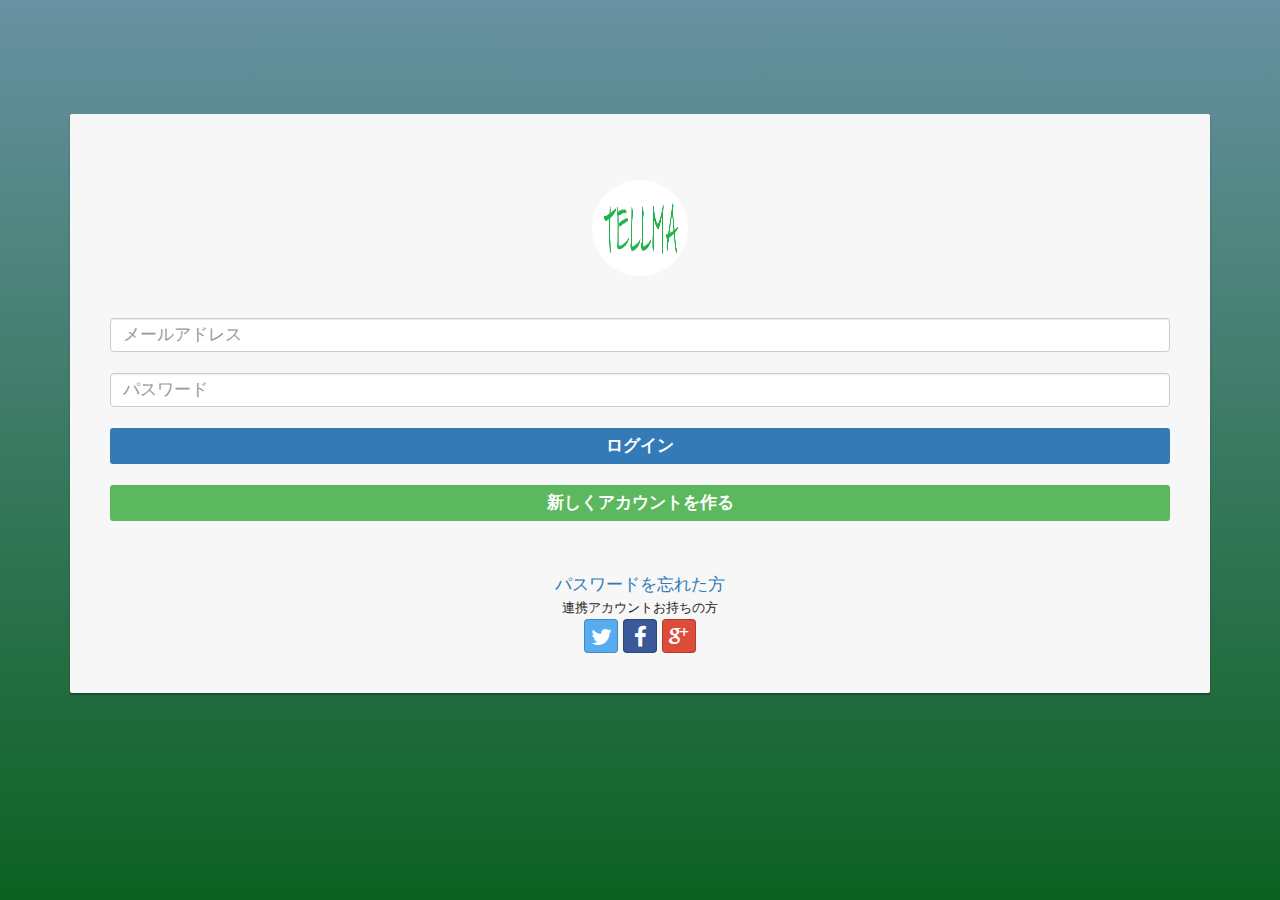
<file: www/index.html>
<!DOCTYPE HTML>
<html>
  <head>
    <meta charset="utf-8">
    <meta name="viewport" content="width=device-width, initial-scale=1, maximum-scale=1, user-scalable=no">
    <meta http-equiv="Content-Security-Policy" content="default-src * data:; style-src * 'unsafe-inline'; script-src * 'unsafe-inline' 'unsafe-eval'">
    
    
    <script src="lib/jquery/jquery-2.1.4.min.js"></script>
    <script src="lib/onsenui/js/onsenui.js"></script>
  	<!--<script src="components/loader.js"></script>
    <!-- Tuyen san -->
  	<script type="text/javascript" src="lib/onsenui/js/angular.js"></script>
  	<script src="lib/onsenui/js/angular-onsenui.js"></script>
  	<script src="lib/socket.io-client/socket.io.js"></script>
		<!--------------->
    <script src="lib/bootstrap/bootstrap.js"></script>
  	<script src="js/bbs.js"></script>
    <script src="js/rent.js"></script>
    <script src="js/login.js"></script>
    <script src="js/alert.js"></script>
    <script src="js/app.js"></script>
    
    <!-- 危険入れるな -------------------
    <script src="lib/jquery/jquery.switch.js"></script>
    <script src="lib/bootstrap/bootstrap-toggle.min.js"></script>
    <!----------------------------------->
    
    <link rel="stylesheet" href="components/loader.css">
    <link rel="stylesheet" href="lib/onsenui/css/onsenui.css">
    <link rel="stylesheet" href="lib/onsenui/css/onsen-css-components.css">
    <!--<link rel="stylesheet" href="lib/jquery/jquery.switch.css">
    <link rel="stylesheet" href="lib/jquery/jquery.switch.theme.css">-->
    <link rel="stylesheet" href="lib/bootstrap/bootstrap.css">
    <link rel="stylesheet" href="css/style.css">
    <link rel="stylesheet" href="css/login.css">
    <link rel="stylesheet" href="lib/bootstrap/aaa.css">
    <link rel="stylesheet" href="lib/bootstrap/bootstrap2-toggle.min.css">
		<!-- Tuyen san -->
	  <link rel="stylesheet" href="css/font-awesome.css">
	  <link rel="stylesheet" href="css/style-chat.css">
	  <link rel='stylesheet prefetch' href='https://fonts.googleapis.com/css?family=Open+Sans'>
		<!--------------->

    <script>
    ons.bootstrap()
    ons.ready(function () {
      //console.log("Onsen UI is ready!");
      document.getElementById('myNavigator').pushPage('page/login/login.html');
      
    });
    /*
     window.fn.load = function(page) {
     var content = document.getElementById('content');
     var menu = document.getElementById('menu');
     content.load(page)
     .then(menu.close.bind(menu));
     };
     */
    </script>
  </head>
  <body>
  <ons-navigator id="myNavigator">
  </ons-navigator>
  
  <ons-template id="splitter.html">
    <ons-splitter id="mySplitter">
      <ons-splitter-side id="menu" side="left" collapse swipeable>
        <ons-page>
          <ons-list>
            <ons-list-item onclick="openSlide('page/home.html')" tappable>
            </ons-list-item>
            <ons-list-item onclick="openSlide('page/home.html')" tappable>
              ホーム画面
            </ons-list-item>
            <ons-list-item onclick="openSlide('useradit.html')" tappable>
              アカウント情報編集
            </ons-list-item>
            <ons-list-item onclick="myNavigator.pushPage('chatselect.html', { animation : 'slide' } )" tappable>
              チャット
            </ons-list-item>
            <ons-list-item onclick="openSlide('page/login/login.html')" tappable>
              <ons-icon icon="ion-power"><span style="margin-left:10px">ログアウト</span>
            </ons-list-item>
          </ons-list>
        </ons-page>
      </ons-splitter-side>
      <ons-splitter-content id="content" page="page/home.html"></ons-splitter-content>
    </ons-splitter>
  </ons-template>
  
  <ons-template id="rent.html">
  </ons-template>

<!-- Location ------------------>
<ons-dialog id="location-select.html" modifier="android">
  <div style="text-align: center; padding: 10px;">
    <p style="margin-top:10px">Location List</p>
    <div id="location-edit">
      <input id="location-toggle" type="checkbox" data-toggle="toggle" data-onstyle="warning" data-on="編集" data-off="編集" onchange="locationEdit()">
    </div>
    <ons-list id="location-seed">
      <ons-list-item id="seed" class="location-list" style="display:none">
        <span class="location_key"></span>
        <label class="center">
          <ons-input class="edit-name name" modifier="underbar" style="display:none" placeholder="" value="友人"></ons-input>
          <div class="check-name name">友人</div>
        </label>
        <label class="right">
          <button type="button" class="btn btn-danger del-btn" style="display:none;padding:3px 10px;margin-bottom:8px" disabled="disabled"><ons-icon size="23px" icon="ion-ios-trash"></ons-icon></button>
          <ons-input type="checkbox" class="check" style="display:flex" disabled="true"></ons-input>
        </label>
      </ons-list-item>
    </ons-list>
    <ons-list id="location-lists">
      <!--
      <ons-list-item id="location2" tappable>
        <span class="location_key" value=""></span>
        <label for="check-2" class="center">
          <ons-input id="location-name2" modifier="underbar" placeholder="" float value="学校"></ons-input>
        </label>
        <label class="right">
          <ons-input type="checkbox" input-id="check-2"></ons-input>
        </label>
      </ons-list-item>
      <ons-list-item id="location3" tappable>
        <span class="location_key" value=""></span>
        <label for="check-3" class="center">
          <ons-input id="location-name3" modifier="underbar" placeholder="" float value="実家"></ons-input>
        </label>
        <label class="right">
          <ons-input type="checkbox" input-id="check-3"></ons-input>
        </label>
      </ons-list-item>-->
    </ons-list>
    <ons-button onclick="closeDialog('location-select.html')">閉じる</ons-button>
    <!--<ons-button onclick="locationEditAll(region)">決定</ons-button>-->
  </div>
</ons-dialog>

<ons-dialog id="location-regi">
  <div style="text-align: center; padding: 30px;">
    <p>
      現在位置を登録しますか？
    </p>
    <div><ons-input style="width:200px" class="place" modifier="underbar" placeholder="場所名" float></ons-input></div>
    <ons-button onclick="closeDialog('location-regi')">閉じる</ons-button>
    <ons-button onclick="locationRegi('location-regi')">登録</ons-button>
  </div>
</ons-dialog>

<ons-dialog id="dialog-2.html" cancelable>
  <div class="alert-dialog-footer">
    <ons-list-item tappable onclick="getPhoto2 ()" >写真を撮影する</ons-list-item>
    <ons-list-item tappable onclick="getPhoto ()" >アルバムから選択する</ons-list-item> 
  </div>
</ons-dialog>

<ons-dialog id="load-dialog" style="opacity:0.4">
  <div align="center" >
    <ons-progress-circular indeterminate></ons-progress-circular>
  </div>
</ons-dialog>

<!-- Location ------------------>
<ons-dialog id="reply-msg">
  <div style="text-align: center; padding: 10px;">
    <p>相手に一言送信します</p>
    <section style="padding: 10px 10px">
      <textarea id="replymsg" class="textarea" placeholder="ひとこと"></textarea>
    </section>
    <ons-button onclick="closeDialog('reply-msg')">閉じる</ons-button>
    <ons-button id="reply-btn" onclick="rentReply()">決定</ons-button>
  </div>
</ons-dialog>

<!-- ゴミ ---------
<ons-template id="bbs-write.html">
</ons-template>

<ons-template id="rent-write.html">
</ons-template>

<ons-template id="bbs-content.html">
</ons-template>

<ons-template id="rent-content.html">
</ons-template>

<ons-template id="settings.html">
  <ons-page>
    <ons-toolbar>
      <div class="left">
        <ons-toolbar-button onclick="menuOpen()">
          <ons-icon icon="md-menu"></ons-icon>
        </ons-toolbar-button>
      </div>
      <div class="center">
        Settings
      </div>
    </ons-toolbar>
  </ons-page>
</ons-template>

<ons-template id="about.html">
  <ons-page>
    <ons-toolbar>
      <div class="left">
        <ons-toolbar-button onclick="fn.open()">
          <ons-icon icon="md-menu"></ons-icon>
        </ons-toolbar-button>
      </div>
      <div class="center">
        About
      </div>
    </ons-toolbar>
  </ons-page>
</ons-template>
------------
<!--
<script>  
  $(function(){
    myNavigator.pushPage("page/login/login.html",{ animation : 'lift' });
  });
</script>
-->
<ons-template id="chatselect.html">
  <ons-page>
    <ons-toolbar>
      <div class="left">
        <ons-back-button>Back</ons-back-button>
      </div>
      <div class="center">チャットを選択</div>
    </ons-toolbar>
  </ons-page>
</ons-template>

</body>
</html>
</file>
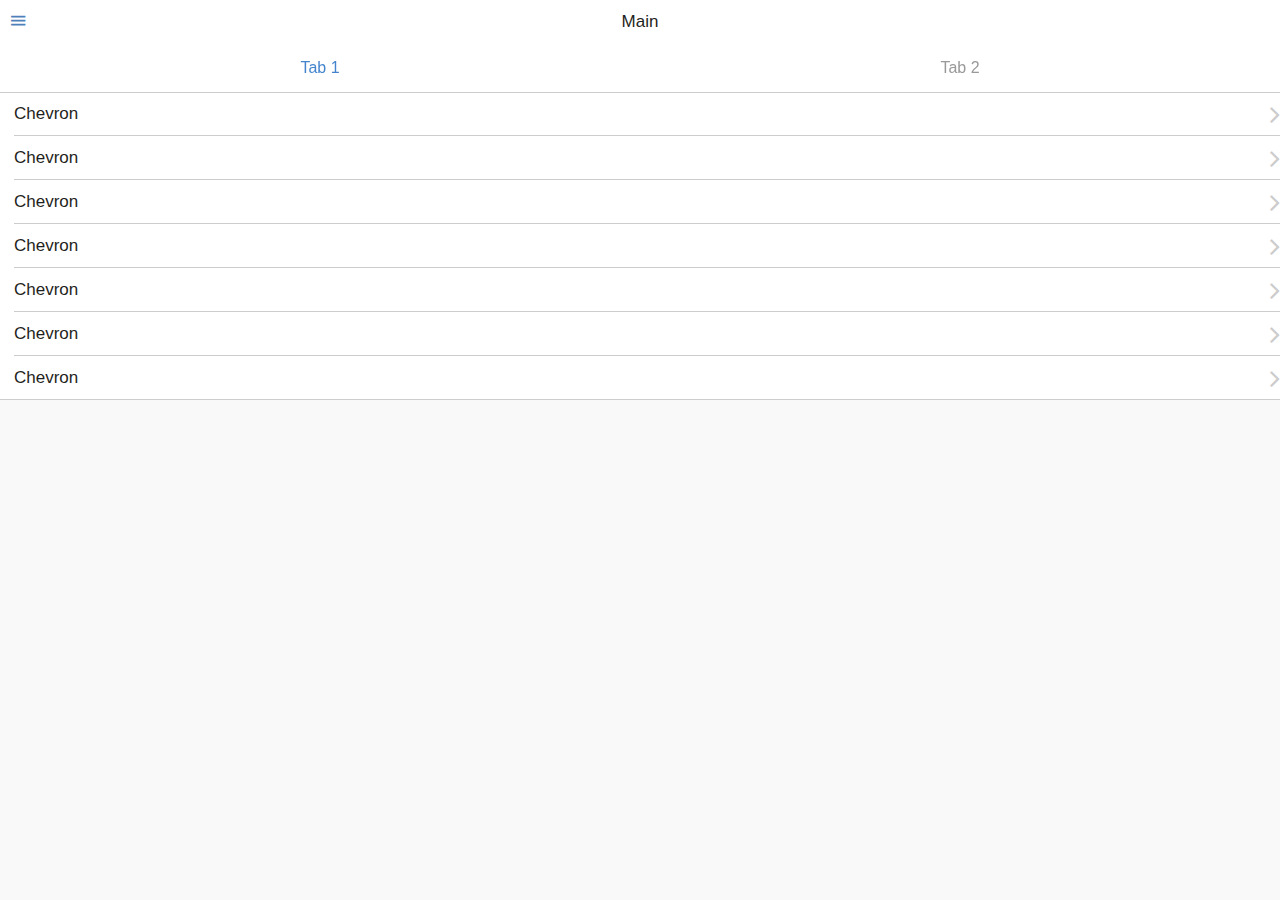
<file: www/index-bak.html>
<!DOCTYPE HTML>
<html>

<head>
  <meta charset="utf-8">
  <meta name="viewport" content="width=device-width, initial-scale=1, maximum-scale=1, user-scalable=no">
  <meta http-equiv="Content-Security-Policy" content="default-src * data:; style-src * 'unsafe-inline'; script-src * 'unsafe-inline' 'unsafe-eval'">
  <script src="components/loader.js"></script>
  <script type="text/javascript" src="lib/onsenui/js/angular.js"></script>
  <script src="lib/onsenui/js/onsenui.js"></script>
  <script src="lib/onsenui/js/angular-onsenui.js"></script>
  <script src="lib/socket.io-client/socket.io.js"></script>
  <script src='http://cdnjs.cloudflare.com/ajax/libs/jquery/2.1.3/jquery.min.js'></script>
  <script src="lib/app.js"></script>
  <script type="text/javascript" src="lib/client.js"></script>


  <link rel="stylesheet" href="components/loader.css">
  <link rel="stylesheet" href="lib/onsenui/css/onsenui.css">
  <link rel="stylesheet" href="lib/onsenui/css/onsen-css-components.css">
  <link rel="stylesheet" href="css/font-awesome.css">
  <link rel="stylesheet" href="css/style-chat.css">
  <link rel='stylesheet prefetch' href='https://fonts.googleapis.com/css?family=Open+Sans'>
</head>

<body>
  <ons-splitter>
    <ons-splitter-side id="menu" side="left" width="220px" collapse swipeable>
      <ons-page>
        <ons-list>
          <ons-list-item onclick="fn.load('home.html')" tappable>
            Home
          </ons-list-item>
          <ons-list-item onclick="fn.load('settings.html')" tappable>
            Settings
          </ons-list-item>
          <ons-list-item onclick="fn.load('about.html')" tappable>
            About
          </ons-list-item>
        </ons-list>
      </ons-page>
    </ons-splitter-side>
    <ons-splitter-content id="content" page="home.html"></ons-splitter-content>
  </ons-splitter>

  <ons-template id="home.html">
    <ons-navigator title="Navigator" var="myNavigator">
      <ons-page>
        <ons-toolbar>
          <div class="left">
            <ons-toolbar-button onclick="fn.open()">
              <ons-icon icon="md-menu"></ons-icon>
            </ons-toolbar-button>
          </div>
          <div class="center">
            Main
          </div>
        </ons-toolbar>
        <ons-tabbar position="top">
          <ons-tab label="Tab 1" page="tab1.html" active>
          </ons-tab>
          <ons-tab label="Tab 2" page="tab2.html">
          </ons-tab>
        </ons-tabbar>

        <ons-template id="tab1.html">
          <ons-page>
            <ons-list>
              <ons-list-item modifier="chevron" tappable>Chevron</ons-list-item>
              <ons-list-item modifier="chevron" tappable>Chevron</ons-list-item>
              <ons-list-item modifier="chevron" tappable>Chevron</ons-list-item>
              <ons-list-item modifier="chevron" tappable>Chevron</ons-list-item>
              <ons-list-item modifier="chevron" tappable>Chevron</ons-list-item>
              <ons-list-item modifier="chevron" tappable>Chevron</ons-list-item>
              <ons-list-item modifier="chevron" tappable>Chevron</ons-list-item>
            </ons-list>
          </ons-page>
        </ons-template>

        <ons-template id="tab2.html">
          <ons-page>
            <ons-list>
              <ons-list-item modifier="chevron" onclick="myNavigator.pushPage('chat.html', { animation : 'slide' } )" tappable>Chevron</ons-list-item>
            </ons-list>
          </ons-page>
        </ons-template>
      </ons-page>
    </ons-navigator>
  </ons-template>

  <ons-template id="settings.html">
    <ons-page>
      <ons-toolbar>
        <div class="left">
          <ons-toolbar-button onclick="fn.open()">
            <ons-icon icon="md-menu"></ons-icon>
          </ons-toolbar-button>
        </div>
        <div class="center">
          Settings
        </div>
      </ons-toolbar>
    </ons-page>
  </ons-template>

  <ons-template id="about.html">
    <ons-page>
      <ons-toolbar>
        <div class="left">
          <ons-toolbar-button onclick="fn.open()">
            <ons-icon icon="md-menu"></ons-icon>
          </ons-toolbar-button>
        </div>
        <div class="center">
          About
        </div>
      </ons-toolbar>
    </ons-page>
  </ons-template>
</body>

</html>
</file>
<file: www/components/loader.css>
/**
 * This is an auto-generated code by Monaca JS/CSS Components.
 * Please do not edit by hand.
 */

/*** <GENERATED> ***/
</file>
<file: www/lib/onsenui/css/onsenui.css>
/*! onsenui - v2.0.0-rc.1 - 2016-04-28 */
/*
Copyright 2013-2015 ASIAL CORPORATION

Licensed under the Apache License, Version 2.0 (the "License");
you may not use this file except in compliance with the License.
You may obtain a copy of the License at

   http://www.apache.org/licenses/LICENSE-2.0

Unless required by applicable law or agreed to in writing, software
distributed under the License is distributed on an "AS IS" BASIS,
WITHOUT WARRANTIES OR CONDITIONS OF ANY KIND, either express or implied.
See the License for the specific language governing permissions and
limitations under the License.

 */

@import url("font_awesome/css/font-awesome.min.css");
@import url("ionicons/css/ionicons.min.css");
@import url("material-design-iconic-font/css/material-design-iconic-font.min.css");

/* custom elements */
ons-page, ons-navigator,
ons-split-view, ons-sliding-menu, ons-tabbar,
ons-gesture-detector {
  display: block;
}

ons-navigator,
ons-tabbar {
  position: absolute;
  top: 0;
  left: 0;
  bottom: 0;
  right: 0;
  overflow: hidden;
}

ons-tab {
  -webkit-transform: translate3d(0, 0, 0);
          transform: translate3d(0, 0, 0);
}

ons-page, ons-navigator, ons-tabbar, ons-sliding-menu, ons-split-view {
  z-index: 2;
}

ons-fab {
  z-index: 3;
}

* {
  -webkit-touch-callout: none;
  -webkit-user-select: none;
  -webkit-tap-highlight-color: rgba(0, 0, 0, 0) !important;
}

input, textarea {
  -webkit-user-select: auto;
}

ons-toolbar:not([inline]), ons-bottom-toolbar {
  position: absolute;
  left: 0;
  right: 0;
  z-index: 10000;
}
ons-toolbar:not([inline]) {
  top: 0;
}
ons-bottom-toolbar {
  bottom: 0;
}

.page, .page__content {
  background-color: transparent !important;
  background: transparent !important;
}

.page__content {
  overflow: auto;
  -webkit-overflow-scrolling: touch;
  z-index: 0;
  -ms-touch-action: pan-y;
}

.navigation-bar + .page__background + .page__content {
  margin-top: -1px;
  top: 44px;
}

.navigation-bar--material + .page__background + .page__content {
  top: 56px;
}

.page[status-bar-fill] > .page__content {
  top: 20px;
}

.page[status-bar-fill] > .navigation-bar {
  padding-top: 20px;
  box-sizing: content-box;
}

.page[status-bar-fill] > .navigation-bar + .page__background + .page__content {
  top: 64px;
}

.page[status-bar-fill] > .navigation-bar--material + .page__background + .page__content {
  top: 76px;
}

ons-tabbar[status-bar-fill] > .tab-bar--top__content {
  top: 71px;
}

ons-tabbar[status-bar-fill] > .tab-bar--top {
  padding-top: 22px;
}

ons-tabbar[position="top"] .page[status-bar-fill] > .page__content {
  top: 0px;
}

.navigation-bar + .page__background + .page__content ons-tabbar[status-bar-fill] > .tab-bar--top {
  top: 0px;
}

.navigation-bar + .page__background + .page__content ons-tabbar[status-bar-fill] > .tab-bar--top__content {
  top: 49px;
}

.page-with-bottom-toolbar > .page__content {
  bottom: 44px;
}

ons-dialog[disabled] > .dialog,
ons-alert-dialog[disabled],
ons-popover[disabled] {
  pointer-events: none;
  opacity: 0.75;
}

ons-list-item[disabled] {
   pointer-events: none;
}

ons-pull-hook {
  position: absolute;
  left: 0;
  right: 0;
  margin: auto;
  text-align: center;
  z-index: 20002;
}

ons-splitter {
  overflow: hidden;
}

ons-splitter, ons-splitter-mask, ons-splitter-content, ons-splitter-side {
  display: block;
  position: absolute;
  left: 0;
  right: 0;
  top: 0;
  bottom: 0;
  box-sizing: border-box;
  z-index: 0;
}

ons-splitter-mask {
  z-index: 2;
  background-color: rgba(0, 0, 0, 0.1);
  display: none;
  opacity: 0;
}

ons-splitter-content {
  z-index: 1;
}

ons-splitter-side {
  right: auto;
  z-index: 1;
}

ons-splitter-side[side="right"] {
  right: 0;
  left: auto;
}

ons-splitter-side[mode="collapse"] {
  z-index: 3;
  left: auto;
  right: 100%;
}

ons-splitter-side[side="right"][mode="collapse"] {
  right: auto;
  left: 100%;
}

ons-toolbar-button > ons-icon[icon*="ion-"] {
  font-size: 26px;
}

ons-range {
  display: inline-block;
}

ons-range > input {
  min-width: 50px;
  width: 100%;
}

/*
Copyright 2013-2015 ASIAL CORPORATION

Licensed under the Apache License, Version 2.0 (the "License");
you may not use this file except in compliance with the License.
You may obtain a copy of the License at

   http://www.apache.org/licenses/LICENSE-2.0

Unless required by applicable law or agreed to in writing, software
distributed under the License is distributed on an "AS IS" BASIS,
WITHOUT WARRANTIES OR CONDITIONS OF ANY KIND, either express or implied.
See the License for the specific language governing permissions and
limitations under the License.

 */

ons-carousel {
  display: block;
  position: relative;
  width: 100%;
  overflow: hidden;
}

ons-carousel-item {
  display: block;
  height: 100%;
  visibility: hidden;
}

ons-carousel[fullscreen] {
  position: absolute;
  top: 0px;
  right: 0px;
  left: 0px;
  bottom: 0px;
  box-sizing: border-box;
}

ons-carousel[disabled] {
  pointer-events: none;
  opacity: 0.75;
}

ons-row {
  display: -webkit-box;
  display: -moz-flex;
  display: flex;
  flex-wrap: wrap;
  width: 100%;
  box-sizing: border-box;
}

ons-row[vertical-align="top"], ons-row[align="top"] {
  -webkit-box-align: start;
  box-align: start;
  -moz-align-items: flex-start;
  -ms-grid-row-align: flex-start;
      align-items: flex-start;
}

ons-row[vertical-align="bottom"], ons-row[align="bottom"] {
  -webkit-box-align: end;
  box-align: end;
  -moz-align-items: flex-end;
  -ms-grid-row-align: flex-end;
      align-items: flex-end;
}

ons-row[vertical-align="center"], ons-row[align="center"] {
  -webkit-box-align: center;
  box-align: center;
  -moz-align-items: center;
  -ms-grid-row-align: center;
      align-items: center;
  text-align: inherit;
}

ons-row + ons-row {
  padding-top: 0;
}

ons-col {
  -webkit-box-flex: 1;
  -moz-flex: 1;
  flex: 1;
  display: block;
  width: 100%;
  box-sizing: border-box;
}

ons-col[vertical-align="top"], ons-col[align="top"] {
  align-self: flex-start;
}

ons-col[vertical-align="bottom"], ons-col[align="bottom"] {
  align-self: flex-end; }

ons-col[vertical-align="center"], ons-col[align="center"] {
  -webkit-align-self: center;
  -moz-align-self: center;
  -ms-flex-item-align: center;
  text-align: inherit;
}


/*
Copyright 2013-2015 ASIAL CORPORATION

Licensed under the Apache License, Version 2.0 (the "License");
you may not use this file except in compliance with the License.
You may obtain a copy of the License at

   http://www.apache.org/licenses/LICENSE-2.0

Unless required by applicable law or agreed to in writing, software
distributed under the License is distributed on an "AS IS" BASIS,
WITHOUT WARRANTIES OR CONDITIONS OF ANY KIND, either express or implied.
See the License for the specific language governing permissions and
limitations under the License.

 */

.ons-icon {
  display: inline-block;
  font-style: normal;
  font-weight: normal;
  -webkit-font-smoothing: antialiased;
  -moz-osx-font-smoothing: grayscale;
}

.ons-icon--ion {
  line-height: 0.75em;
  vertical-align: -25%;
}

ons-icon[spin] {
  -webkit-animation: ons-icon-spin 2s infinite linear;
  animation: ons-icon-spin 2s infinite linear;
}

@-webkit-keyframes ons-icon-spin {
  0% {
    -webkit-transform: rotate(0deg);
  }
  100% {
    -webkit-transform: rotate(359deg);
  }
}

@keyframes ons-icon-spin {
  0% {
    -webkit-transform: rotate(0deg);
    transform: rotate(0deg);
  }
  100% {
    -webkit-transform: rotate(359deg);
    transform: rotate(359deg);
  }
}

.ons-icon[rotate="90"] {
  -webkit-transform: rotate(90deg);
  transform: rotate(90deg);
}

.ons-icon[rotate="180"] {
  -webkit-transform: rotate(180deg);
  transform: rotate(180deg);
}

.ons-icon[rotate="270"] {
  -webkit-transform: rotate(270deg);
  transform: rotate(270deg);
}

ons-icon[fixed-width] {
  width: 1.28571429em;
  text-align: center;
}

.ons-icon--lg {
  font-size: 1.33333333em;
  line-height: 0.75em;
  vertical-align: -15%;
}

.ons-icon--2x {
  font-size: 2em;
}

.ons-icon--3x {
  font-size: 3em;
}

.ons-icon--4x {
  font-size: 4em;
}

.ons-icon--5x {
  font-size: 5em;
}

ons-input {
  display: inline-block;
  position: relative;
}

ons-input .text-input__container {
  width: 100%;
  display: inline-block;
}

ons-input .text-input--material__label {
  position: absolute;
  left: 0px;
  top: 2px;
  font-size: 16px;
  font-weight: 400;
  font-family: 'Roboto', 'Noto', sans-serif;
  pointer-events: none;
}

ons-input .text-input__label:not(.text-input--material__label) {
  display: none;
}

ons-input .text-input__label--active {
  transform: translate(0, -75%) scale(0.75);
  -webkit-transform: translate(0, -75%) scale(0.75);
  transform-origin: left top;
  -webkit-transform-origin: left top;
  -webkit-transition: color 0.1s ease-in, -webkit-transform 0.1s ease-in;
  transition: color 0.1s ease-in, -webkit-transform 0.1s ease-in;
  transition: transform 0.1s ease-in, color 0.1s ease-in;
  transition: transform 0.1s ease-in, color 0.1s ease-in, -webkit-transform 0.1s ease-in;
  -webkit-transition: transform 0.1s ease-in, color 0.1s ease-in;
}

ons-input:not([float]) .text-input__label--active {
  display: none;
}

ons-input[disabled] {
  opacity: 0.5;
  pointer-events: none;
}

ons-input input.text-input--material::-webkit-input-placeholder {
  color: transparent;
}

ons-input input.text-input--material::-moz-placeholder {
  color: transparent;
}

ons-input input.text-input--material:-ms-input-placeholder {
  color: transparent;
}

/*
Copyright 2013-2015 ASIAL CORPORATION

Licensed under the Apache License, Version 2.0 (the "License");
you may not use this file except in compliance with the License.
You may obtain a copy of the License at

   http://www.apache.org/licenses/LICENSE-2.0

Unless required by applicable law or agreed to in writing, software
distributed under the License is distributed on an "AS IS" BASIS,
WITHOUT WARRANTIES OR CONDITIONS OF ANY KIND, either express or implied.
See the License for the specific language governing permissions and
limitations under the License.

 */

ons-progress-bar {
  display: block;
}

ons-progress-circular {
  display: inline-block;
  width: 42px;
  height: 42px;
}

ons-progress-circular > svg.progress-circular {
  width: 100%;
  height: 100%;
}

/*
Copyright 2013-2015 ASIAL CORPORATION

Licensed under the Apache License, Version 2.0 (the "License");
you may not use this file except in compliance with the License.
You may obtain a copy of the License at

   http://www.apache.org/licenses/LICENSE-2.0

Unless required by applicable law or agreed to in writing, software
distributed under the License is distributed on an "AS IS" BASIS,
WITHOUT WARRANTIES OR CONDITIONS OF ANY KIND, either express or implied.
See the License for the specific language governing permissions and
limitations under the License.

 */
.ripple {
  display: block;
  position: absolute;
  overflow: hidden;
  top: 0;
  left: 0;
  right: 0;
  bottom: 0;
  pointer-events: none;
}

ons-list-item .ripple__wave, ons-list-item .ripple__background,
.button--material--flat .ripple__wave, .button--material--flat .ripple__background{
  background: rgba(189, 189, 189, 0.3);
}

.ripple__background {
  background: rgba(255, 255, 255, 0.2);
  position: absolute;
  top: 0;
  left: 0;
  right: 0;
  bottom: 0;
  opacity: 0;
  pointer-events: none;
}

.ripple__wave {
  background: rgba(255, 255, 255, 0.2);
  width: 0;
  height: 0;
  border-radius: 50%;
  position: absolute;
  top: 0;
  left: 0;
  z-index: 0;
  pointer-events: none;
}

/*
Copyright 2013-2015 ASIAL CORPORATION

Licensed under the Apache License, Version 2.0 (the "License");
you may not use this file except in compliance with the License.
You may obtain a copy of the License at

   http://www.apache.org/licenses/LICENSE-2.0

Unless required by applicable law or agreed to in writing, software
distributed under the License is distributed on an "AS IS" BASIS,
WITHOUT WARRANTIES OR CONDITIONS OF ANY KIND, either express or implied.
See the License for the specific language governing permissions and
limitations under the License.

*/

ons-sliding-menu {
  position: absolute;
  left: 0px;
  right: 0px;
  top: 0px;
  bottom: 0px;
  z-index: 0;
  overflow-x: hidden;
}

.onsen-sliding-menu__menu,
.onsen-sliding-menu__main {
  position: absolute;
  top: 0px;
  left: 0px;
  bottom: 0px;
  right: 0px;
  z-index: 0;
  margin: 0;
  padding: 0;
}

.onsen-sliding-menu__menu {
  opacity: 0;
}


/*
Copyright 2013-2015 ASIAL CORPORATION

Licensed under the Apache License, Version 2.0 (the "License");
you may not use this file except in compliance with the License.
You may obtain a copy of the License at

   http://www.apache.org/licenses/LICENSE-2.0

Unless required by applicable law or agreed to in writing, software
distributed under the License is distributed on an "AS IS" BASIS,
WITHOUT WARRANTIES OR CONDITIONS OF ANY KIND, either express or implied.
See the License for the specific language governing permissions and
limitations under the License.

*/

ons-split-view {
  position: absolute;
  left: 0px;
  right: 0px;
  top: 0px;
  bottom: 0px;
  z-index: 0;
  overflow: hidden;
}

.onsen-split-view__secondary {
  opacity: 0;
  width: 100%;
}

.onsen-split-view__secondary,
.onsen-split-view__main {
  position: absolute;
  top: 0px;
  left: 0px;
  bottom: 0px;
  right: 0px;
  z-index: 0;
  overflow-x: hidden; 
}
</file>
<file: www/lib/onsenui/css/onsen-css-components.css>
html {
  height: 100%;
  width: 100%;
}
body {
  position: absolute;
  top: 0;
  right: 0;
  left: 0;
  bottom: 0;
  padding: 0;
  margin: 0;
  -webkit-text-size-adjust: 100%;
}
*:not(input):not(textarea):not(select) {
  -webkit-user-select: none;
  -moz-user-select: none;
  -ms-user-select: none;
  user-select: none;
}
* {
  -webkit-tap-highlight-color: rgba(0,0,0,0);
}
input:active,
input:focus,
textarea:active,
textarea:focus,
select:active,
select:focus {
  outline: none;
}
h1 {
  font-size: 36px;
}
h2 {
  font-size: 30px;
}
h3 {
  font-size: 24px;
}
h4,
h5,
h6 {
  font-size: 18px;
}
.page {
  font-family: -apple-system, 'Helvetica Neue', Helvetica, Arial, 'Lucida Grande', sans-serif;
  -webkit-font-smoothing: antialiased;
  -moz-osx-font-smoothing: grayscale;
  font-weight: 400;
  font-size: 17px;
  background-color: #f9f9f9;
  position: absolute;
  top: 0px;
  left: 0px;
  right: 0px;
  bottom: 0px;
  overflow: visible;
  font-size: 17px;
  color: #1f1f21;
  -ms-overflow-style: none;
  -webkit-transform: translate3d(0, 0, 0);
  -moz-transform: translate3d(0, 0, 0);
  -o-transform: translate3d(0, 0, 0);
  transform: translate3d(0, 0, 0);
}
.page::-webkit-scrollbar {
  display: none;
}
.page__content {
  background-color: #f9f9f9;
  position: absolute;
  top: 0px;
  left: 0px;
  right: 0px;
  bottom: 0px;
  -webkit-box-sizing: border-box;
  -moz-box-sizing: border-box;
  box-sizing: border-box;
}
.page__background {
  background-color: #f9f9f9;
  position: absolute;
  top: 0px;
  left: 0px;
  right: 0px;
  bottom: 0px;
  -webkit-box-sizing: border-box;
  -moz-box-sizing: border-box;
  box-sizing: border-box;
}
.content-padded {
  padding: 8px;
}
.page--material {
  font-family: 'Roboto', 'Noto', sans-serif;
  -webkit-font-smoothing: antialiased;
}
.page--material__content {
  font-family: 'Roboto', 'Noto', sans-serif;
  -webkit-font-smoothing: antialiased;
  font-weight: 400;
}
.page--material__content h1,
.page--material__content h2,
.page--material__content h3,
.page--material__content h4,
.page--material__content h5 {
  font-family: 'Roboto', 'Noto', sans-serif;
  -webkit-font-smoothing: antialiased;
  font-weight: 400;
}
.page--material__background {
  background-color: #fff;
}
/* topdoc
  name: Switch
  class: switch
  modifiers:
    :focus: Focus state
    :disabled: Disabled state
  markup:
    <label class="switch">
      <input type="checkbox" class="switch__input">
      <div class="switch__toggle">
        <div class="switch__handle"></div>
      </div>
    </label>
    <label class="switch">
      <input type="checkbox" class="switch__input" checked>
      <div class="switch__toggle">
        <div class="switch__handle"></div>
      </div>
    </label>
    <label class="switch">
      <input type="checkbox" class="switch__input" disabled>
      <div class="switch__toggle">
        <div class="switch__handle"></div>
      </div>
    </label>
*/
.switch {
  position: relative;
  display: inline-block;
  vertical-align: top;
  -webkit-box-sizing: border-box;
  -moz-box-sizing: border-box;
  box-sizing: border-box;
  -webkit-background-clip: padding-box;
  background-clip: padding-box;
  position: relative;
  overflow: hidden;
  min-width: 51px;
  font-size: 17px;
  padding: 0 20px;
  border: none;
  overflow: visible;
  width: 51px;
  height: 32px;
  z-index: 0;
  text-align: left;
}
.switch__input {
  position: absolute;
  overflow: hidden;
  right: 0px;
  top: 0px;
  left: 0px;
  bottom: 0px;
  padding: 0;
  border: 0;
  opacity: 0.001;
  z-index: 1;
  vertical-align: top;
  outline: none;
  width: 100%;
  height: 100%;
  margin: 0;
  -webkit-appearance: none;
  appearance: none;
  z-index: -1;
}
.switch__toggle {
  background-color: #fff;
  position: absolute;
  top: 0px;
  left: 0px;
  right: 0px;
  bottom: 0px;
  -webkit-border-radius: 30px;
  border-radius: 30px;
  -webkit-transition-property: all;
  -moz-transition-property: all;
  -o-transition-property: all;
  transition-property: all;
  -webkit-transition-duration: 0.35s;
  -moz-transition-duration: 0.35s;
  -o-transition-duration: 0.35s;
  transition-duration: 0.35s;
  -webkit-transition-timing-function: ease-out;
  -moz-transition-timing-function: ease-out;
  -o-transition-timing-function: ease-out;
  transition-timing-function: ease-out;
  -webkit-box-shadow: inset 0 0 0 2px #e5e5e5;
  box-shadow: inset 0 0 0 2px #e5e5e5;
}
.switch__handle {
  -webkit-box-sizing: border-box;
  -moz-box-sizing: border-box;
  box-sizing: border-box;
  -webkit-background-clip: padding-box;
  background-clip: padding-box;
  position: absolute;
  content: '';
  -webkit-border-radius: 28px;
  border-radius: 28px;
  height: 28px;
  width: 28px;
  background-color: #fff;
  left: 1px;
  top: 2px;
  -webkit-transition-property: all;
  -moz-transition-property: all;
  -o-transition-property: all;
  transition-property: all;
  -webkit-transition-duration: 0.35s;
  -moz-transition-duration: 0.35s;
  -o-transition-duration: 0.35s;
  transition-duration: 0.35s;
  -webkit-transition-timing-function: cubic-bezier(0.59, 0.01, 0.5, 0.99);
  -moz-transition-timing-function: cubic-bezier(0.59, 0.01, 0.5, 0.99);
  -o-transition-timing-function: cubic-bezier(0.59, 0.01, 0.5, 0.99);
  transition-timing-function: cubic-bezier(0.59, 0.01, 0.5, 0.99);
  -webkit-box-shadow: 0 0 0 1px #e4e4e4, 0 3px 2px rgba(0,0,0,0.25);
  box-shadow: 0 0 0 1px #e4e4e4, 0 3px 2px rgba(0,0,0,0.25);
}
.switch--active .switch__handle {
  -webkit-transition-duration: 0s;
  -moz-transition-duration: 0s;
  -o-transition-duration: 0s;
  transition-duration: 0s;
}
input:checked + .switch__toggle {
  -webkit-box-shadow: inset 0 0 0 2px #5198db;
  box-shadow: inset 0 0 0 2px #5198db;
  background-color: #5198db;
}
input:checked + .switch__toggle .switch__handle {
  left: 21px;
  -webkit-box-shadow: 0 3px 2px rgba(0,0,0,0.25);
  box-shadow: 0 3px 2px rgba(0,0,0,0.25);
}
input:disabled + .switch__toggle {
  opacity: 0.3;
  cursor: default;
  pointer-events: none;
}
.switch__touch {
  position: absolute;
  top: -5px;
  bottom: -5px;
  left: -10px;
  right: -10px;
}
/* topdoc
  name: Material Switch
  use: Switch
  modifiers:
    :focus: Focus state
    :disabled: Disabled state
  markup:
    <label class="switch switch--material">
      <input type="checkbox" class="switch__input switch--material__input">
      <div class="switch__toggle switch--material__toggle">
        <div class="switch__handle switch--material__handle">
        </div>
      </div>
    </label>
    <label class="switch switch--material">
      <input type="checkbox" class="switch__input switch--material__input" checked>
      <div class="switch__toggle switch--material__toggle">
        <div class="switch__handle switch--material__handle">
        </div>
      </div>
    </label>
    <label class="switch switch--material">
      <input type="checkbox" class="switch__input switch--material__input" disabled>
      <div class="switch__toggle switch--material__toggle">
        <div class="switch__handle switch--material__handle">
        </div>
      </div>
    </label>
*/
.switch.switch--material {
  width: 36px;
  height: 24px;
  padding: 0 10px;
  min-width: 36px;
}
.switch.switch--material .switch__toggle {
  background-color: #b0afaf;
  margin-top: 5px;
  height: 14px;
  -webkit-box-shadow: none;
  box-shadow: none;
}
.switch.switch--material .switch__input {
  position: absolute;
  overflow: hidden;
  right: 0px;
  top: 0px;
  left: 0px;
  bottom: 0px;
  padding: 0;
  border: 0;
  opacity: 0.001;
  z-index: 1;
  vertical-align: top;
  outline: none;
  width: 100%;
  height: 100%;
  margin: 0;
  -webkit-appearance: none;
  appearance: none;
  z-index: -1;
}
.switch.switch--material .switch__handle {
  background-color: #f1f1f1;
  left: 0px;
  margin-top: -5px;
  width: 20px;
  height: 20px;
  -webkit-box-shadow: 0 4px 5px 0 rgba(0,0,0,0.14), 0 1px 10px 0 rgba(0,0,0,0.12), 0 2px 4px -1px rgba(0,0,0,0.4);
  box-shadow: 0 4px 5px 0 rgba(0,0,0,0.14), 0 1px 10px 0 rgba(0,0,0,0.12), 0 2px 4px -1px rgba(0,0,0,0.4);
}
.switch.switch--material input:checked + .switch__toggle {
  background-color: #77c2bb;
  -webkit-box-shadow: none;
  box-shadow: none;
}
.switch.switch--material input:checked + .switch__toggle .switch__handle {
  left: 16px;
  background-color: #009688;
  -webkit-box-shadow: 0 2px 2px 0 rgba(0,0,0,0.14), 0 1px 5px 0 rgba(0,0,0,0.12), 0 3px 1px -2px rgba(0,0,0,0.2);
  box-shadow: 0 2px 2px 0 rgba(0,0,0,0.14), 0 1px 5px 0 rgba(0,0,0,0.12), 0 3px 1px -2px rgba(0,0,0,0.2);
}
.switch.switch--material input:disabled + .switch__toggle {
  opacity: 0.3;
  cursor: default;
  pointer-events: none;
}
.switch.switch--material .switch__handle:before {
  background: transparent;
  content: '';
  display: block;
  width: 100%;
  height: 100%;
  -webkit-border-radius: 50%;
  border-radius: 50%;
  z-index: -1;
  -webkit-box-shadow: 0px 0px 0px 0px rgba(0,0,0,0.12);
  box-shadow: 0px 0px 0px 0px rgba(0,0,0,0.12);
  -webkit-transition: -webkit-box-shadow 0.1s linear;
  -moz-transition: box-shadow 0.1s linear;
  -o-transition: box-shadow 0.1s linear;
  transition: box-shadow 0.1s linear;
}
.switch.switch--material.switch--active .switch__handle:before {
  -webkit-box-shadow: 0px 0px 0px 14px rgba(0,0,0,0.12);
  box-shadow: 0px 0px 0px 14px rgba(0,0,0,0.12);
}
.switch.switch--material.switch--active input:checked + .switch__toggle .switch__handle:before {
  -webkit-box-shadow: 0px 0px 0px 14px rgba(0,150,136,0.2);
  box-shadow: 0px 0px 0px 14px rgba(0,150,136,0.2);
}
.switch.switch--material .switch__touch {
  position: absolute;
  top: -10px;
  bottom: -10px;
  left: -15px;
  right: -15px;
}
/* topdoc
  name: Range
  class: range
  modifiers:
    :active: Active state
    :disabled: Disabled state
    :focus: Focused
  markup:
    <input type="range" class="range">
    <input type="range" class="range" disabled>
  showcase:
    <div class="navigation-bar">
        <div class="navigation-bar__item center full">
            <h1 class="navigation-bar__title">Range</h1>
        </div>
    </div>

    <div style="padding:8px">
      <input type="range" class="range" style="width:100%" value="0">
    </div>

    <div style="padding:8px">
      <input type="range" class="range" style="width:100%" value="30">
    </div>

    <div style="padding:8px">
      <input type="range" class="range" style="width:100%" value="60">
    </div>

    <div style="padding:8px">
      <input type="range" class="range" style="width:100%" value="90">
    </div>
*/
.range {
  padding: 0;
  margin: 0;
  font: inherit;
  color: inherit;
  background: transparent;
  border: none;
  line-height: normal;
  -webkit-box-sizing: border-box;
  -moz-box-sizing: border-box;
  box-sizing: border-box;
  -webkit-background-clip: padding-box;
  background-clip: padding-box;
  vertical-align: top;
  outline: none;
  line-height: 1;
  -webkit-appearance: none;
  -webkit-border-radius: 4px;
  border-radius: 4px;
  border: none;
  height: 2px;
  -webkit-border-radius: 0;
  border-radius: 0;
  -webkit-border-radius: 3px;
  border-radius: 3px;
  background-image: -webkit-gradient(linear, left top, left bottom, from(#ccc), to(#ccc));
  background-image: -webkit-linear-gradient(#ccc, #ccc);
  background-image: -moz-linear-gradient(#ccc, #ccc);
  background-image: -o-linear-gradient(#ccc, #ccc);
  background-image: linear-gradient(#ccc, #ccc);
  background-position: left center;
  -webkit-background-size: 100% 2px;
  background-size: 100% 2px;
  background-repeat: no-repeat;
  overflow: hidden;
  height: 32px;
}
.range::-moz-range-track {
  position: relative;
  border: none;
  background-color: #ccc;
  height: 2px;
  border-radius: 30px;
  box-shadow: none;
  top: 0;
  margin: 0;
  padding: 0;
}
.range::-ms-track {
  position: relative;
  border: none;
  background-color: #ccc;
  height: 0;
  border-radius: 30px;
}
.range::-webkit-slider-thumb {
  cursor: pointer;
  -webkit-appearance: none;
  position: relative;
  height: 29px;
  width: 29px;
  background-color: #fff;
  border: 1px solid #ccc;
  -webkit-border-radius: 30px;
  border-radius: 30px;
  -webkit-box-shadow: none;
  box-shadow: none;
  top: 0;
  margin: 0;
  padding: 0;
}
.range::-moz-range-thumb {
  cursor: pointer;
  position: relative;
  height: 29px;
  width: 29px;
  background-color: #fff;
  border: 1px solid #ccc;
  border-radius: 30px;
  box-shadow: none;
  margin: 0;
  padding: 0;
}
.range::-ms-thumb {
  cursor: pointer;
  position: relative;
  height: 29px;
  width: 29px;
  background-color: #fff;
  border: 1px solid #ccc;
  border-radius: 30px;
  box-shadow: none;
  top: 0;
  margin: 0;
  padding: 0;
}
.range::-webkit-slider-thumb:before {
  position: absolute;
  top: 13px;
  right: 28px;
  left: -10000px;
  height: 2px;
  background-color: rgba(24,103,194,0.81);
  content: '';
  margin: 0;
  padding: 0;
}
.range::-ms-fill-lower {
  height: 2px;
  background-color: rgba(24,103,194,0.81);
}
.range::-ms-tooltip {
  display: none;
}
.range:disabled {
  opacity: 0.3;
  cursor: default;
  pointer-events: none;
}
.range__left {
  position: relative;
  top: 17px;
  height: 2px;
  width: 0;
  background-color: rgba(24,103,194,0.81);
  pointer-events: none;
}
[disabled] > .range__left,
.range--material:disabled + .range__left {
  visibility: hidden;
}
/* topdoc
  name: Material Range
  use: Range
  modifiers:
    :active: Active state
    :disabled: Disabled state
    :focus: Focused
  markup:
    <input type="range" class="range range--material">
    <input type="range" class="range range--material" disabled>
*/
.range--material {
  background-image: -webkit-gradient(linear, left top, left bottom, from(#e0e0e0), to(#e0e0e0));
  background-image: -webkit-linear-gradient(#e0e0e0, #e0e0e0);
  background-image: -moz-linear-gradient(#e0e0e0, #e0e0e0);
  background-image: -o-linear-gradient(#e0e0e0, #e0e0e0);
  background-image: linear-gradient(#e0e0e0, #e0e0e0);
  background-position: center;
  -webkit-background-size: 100% 2px;
  background-size: 100% 2px;
  overflow: visible;
}
.range--material::-webkit-slider-thumb {
  top: 1px;
  border: none;
  height: 36px;
  width: 14px;
  -webkit-border-radius: 0;
  border-radius: 0;
  background-color: transparent;
  background-image: -webkit-radial-gradient(7px, circle 6px, #009688 0%, #009688 6px, transparent 7px);
  background-image: radial-gradient(circle 6px at 7px, #009688 0%, #009688 6px, transparent 7px);
  margin-top: -1px;
}
.range--material::-moz-range-thumb {
  top: 1px;
  border: 3px solid #e0e0e0;
  height: 12px;
  width: 12px;
  border-radius: 100%;
  border-color: #009688;
  background-color: #009688;
}
.range--material::-moz-range-track {
  background-color: #e0e0e0;
}
.range--material::-ms-thumb {
  margin-top: 1px;
  border: none;
  height: 12px;
  width: 12px;
  border-radius: 100%;
  border-color: #009688;
  background-color: #009688;
}
.range--material:focus::-moz-range-thumb {
  border-color: #009688;
  background-color: #009688;
}
.range--material::-moz-range-thumb:before {
  display: none;
}
.range--material::-webkit-slider-thumb:before {
  display: none;
}
.range--material::-ms-fill-lower {
  background-color: #009688;
}
.range--material::-moz-range-thumb:after {
  margin-top: -3px;
  margin-left: -3px;
  content: '';
  display: block;
  border: 0px;
  border-radius: 100%;
  height: 12px;
  width: 12px;
  background-color: #009688;
  opacity: 0.2;
  -moz-transition: -moz-transform 0.1s linear;
  transition: transform 0.1s linear;
}
.range--material::-webkit-slider-thumb:after {
  margin-top: -3px;
  margin-left: -3px;
  content: '';
  display: block;
  border: 0px;
  -webkit-border-radius: 100%;
  border-radius: 100%;
  height: 12px;
  width: 12px;
  background-color: #009688;
  opacity: 0.2;
  -webkit-transition: -webkit-transform 0.1s linear;
  transition: transform 0.1s linear;
  display: inline-block;
  margin-left: 1px;
  margin-top: 12px;
}
.range--material::-ms-fill-upper {
  margin-top: -6px;
  margin-left: -6px;
  content: '';
  display: block;
  border: 0px;
  border-radius: 100%;
  height: 12px;
  width: 12px;
  background-color: #009688;
  opacity: 0.2;
  transition: transform 0.1s linear;
}
.range--material:active::-webkit-slider-thumb:after {
  -webkit-transform: scale(2.5);
  transform: scale(2.5);
}
.range--material:active::-moz-range-thumb:after {
  -moz-transform: scale(2.5);
  transform: scale(2.5);
}
.range--material:active::-ms-fill-upper {
  -ms-transform: scale(2.5);
  transform: scale(2.5);
}
.range--material__left {
  background-color: #009688;
}
/* topdoc
  name: Navigation Bar
  class: navigation-bar
  markup:
    <div class="navigation-bar">
      <div class="navigation-bar__center">Navigation Bar</div>
    </div>
*/
.navigation-bar {
  font-family: -apple-system, 'Helvetica Neue', Helvetica, Arial, 'Lucida Grande', sans-serif;
  -webkit-font-smoothing: antialiased;
  -moz-osx-font-smoothing: grayscale;
  font-weight: 400;
  font-size: 17px;
  -webkit-box-sizing: border-box;
  -moz-box-sizing: border-box;
  box-sizing: border-box;
  -webkit-background-clip: padding-box;
  background-clip: padding-box;
  white-space: nowrap;
  overflow: hidden;
  word-spacing: 0;
  padding: 0;
  margin: 0;
  font: inherit;
  color: inherit;
  background: transparent;
  border: none;
  line-height: normal;
  cursor: default;
  -webkit-user-select: none;
  -moz-user-select: none;
  -ms-user-select: none;
  user-select: none;
  z-index: 2;
  display: block;
  height: 44px;
  padding-left: 0;
  padding-right: 0;
  background: #fff;
  color: #1f1f21;
  -webkit-box-shadow: none;
  box-shadow: none;
  border-bottom: 1px solid #bbb;
  font-weight: 400;
  width: 100%;
  white-space: nowrap;
  overflow: visible;
}
@media (-webkit-min-device-pixel-ratio: 2), (min-resolution: 192dpi) {
  .navigation-bar {
    border-bottom: none;
    -webkit-background-size: 100% 1px;
    background-size: 100% 1px;
    background-repeat: no-repeat;
    background-position: bottom;
    background-image: -webkit-linear-gradient(90deg, #bbb, #bbb 50%, transparent 50%);
    background-image: -moz-linear-gradient(90deg, #bbb, #bbb 50%, transparent 50%);
    background-image: -o-linear-gradient(90deg, #bbb, #bbb 50%, transparent 50%);
    background-image: linear-gradient(0deg, #bbb, #bbb 50%, transparent 50%);
  }
}
.navigation-bar__bg {
  background: #fff;
}
.navigation-bar__item,
.navigation-bar__left,
.navigation-bar__right,
.navigation-bar__center {
  -webkit-box-sizing: border-box;
  -moz-box-sizing: border-box;
  box-sizing: border-box;
  -webkit-background-clip: padding-box;
  background-clip: padding-box;
  padding: 0;
  margin: 0;
  font: inherit;
  color: inherit;
  background: transparent;
  border: none;
  line-height: normal;
  height: 44px;
  vertical-align: top;
  overflow: visible;
  display: block;
  vertical-align: middle;
  float: left;
}
.navigation-bar__left {
  max-width: 50%;
  width: 27%;
  text-align: left;
  line-height: 44px;
}
.navigation-bar__right {
  max-width: 50%;
  width: 27%;
  text-align: right;
  line-height: 44px;
}
.navigation-bar__center {
  width: 46%;
  text-align: center;
  line-height: 44px;
  font-size: 17px;
  font-weight: 500;
  color: #1f1f21;
}
.navigation-bar__title {
  line-height: 44px;
  font-size: 17px;
  font-weight: 500;
  color: #1f1f21;
  margin: 0;
  padding: 0;
  overflow: visible;
}
.navigation-bar__center:first-child:last-child {
  width: 100%;
}
/* topdoc
  name: Navigation Bar Item
  use: Toolbar Button, Navigation Bar
  markup:
    <div class="navigation-bar">
      <div class="navigation-bar__left">
        <span class="toolbar-button--quiet">
          <i class="ion-navicon" style="font-size:32px; vertical-align:-6px;"></i>
        </span>
      </div>

      <div class="navigation-bar__center">
        Navigation Bar
      </div>

      <div class="navigation-bar__right">
        <span class="toolbar-button--quiet">Label</span>
      </div>
    </div>
*/
/* topdoc
  name: Navigation Bar with Outline Button
  use: Toolbar Button, Navigation Bar
  markup:
    <!-- Prerequisite=This example use ionicons(http://ionicons.com) to display icons. -->
    <div class="navigation-bar">
      <div class="navigation-bar__left">
        <span class="toolbar-button--outline">
          <i class="ion-navicon" style="font-size:32px; vertical-align:-6px;"></i>
        </span>
      </div>

      <div class="navigation-bar__center">
        Title
      </div>

      <div class="navigation-bar__right">
        <span class="toolbar-button--outline">Button</span>
      </div>
    </div>
*/
/* topdoc
  name: Transparent Navigation Bar
  class: navigation-bar--transparent
  use: Toolbar Button, Navigation Bar
  markup:
    <div class="navigation-bar navigation-bar--transparent">
      <div class="navigation-bar__left">
        <span class="toolbar-button--quiet">
          <i class="ion-navicon" style="font-size:32px; vertical-align:-6px;"></i>
        </span>
      </div>
      <div class="navigation-bar__center">
        Navigation Bar
      </div>
      <div class="navigation-bar__right">
        <span class="toolbar-button--quiet">Label</span>
      </div>
    </div>
*/
.navigation-bar--transparent {
  background-color: transparent;
  background-image: none;
  border: none;
}
/* topdoc
  name: Navigation Bar with Outline Button
  use: Toolbar Button, Navigation Bar
  markup:
    <!-- Prerequisite=This example use ionicons(http://ionicons.com) to display icons. -->
    <div class="navigation-bar">
      <div class="navigation-bar__left">
        <span class="toolbar-button--outline">
          <i class="ion-navicon" style="font-size:32px; vertical-align:-6px;"></i>
        </span>
      </div>

      <div class="navigation-bar__center">
        Title
      </div>

      <div class="navigation-bar__right">
        <span class="toolbar-button--outline">Button</span>
      </div>
    </div>
*/
/* topdoc
  name: Transparent Navigation Bar
  class: navigation-bar--transparent
  use: Toolbar Button, Navigation Bar
  markup:
    <!-- Prerequisite=This example use ionicons(http://ionicons.com) to display icons. -->
    <div class="navigation-bar navigation-bar--transparent">
      <div class="navigation-bar__left">
        <span class="toolbar-button--quiet">
          <i class="ion-navicon" style="font-size:32px; vertical-align:-6px;"></i>
        </span>
      </div>
      <div class="navigation-bar__center">
        Navigation Bar
      </div>
      <div class="navigation-bar__right">
        <span class="toolbar-button--quiet">Label</span>
      </div>
    </div>
*/
.navigation-bar--transparent {
  background-color: transparent;
  background-image: none;
  border: none;
}
/* topdoc
  name: Bottom Bar
  class: bottom-bar
  use: Navigation Bar
  markup:
    <div class="bottom-bar">
      <div class="bottom-bar__line-height" style="text-align:center">Bottom Toolbar</div>
    </div>
*/
.bottom-bar {
  font-family: -apple-system, 'Helvetica Neue', Helvetica, Arial, 'Lucida Grande', sans-serif;
  -webkit-font-smoothing: antialiased;
  -moz-osx-font-smoothing: grayscale;
  font-weight: 400;
  font-size: 17px;
  -webkit-box-sizing: border-box;
  -moz-box-sizing: border-box;
  box-sizing: border-box;
  -webkit-background-clip: padding-box;
  background-clip: padding-box;
  white-space: nowrap;
  overflow: hidden;
  word-spacing: 0;
  padding: 0;
  margin: 0;
  font: inherit;
  color: inherit;
  background: transparent;
  border: none;
  line-height: normal;
  cursor: default;
  -webkit-user-select: none;
  -moz-user-select: none;
  -ms-user-select: none;
  user-select: none;
  z-index: 2;
  display: block;
  height: 44px;
  padding-left: 0;
  padding-right: 0;
  background: #fff;
  color: #1f1f21;
  -webkit-box-shadow: none;
  box-shadow: none;
  font-weight: 400;
  border-bottom: none;
  border-top: 1px solid #bbb;
  position: absolute;
  bottom: 0px;
  right: 0px;
  left: 0px;
}
@media (-webkit-min-device-pixel-ratio: 2), (min-resolution: 192dpi) {
  .bottom-bar {
    border-top: none;
    -webkit-background-size: 100% 1px;
    background-size: 100% 1px;
    background-repeat: no-repeat;
    background-position: top;
    background-image: -webkit-linear-gradient(270deg, #bbb, #bbb 50%, transparent 50%);
    background-image: -moz-linear-gradient(270deg, #bbb, #bbb 50%, transparent 50%);
    background-image: -o-linear-gradient(270deg, #bbb, #bbb 50%, transparent 50%);
    background-image: linear-gradient(180deg, #bbb, #bbb 50%, transparent 50%);
  }
}
.bottom-bar__line-height {
  line-height: 44px;
  padding-bottom: 0;
  padding-top: 0;
}
.bottom-bar--transparent {
  background-color: transparent;
  background-image: none;
  border: none;
}
/* topdoc
  name: Navigation Bar with Segment
  class: navigation-bar
  hint: .navigation-bar .button-bar
  use: Segment, Navigation Bar
  markup:
    <div class="navigation-bar">
      <div class="navigation-bar__center">
        <div class="button-bar" style="width:200px;margin:7px 50px;">
          <div class="button-bar__item">
            <input type="radio" name="navi-segment-a" checked>
            <div class="button-bar__button">One</div>
          </div>

          <div class="button-bar__item">
            <input type="radio" name="navi-segment-a">
            <div class="button-bar__button">Two</div>
          </div>
        </div>
      </div>
    </div>
*/
/* topdoc
  name: Material Navigation Bar
  class: navigation-bar--material
  use: Toolbar Button, Navigation Bar
  markup:
    <div class="navigation-bar navigation-bar--material">
      <div class="navigation-bar__center navigation-bar--material__center">
        Title
      </div>
    </div>
*/
.navigation-bar--material {
  display: -webkit-box;
  display: -webkit-flex;
  display: -moz-box;
  display: -ms-flexbox;
  display: flex;
  -webkit-flex-wrap: nowrap;
  -ms-flex-wrap: nowrap;
  flex-wrap: nowrap;
  -webkit-box-pack: justify;
  -webkit-justify-content: space-between;
  -moz-box-pack: justify;
  -ms-flex-pack: justify;
  justify-content: space-between;
  height: 56px;
  border-bottom: 0;
  -webkit-box-shadow: 0 1px 5px rgba(0,0,0,0.3);
  box-shadow: 0 1px 5px rgba(0,0,0,0.3);
  padding: 0;
  background-color: #009688;
  -webkit-background-size: 0;
  background-size: 0;
}
.navigation-bar--noshadow {
  -webkit-box-shadow: none;
  box-shadow: none;
  background-image: none;
  border-bottom: none;
}
.navigation-bar--material__left,
.navigation-bar--material__right {
  font-family: 'Roboto', 'Noto', sans-serif;
  -webkit-font-smoothing: antialiased;
  font-size: 20px;
  font-weight: 500;
  color: #fff;
  height: 56px;
  min-width: 72px;
  width: auto;
  float: initial;
  line-height: 56px;
}
.navigation-bar--material__center {
  font-family: 'Roboto', 'Noto', sans-serif;
  -webkit-font-smoothing: antialiased;
  font-size: 20px;
  font-weight: 500;
  color: #fff;
  height: 56px;
  width: auto;
  -webkit-box-flex: 1;
  -webkit-flex-grow: 1;
  -moz-box-flex: 1;
  -ms-flex-positive: 1;
  flex-grow: 1;
  overflow: hidden;
  text-overflow: ellipsis;
  text-align: left;
  float: initial;
  line-height: 56px;
}
.navigation-bar--material__center:first-child {
  margin-left: 16px;
}
.navigation-bar--material__center:last-child {
  margin-right: 16px;
}
.navigation-bar--material__left:empty,
.navigation-bar--material__right:empty {
  min-width: 16px;
}
/* topdoc
  name: Material Navigation Bar with Icons
  class: navigation-bar--material
  use: Toolbar Button, Material Navigation Bar
  hint: .navigation-bar--material
  markup:
    <div class="navigation-bar navigation-bar--material">
      <div class="navigation-bar__left navigation-bar--material__left">
        <span class="toolbar-button toolbar-button--material">
          <i class="zmdi zmdi-menu"></i>
        </span>
      </div>
      <div class="navigation-bar__center navigation-bar--material__center">
        Title
      </div>
      <div class="navigation-bar__right navigation-bar--material__right">
        <span class="toolbar-button toolbar-button--material">
          <i class="zmdi zmdi-search"></i>
        </span>
        <span class="toolbar-button toolbar-button--material">
          <i class="zmdi zmdi-favorite"></i>
        </span>
        <span class="toolbar-button toolbar-button--material">
          <i class="zmdi zmdi-more-vert"></i>
        </span>
      </div>
    </div>
*/
/* topdoc
  name: Button
  class: button
  modifiers:
    :active: Active state
    :disabled: Disabled state
    :focus: Focused
  markup:
    <button class="button">Button</button>
    <button class="button" disabled>Button</button>
*/
.button {
  position: relative;
  display: inline-block;
  vertical-align: top;
  -webkit-box-sizing: border-box;
  -moz-box-sizing: border-box;
  box-sizing: border-box;
  -webkit-background-clip: padding-box;
  background-clip: padding-box;
  padding: 0;
  margin: 0;
  font: inherit;
  color: inherit;
  background: transparent;
  border: none;
  line-height: normal;
  font-family: -apple-system, 'Helvetica Neue', Helvetica, Arial, 'Lucida Grande', sans-serif;
  -webkit-font-smoothing: antialiased;
  -moz-osx-font-smoothing: grayscale;
  font-weight: 400;
  font-size: 17px;
  cursor: default;
  -webkit-user-select: none;
  -moz-user-select: none;
  -ms-user-select: none;
  user-select: none;
  text-overflow: ellipsis;
  white-space: nowrap;
  overflow: hidden;
  height: auto;
  text-decoration: none;
  padding: 4px 10px;
  font-size: 17px;
  line-height: 32px;
  letter-spacing: 0;
  color: #fff;
  vertical-align: middle;
  background-color: rgba(24,103,194,0.81);
  border: 0px solid currentColor;
  -webkit-border-radius: 3px;
  border-radius: 3px;
  -webkit-transition: none;
  -moz-transition: none;
  -o-transition: none;
  transition: none;
}
.button:hover {
  -webkit-transition: none;
  -moz-transition: none;
  -o-transition: none;
  transition: none;
}
.button:active {
  background-color: rgba(24,103,194,0.81);
  -webkit-transition: none;
  -moz-transition: none;
  -o-transition: none;
  transition: none;
  opacity: 0.2;
}
.button:focus {
  outline: 0;
}
.button:disabled,
.button[disabled] {
  opacity: 0.3;
  cursor: default;
  pointer-events: none;
}
/* topdoc
  name: Outline Button
  class: button--outline
  use: Button
  markup:
    <button class="button button--outline">Button</button>
    <button class="button button--outline" disabled>Button</button>
*/
.button--outline {
  background-color: transparent;
  border: 1px solid rgba(24,103,194,0.81);
  color: rgba(24,103,194,0.81);
}
.button--outline:active {
  background-color: rgba(24,103,194,0.2);
  border: 1px solid rgba(24,103,194,0.81);
  color: rgba(24,103,194,0.81);
  opacity: 1;
}
.button--outline:hover {
  border: 1px solid rgba(24,103,194,0.81);
  -webkit-transition: 0;
  -moz-transition: 0;
  -o-transition: 0;
  transition: 0;
}
/* topdoc
  name: Light Button
  class: button--light
  use: Button
  markup:
    <button class="button button--light">Button</button>
    <button class="button button--light" disabled>Button</button>
*/
.button--light {
  background-color: transparent;
  color: rgba(0,0,0,0.4);
  border: 1px solid rgba(0,0,0,0.2);
}
.button--light:active {
  background-color: rgba(0,0,0,0.05);
  color: rgba(0,0,0,0.4);
  border: 1px solid rgba(0,0,0,0.2);
  opacity: 1;
}
/* topdoc
  name: Quiet Button
  class: button--quiet
  markup:
    <button class="button--quiet">Button</button>
    <button class="button--quiet" disabled>Button</button>
*/
.button--quiet {
  position: relative;
  display: inline-block;
  vertical-align: top;
  -webkit-box-sizing: border-box;
  -moz-box-sizing: border-box;
  box-sizing: border-box;
  -webkit-background-clip: padding-box;
  background-clip: padding-box;
  padding: 0;
  margin: 0;
  font: inherit;
  color: inherit;
  background: transparent;
  border: none;
  line-height: normal;
  font-family: -apple-system, 'Helvetica Neue', Helvetica, Arial, 'Lucida Grande', sans-serif;
  -webkit-font-smoothing: antialiased;
  -moz-osx-font-smoothing: grayscale;
  font-weight: 400;
  font-size: 17px;
  cursor: default;
  -webkit-user-select: none;
  -moz-user-select: none;
  -ms-user-select: none;
  user-select: none;
  text-overflow: ellipsis;
  white-space: nowrap;
  overflow: hidden;
  height: auto;
  text-decoration: none;
  padding: 4px 10px;
  font-size: 17px;
  line-height: 32px;
  letter-spacing: 0;
  color: #fff;
  vertical-align: middle;
  background-color: rgba(24,103,194,0.81);
  border: 0px solid currentColor;
  -webkit-border-radius: 3px;
  border-radius: 3px;
  -webkit-transition: none;
  -moz-transition: none;
  -o-transition: none;
  transition: none;
  background: transparent;
  border: 1px solid transparent;
  -webkit-box-shadow: none;
  box-shadow: none;
  background: transparent;
  color: rgba(24,103,194,0.81);
  border: none;
}
.button--quiet:disabled,
.button--quiet[disabled] {
  opacity: 0.3;
  cursor: default;
  pointer-events: none;
  border: none;
}
.button--quiet:hover {
  -webkit-transition: none;
  -moz-transition: none;
  -o-transition: none;
  transition: none;
}
.button--quiet:focus {
  outline: 0;
}
.button--quiet:active {
  background-color: transparent;
  border: none;
  -webkit-transition: none;
  -moz-transition: none;
  -o-transition: none;
  transition: none;
  opacity: 0.2;
  color: rgba(24,103,194,0.81);
}
/* topdoc
  name: Call To Action Button
  class: button--cta
  markup:
    <button class="button--cta">Button</button>
    <button class="button--cta" disabled>Button</button>
*/
.button--cta {
  position: relative;
  display: inline-block;
  vertical-align: top;
  -webkit-box-sizing: border-box;
  -moz-box-sizing: border-box;
  box-sizing: border-box;
  -webkit-background-clip: padding-box;
  background-clip: padding-box;
  padding: 0;
  margin: 0;
  font: inherit;
  color: inherit;
  background: transparent;
  border: none;
  line-height: normal;
  font-family: -apple-system, 'Helvetica Neue', Helvetica, Arial, 'Lucida Grande', sans-serif;
  -webkit-font-smoothing: antialiased;
  -moz-osx-font-smoothing: grayscale;
  font-weight: 400;
  font-size: 17px;
  cursor: default;
  -webkit-user-select: none;
  -moz-user-select: none;
  -ms-user-select: none;
  user-select: none;
  text-overflow: ellipsis;
  white-space: nowrap;
  overflow: hidden;
  height: auto;
  text-decoration: none;
  padding: 4px 10px;
  font-size: 17px;
  line-height: 32px;
  letter-spacing: 0;
  color: #fff;
  vertical-align: middle;
  background-color: rgba(24,103,194,0.81);
  border: 0px solid currentColor;
  -webkit-border-radius: 3px;
  border-radius: 3px;
  -webkit-transition: none;
  -moz-transition: none;
  -o-transition: none;
  transition: none;
  border: none;
  background-color: #25a6d9;
  color: #fff;
}
.button--cta:hover {
  -webkit-transition: none;
  -moz-transition: none;
  -o-transition: none;
  transition: none;
}
.button--cta:focus {
  outline: 0;
}
.button--cta:active {
  color: var-button-cat-color;
  background-color: #25a6d9;
  -webkit-transition: none;
  -moz-transition: none;
  -o-transition: none;
  transition: none;
  opacity: 0.2;
}
.button--cta:disabled,
.button--cta[disabled] {
  opacity: 0.3;
  cursor: default;
  pointer-events: none;
}
/* topdoc
  name: Large Button
  class: button--large
  use: Button
  markup:
    <button class="button button--large">Button</button>
*/
.button--large {
  font-size: 17px;
  font-weight: 500;
  line-height: 36px;
  padding: 4px 12px;
  display: block;
  width: 100%;
  text-align: center;
}
.button--large:active {
  background-color: rgba(24,103,194,0.81);
  -webkit-transition: none;
  -moz-transition: none;
  -o-transition: none;
  transition: none;
  opacity: 0.2;
  -webkit-transition: none;
  -moz-transition: none;
  -o-transition: none;
  transition: none;
}
.button--large:disabled,
.button--large[disabled] {
  opacity: 0.3;
  cursor: default;
  pointer-events: none;
}
.button--large:hover {
  -webkit-transition: none;
  -moz-transition: none;
  -o-transition: none;
  transition: none;
}
.button--large:focus {
  outline: 0;
}
/* topdoc
  name: Large Quiet Button
  class: button--large--quiet
  markup:
    <button class="button--large--quiet">Button</button>
*/
.button--large--quiet {
  position: relative;
  display: inline-block;
  vertical-align: top;
  -webkit-box-sizing: border-box;
  -moz-box-sizing: border-box;
  box-sizing: border-box;
  -webkit-background-clip: padding-box;
  background-clip: padding-box;
  padding: 0;
  margin: 0;
  font: inherit;
  color: inherit;
  background: transparent;
  border: none;
  line-height: normal;
  font-family: -apple-system, 'Helvetica Neue', Helvetica, Arial, 'Lucida Grande', sans-serif;
  -webkit-font-smoothing: antialiased;
  -moz-osx-font-smoothing: grayscale;
  font-weight: 400;
  font-size: 17px;
  cursor: default;
  -webkit-user-select: none;
  -moz-user-select: none;
  -ms-user-select: none;
  user-select: none;
  text-overflow: ellipsis;
  white-space: nowrap;
  overflow: hidden;
  height: auto;
  text-decoration: none;
  padding: 4px 10px;
  font-size: 17px;
  line-height: 32px;
  letter-spacing: 0;
  color: #fff;
  vertical-align: middle;
  background-color: rgba(24,103,194,0.81);
  border: 0px solid currentColor;
  -webkit-border-radius: 3px;
  border-radius: 3px;
  -webkit-transition: none;
  -moz-transition: none;
  -o-transition: none;
  transition: none;
  font-size: 17px;
  font-weight: 500;
  line-height: 36px;
  padding: 4px 12px;
  display: block;
  width: 100%;
  background: transparent;
  border: 1px solid transparent;
  -webkit-box-shadow: none;
  box-shadow: none;
  color: rgba(24,103,194,0.81);
  text-align: center;
}
.button--large--quiet:active {
  -webkit-transition: none;
  -moz-transition: none;
  -o-transition: none;
  transition: none;
  opacity: 0.2;
  color: rgba(24,103,194,0.81);
  background: transparent;
  border: 1px solid transparent;
  -webkit-box-shadow: none;
  box-shadow: none;
}
.button--large--quiet:disabled,
.button--large--quiet[disabled] {
  opacity: 0.3;
  cursor: default;
  pointer-events: none;
}
.button--large--quiet:hover {
  -webkit-transition: none;
  -moz-transition: none;
  -o-transition: none;
  transition: none;
}
.button--large--quiet:focus {
  outline: 0;
}
/* topdoc
  name: Large Call To Action Button
  class: button--large--cta
  markup:
    <button class="button--large--cta" >Button</button>
*/
.button--large--cta {
  position: relative;
  display: inline-block;
  vertical-align: top;
  -webkit-box-sizing: border-box;
  -moz-box-sizing: border-box;
  box-sizing: border-box;
  -webkit-background-clip: padding-box;
  background-clip: padding-box;
  padding: 0;
  margin: 0;
  font: inherit;
  color: inherit;
  background: transparent;
  border: none;
  line-height: normal;
  font-family: -apple-system, 'Helvetica Neue', Helvetica, Arial, 'Lucida Grande', sans-serif;
  -webkit-font-smoothing: antialiased;
  -moz-osx-font-smoothing: grayscale;
  font-weight: 400;
  font-size: 17px;
  cursor: default;
  -webkit-user-select: none;
  -moz-user-select: none;
  -ms-user-select: none;
  user-select: none;
  text-overflow: ellipsis;
  white-space: nowrap;
  overflow: hidden;
  height: auto;
  text-decoration: none;
  padding: 4px 10px;
  font-size: 17px;
  line-height: 32px;
  letter-spacing: 0;
  color: #fff;
  vertical-align: middle;
  background-color: rgba(24,103,194,0.81);
  border: 0px solid currentColor;
  -webkit-border-radius: 3px;
  border-radius: 3px;
  -webkit-transition: none;
  -moz-transition: none;
  -o-transition: none;
  transition: none;
  border: none;
  background-color: #25a6d9;
  color: #fff;
  font-size: 17px;
  font-weight: 500;
  line-height: 36px;
  padding: 4px 12px;
  width: 100%;
  text-align: center;
  display: block;
}
.button--large--cta:hover {
  -webkit-transition: none;
  -moz-transition: none;
  -o-transition: none;
  transition: none;
}
.button--large--cta:focus {
  outline: 0;
}
.button--large--cta:active {
  color: #fff;
  background-color: #25a6d9;
  -webkit-transition: none;
  -moz-transition: none;
  -o-transition: none;
  transition: none;
  opacity: 0.2;
}
.button--large--cta:disabled,
.button--large--cta[disabled] {
  opacity: 0.3;
  cursor: default;
  pointer-events: none;
}
/* topdoc
  name: Material Button
  class: button--material
  modifiers:
    :active: Active state
    :disabled: Disabled state
    :focus: Focused
  markup:
    <button class="button button--material">BUTTON</button>
    <button class="button button--material" disabled>DISABLED</button>
*/
.button--material {
  position: relative;
  display: inline-block;
  vertical-align: top;
  -webkit-box-sizing: border-box;
  -moz-box-sizing: border-box;
  box-sizing: border-box;
  -webkit-background-clip: padding-box;
  background-clip: padding-box;
  padding: 0;
  margin: 0;
  font: inherit;
  color: inherit;
  background: transparent;
  border: none;
  line-height: normal;
  font-family: -apple-system, 'Helvetica Neue', Helvetica, Arial, 'Lucida Grande', sans-serif;
  -webkit-font-smoothing: antialiased;
  -moz-osx-font-smoothing: grayscale;
  font-weight: 400;
  font-size: 17px;
  cursor: default;
  -webkit-user-select: none;
  -moz-user-select: none;
  -ms-user-select: none;
  user-select: none;
  text-overflow: ellipsis;
  white-space: nowrap;
  overflow: hidden;
  height: auto;
  text-decoration: none;
  padding: 4px 10px;
  font-size: 17px;
  line-height: 32px;
  letter-spacing: 0;
  color: #fff;
  vertical-align: middle;
  background-color: rgba(24,103,194,0.81);
  border: 0px solid currentColor;
  -webkit-border-radius: 3px;
  border-radius: 3px;
  -webkit-transition: none;
  -moz-transition: none;
  -o-transition: none;
  transition: none;
  -webkit-box-shadow: 0 2px 2px 0 rgba(0,0,0,0.14), 0 1px 5px 0 rgba(0,0,0,0.12), 0 3px 1px -2px rgba(0,0,0,0.2);
  box-shadow: 0 2px 2px 0 rgba(0,0,0,0.14), 0 1px 5px 0 rgba(0,0,0,0.12), 0 3px 1px -2px rgba(0,0,0,0.2);
  min-height: 36px;
  line-height: 36px;
  padding: 0px 16px;
  -webkit-transition: -webkit-box-shadow 0.2s ease;
  -moz-transition: box-shadow 0.2s ease;
  -o-transition: box-shadow 0.2s ease;
  transition: box-shadow 0.2s ease;
  text-align: center;
  font-size: 14px;
  -webkit-transform: translate3d(0, 0, 0);
  -moz-transform: translate3d(0, 0, 0);
  -o-transform: translate3d(0, 0, 0);
  transform: translate3d(0, 0, 0);
  text-transform: uppercase;
  background-color: #009688;
  color: #fff;
  font-family: 'Roboto', 'Noto', sans-serif;
  -webkit-font-smoothing: antialiased;
  font-weight: 500;
}
.button--material:active {
  -webkit-box-shadow: 0 6px 10px 0 rgba(0,0,0,0.14), 0 1px 18px 0 rgba(0,0,0,0.12), 0 3px 5px -1px rgba(0,0,0,0.4);
  box-shadow: 0 6px 10px 0 rgba(0,0,0,0.14), 0 1px 18px 0 rgba(0,0,0,0.12), 0 3px 5px -1px rgba(0,0,0,0.4);
  background-color: #009688;
  opacity: 1;
}
.button--material:focus {
  outline: 0;
}
.button--material:disabled,
.button--material[disabled] {
  opacity: 0.5;
  -webkit-box-shadow: none;
  box-shadow: none;
}
/* topdoc
  name: Material Flat Button
  class: button--material--flat
  modifiers:
    :active: Active state
    :disabled: Disabled state
    :focus: Focused
  markup:
    <button class="button button--material--flat">BUTTON</button>
    <button class="button button--material--flat" disabled>DISABLED</button>
*/
.button--material--flat {
  position: relative;
  display: inline-block;
  vertical-align: top;
  -webkit-box-sizing: border-box;
  -moz-box-sizing: border-box;
  box-sizing: border-box;
  -webkit-background-clip: padding-box;
  background-clip: padding-box;
  padding: 0;
  margin: 0;
  font: inherit;
  color: inherit;
  background: transparent;
  border: none;
  line-height: normal;
  font-family: -apple-system, 'Helvetica Neue', Helvetica, Arial, 'Lucida Grande', sans-serif;
  -webkit-font-smoothing: antialiased;
  -moz-osx-font-smoothing: grayscale;
  font-weight: 400;
  font-size: 17px;
  cursor: default;
  -webkit-user-select: none;
  -moz-user-select: none;
  -ms-user-select: none;
  user-select: none;
  text-overflow: ellipsis;
  white-space: nowrap;
  overflow: hidden;
  height: auto;
  text-decoration: none;
  padding: 4px 10px;
  font-size: 17px;
  line-height: 32px;
  letter-spacing: 0;
  color: #fff;
  vertical-align: middle;
  background-color: rgba(24,103,194,0.81);
  border: 0px solid currentColor;
  -webkit-border-radius: 3px;
  border-radius: 3px;
  -webkit-transition: none;
  -moz-transition: none;
  -o-transition: none;
  transition: none;
  -webkit-box-shadow: 0 2px 2px 0 rgba(0,0,0,0.14), 0 1px 5px 0 rgba(0,0,0,0.12), 0 3px 1px -2px rgba(0,0,0,0.2);
  box-shadow: 0 2px 2px 0 rgba(0,0,0,0.14), 0 1px 5px 0 rgba(0,0,0,0.12), 0 3px 1px -2px rgba(0,0,0,0.2);
  min-height: 36px;
  line-height: 36px;
  padding: 0px 16px;
  -webkit-transition: -webkit-box-shadow 0.2s ease;
  -moz-transition: box-shadow 0.2s ease;
  -o-transition: box-shadow 0.2s ease;
  transition: box-shadow 0.2s ease;
  text-align: center;
  font-size: 14px;
  -webkit-transform: translate3d(0, 0, 0);
  -moz-transform: translate3d(0, 0, 0);
  -o-transform: translate3d(0, 0, 0);
  transform: translate3d(0, 0, 0);
  text-transform: uppercase;
  background-color: #009688;
  color: #fff;
  font-family: 'Roboto', 'Noto', sans-serif;
  -webkit-font-smoothing: antialiased;
  font-weight: 500;
  -webkit-box-shadow: none;
  box-shadow: none;
  background-color: transparent;
  color: #009688;
}
.button--material--flat:active {
  -webkit-box-shadow: none;
  box-shadow: none;
  background-color: transparent;
  color: #009688;
  outline: 0;
  opacity: 1;
  border: none;
}
.button--material--flat:focus {
  -webkit-box-shadow: none;
  box-shadow: none;
  background-color: transparent;
  color: #009688;
  outline: 0;
  opacity: 1;
  border: none;
}
.button--material--flat:disabled,
.button--material--flat[disabled] {
  opacity: 0.5;
  -webkit-box-shadow: none;
  box-shadow: none;
}
/* topdoc
  name: Button Bar
  class: button-bar
  modifiers:
    :disabled: Disabled state
  markup:
    <div class="button-bar" style="width:280px;margin:0 auto;">
      <div class="button-bar__item">
        <button class="button-bar__button">One</button>
      </div>
      <div class="button-bar__item">
        <button class="button-bar__button">Two</button>
      </div>
      <div class="button-bar__item">
        <button class="button-bar__button">Three</button>
      </div>
    </div>
*/
.button-bar {
  font-family: -apple-system, 'Helvetica Neue', Helvetica, Arial, 'Lucida Grande', sans-serif;
  -webkit-font-smoothing: antialiased;
  -moz-osx-font-smoothing: grayscale;
  font-weight: 400;
  font-size: 17px;
  display: table;
  table-layout: fixed;
  white-space: nowrap;
  margin: 0;
  padding: 0;
  position: relative;
  margin: 0;
  border: none;
}
.button-bar__item {
  font-family: -apple-system, 'Helvetica Neue', Helvetica, Arial, 'Lucida Grande', sans-serif;
  -webkit-font-smoothing: antialiased;
  -moz-osx-font-smoothing: grayscale;
  font-weight: 400;
  font-size: 17px;
  display: table-cell;
  width: auto;
  -webkit-border-radius: 0;
  border-radius: 0;
  position: relative;
  position: relative;
  overflow: hidden;
  padding: 0;
  position: relative;
  overflow: hidden;
}
.button-bar__item > input {
  position: absolute;
  overflow: hidden;
  right: 0px;
  top: 0px;
  left: 0px;
  bottom: 0px;
  padding: 0;
  border: 0;
  opacity: 0.001;
  z-index: 1;
  vertical-align: top;
  outline: none;
  width: 100%;
  height: 100%;
  margin: 0;
  -webkit-appearance: none;
  appearance: none;
}
.button-bar__item:first-child > .button-bar__button {
  border-left: 1px solid rgba(18,114,224,0.77);
  border-right: 1px solid rgba(18,114,224,0.77);
  -webkit-border-top-left-radius: 4px;
  border-top-left-radius: 4px;
  -webkit-border-bottom-left-radius: 4px;
  border-bottom-left-radius: 4px;
}
.button-bar__item:last-child > .button-bar__button {
  border-right: 1px solid rgba(18,114,224,0.77);
  -webkit-border-top-right-radius: 4px;
  border-top-right-radius: 4px;
  -webkit-border-bottom-right-radius: 4px;
  border-bottom-right-radius: 4px;
}
.button-bar__button {
  font-family: -apple-system, 'Helvetica Neue', Helvetica, Arial, 'Lucida Grande', sans-serif;
  -webkit-font-smoothing: antialiased;
  -moz-osx-font-smoothing: grayscale;
  font-weight: 400;
  font-size: 17px;
  -webkit-border-radius: inherit;
  border-radius: inherit;
  background-color: transparent;
  color: rgba(18,114,224,0.77);
  border: 0px solid rgba(18,114,224,0.77);
  border-top: 1px solid rgba(18,114,224,0.77);
  border-bottom: 1px solid rgba(18,114,224,0.77);
  border-right: 1px solid rgba(18,114,224,0.77);
  font-weight: 400;
  padding: 0 8px;
  height: 27px;
  line-height: 27px;
  font-size: 13px;
  width: 100%;
  -webkit-transition: background-color 0.2s linear, color 0.2s linear;
  -moz-transition: background-color 0.2s linear, color 0.2s linear;
  -o-transition: background-color 0.2s linear, color 0.2s linear;
  transition: background-color 0.2s linear, color 0.2s linear;
  -webkit-box-sizing: border-box;
  -moz-box-sizing: border-box;
  box-sizing: border-box;
}
.button-bar__button:active,
:active + .button-bar__button {
  background-color: rgba(18,114,224,0.2);
  border: 0px solid rgba(18,114,224,0.77);
  border-top: 1px solid rgba(18,114,224,0.77);
  border-bottom: 1px solid rgba(18,114,224,0.77);
  border-right: 1px solid rgba(18,114,224,0.77);
  height: 27px;
  line-height: 27px;
  font-size: 13px;
  width: 100%;
  -webkit-transition: none;
  -moz-transition: none;
  -o-transition: none;
  transition: none;
}
.button-bar__item.active > .button-bar__button,
:checked + .button-bar__button {
  background-color: rgba(18,114,224,0.77);
  color: #fff;
  -webkit-transition: none;
  -moz-transition: none;
  -o-transition: none;
  transition: none;
}
.button-bar__button:disabled {
  opacity: 0.3;
  cursor: default;
  pointer-events: none;
}
.button-bar__button:hover {
  -webkit-transition: none;
  -moz-transition: none;
  -o-transition: none;
  transition: none;
}
.button-bar__button:focus {
  outline: 0;
}
/* topdoc
  name: Segment
  use: Button Bar
  modifiers:
    :disabled: Disabled state
  markup:
    <div class="button-bar" style="width:280px;margin:0 auto;">
      <div class="button-bar__item">
        <input type="radio" name="segment-a" checked>
        <button class="button-bar__button">One</button>
      </div>
      <div class="button-bar__item">
        <input type="radio" name="segment-a">
        <button class="button-bar__button">Two</button>
      </div>
      <div class="button-bar__item">
        <input type="radio" name="segment-a">
        <button class="button-bar__button">Three</button>
      </div>
    </div>
*/
/* topdoc
  name: Icon Tab Bar
  class: tab-bar
  use: Tab Bar
  modifiers:
    :disabled: Disabled state
  markup:
    <!-- Prerequisite=This example use ionicons(http://ionicons.com) to display icons. -->
    <div class="tab-bar">
      <label class="tab-bar__item">
        <input type="radio" name="tab-bar-a" checked="checked">
        <button class="tab-bar__button">
          <i class="tab-bar__icon ion-stop"></i>
          <div class="tab-bar__label">One</div>
        </button>
      </label>

      <label class="tab-bar__item">
        <input type="radio" name="tab-bar-a">
        <button class="tab-bar__button">
          <i class="tab-bar__icon ion-record"></i>
          <div class="tab-bar__label">Two</div>
        </button>
      </label>

      <label class="tab-bar__item">
        <input type="radio" name="tab-bar-a">
        <button class="tab-bar__button">
          <i class="tab-bar__icon ion-star"></i>
          <div class="tab-bar__label">Three</div>
        </button>
      </label>
    </div>
*/
/* topdoc
  name: Tab Bar
  class: tab-bar
  modifiers:
    :disabled: Disabled state
  markup:
    <div class="tab-bar">
      <label class="tab-bar__item">
        <input type="radio" name="tab-bar-c" checked="checked">
        <button class="tab-bar__button">
          <div class="tab-bar__label">One</div>
        </button>
      </label>

      <label class="tab-bar__item">
        <input type="radio" name="tab-bar-c">
        <button class="tab-bar__button">
          <div class="tab-bar__label">Two</div>
        </button>
      </label>

      <label class="tab-bar__item">
        <input type="radio" name="tab-bar-c">
        <button class="tab-bar__button">
          <div class="tab-bar__label">Three</div>
        </button>
      </label>
    </div>
*/
.tab-bar {
  font-family: -apple-system, 'Helvetica Neue', Helvetica, Arial, 'Lucida Grande', sans-serif;
  -webkit-font-smoothing: antialiased;
  -moz-osx-font-smoothing: grayscale;
  font-weight: 400;
  font-size: 17px;
  display: table;
  table-layout: fixed;
  position: absolute;
  bottom: 0px;
  left: 0px;
  right: 0px;
  white-space: nowrap;
  margin: 0;
  padding: 0;
  height: 49px;
  background-color: #fff;
  border-top: 1px solid #ccc;
  width: 100%;
}
@media (-webkit-min-device-pixel-ratio: 2), (min-resolution: 192dpi) {
  .tab-bar {
    border-top: none;
    -webkit-background-size: 100% 1px;
    background-size: 100% 1px;
    background-repeat: no-repeat;
    background-position: top;
    background-image: -webkit-linear-gradient(270deg, #ccc, #ccc 50%, transparent 50%);
    background-image: -moz-linear-gradient(270deg, #ccc, #ccc 50%, transparent 50%);
    background-image: -o-linear-gradient(270deg, #ccc, #ccc 50%, transparent 50%);
    background-image: linear-gradient(180deg, #ccc, #ccc 50%, transparent 50%);
  }
}
.tab-bar__item {
  font-family: -apple-system, 'Helvetica Neue', Helvetica, Arial, 'Lucida Grande', sans-serif;
  -webkit-font-smoothing: antialiased;
  -moz-osx-font-smoothing: grayscale;
  font-weight: 400;
  font-size: 17px;
  position: relative;
  overflow: hidden;
  display: table-cell;
  width: auto;
  -webkit-border-radius: 0;
  border-radius: 0;
}
.tab-bar__item > input {
  position: absolute;
  overflow: hidden;
  right: 0px;
  top: 0px;
  left: 0px;
  bottom: 0px;
  padding: 0;
  border: 0;
  opacity: 0.001;
  z-index: 1;
  vertical-align: top;
  outline: none;
  width: 100%;
  height: 100%;
  margin: 0;
  -webkit-appearance: none;
  appearance: none;
}
.tab-bar__button {
  position: relative;
  display: inline-block;
  vertical-align: top;
  font-family: -apple-system, 'Helvetica Neue', Helvetica, Arial, 'Lucida Grande', sans-serif;
  -webkit-font-smoothing: antialiased;
  -moz-osx-font-smoothing: grayscale;
  font-weight: 400;
  font-size: 17px;
  -webkit-box-sizing: border-box;
  -moz-box-sizing: border-box;
  box-sizing: border-box;
  -webkit-background-clip: padding-box;
  background-clip: padding-box;
  padding: 0;
  margin: 0;
  font: inherit;
  color: inherit;
  background: transparent;
  border: none;
  line-height: normal;
  cursor: default;
  -webkit-user-select: none;
  -moz-user-select: none;
  -ms-user-select: none;
  user-select: none;
  text-overflow: ellipsis;
  white-space: nowrap;
  overflow: hidden;
  text-decoration: none;
  padding: 0;
  height: 49px;
  letter-spacing: 0;
  color: #999;
  text-shadow: 0 1px none;
  vertical-align: top;
  background-color: transparent;
  -webkit-box-shadow: none;
  box-shadow: none;
  border-top: none;
  width: 100%;
  font-weight: 400;
  line-height: 49px;
}
@media (-webkit-min-device-pixel-ratio: 2), (min-resolution: 192dpi) {
  .tab-bar__button {
    border-top: none;
  }
}
.tab-bar__icon {
  font-size: 24px;
  padding: 0;
  margin: 0;
  line-height: 26px;
  display: block;
  height: 28px;
}
.tab-bar__label {
  font-family: -apple-system, 'Helvetica Neue', Helvetica, Arial, 'Lucida Grande', sans-serif;
  -webkit-font-smoothing: antialiased;
  -moz-osx-font-smoothing: grayscale;
  font-weight: 400;
  font-size: 17px;
}
.tab-bar__icon + .tab-bar__label {
  font-size: 10px;
  line-height: 1;
  margin: 0;
  font-weight: 400;
}
.tab-bar__label:first-child {
  font-size: 16px;
  line-height: 49px;
  margin: 0;
  padding: 0;
}
.tab-bar__button {
  color: #999;
}
:checked + .tab-bar__button {
  color: rgba(24,103,194,0.81);
  background-color: transparent;
  -webkit-box-shadow: none;
  box-shadow: none;
  border-top: none;
}
.tab-bar__button:disabled {
  opacity: 0.3;
  cursor: default;
  pointer-events: none;
}
.tab-bar__button:focus {
  z-index: 1;
  border-top: none;
  -webkit-box-shadow: none;
  box-shadow: none;
  outline: 0;
}
.tab-bar__content {
  position: absolute;
  top: 0;
  left: 0;
  right: 0;
  bottom: 49px;
  z-index: 0;
}
/* topdoc
  name: Icon Only Tab Bar
  use: Tab Bar
  class: tab-bar
  hint: .tab-bar .fa
  modifiers:
    :disabled: Disabled state
  markup:
    <!-- Prerequisite=This example use ionicons(http://ionicons.com) to display icons. -->
    <div class="tab-bar">
      <label class="tab-bar__item">
        <input type="radio" name="tab-bar-b" checked="checked">
        <button class="tab-bar__button">
          <i class="tab-bar__icon ion-stop"></i>
        </button>
      </label>

      <label class="tab-bar__item">
        <input type="radio" name="tab-bar-b">
        <button class="tab-bar__button">
          <i class="tab-bar__icon ion-record"></i>
        </button>
      </label>

      <label class="tab-bar__item">
        <input type="radio" name="tab-bar-b">
        <button class="tab-bar__button">
          <i class="tab-bar__icon ion-star"></i>
        </button>
      </label>

    </div>
*/
/* topdoc
  name: Top Tab Bar
  class: tab-bar--top
  use: Tab Bar
  markup:
    <div class="tab-bar tab-bar--top">
      <label class="tab-bar__item">
        <input type="radio" name="top-tab-bar-a" checked="checked">
        <button class="tab-bar__button">
          <i class="tab-bar__icon ion-stop"></i>
        </button>
      </label>

      <label class="tab-bar__item">
        <input type="radio" name="top-tab-bar-a">
        <button class="tab-bar__button">
          <i class="tab-bar__icon ion-record"></i>
        </button>
      </label>

      <label class="tab-bar__item">
        <input type="radio" name="top-tab-bar-a">
        <button class="tab-bar__button">
          <i class="tab-bar__icon ion-star"></i>
        </button>
      </label>
    </div>
*/
.tab-bar--top {
  position: relative;
  top: 0px;
  left: 0px;
  right: 0px;
  bottom: auto;
  border-top: none;
  border-bottom: 1px solid #ccc;
}
@media (-webkit-min-device-pixel-ratio: 2), (min-resolution: 192dpi) {
  .tab-bar--top {
    border-bottom: none;
    -webkit-background-size: 100% 1px;
    background-size: 100% 1px;
    background-repeat: no-repeat;
    background-position: bottom;
    background-image: -webkit-linear-gradient(90deg, #ccc, #ccc 50%, transparent 50%);
    background-image: -moz-linear-gradient(90deg, #ccc, #ccc 50%, transparent 50%);
    background-image: -o-linear-gradient(90deg, #ccc, #ccc 50%, transparent 50%);
    background-image: linear-gradient(0deg, #ccc, #ccc 50%, transparent 50%);
  }
}
.tab-bar--top__content {
  top: 49px;
  left: 0;
  right: 0;
  bottom: 0;
  z-index: 0;
}
/* topdoc
  name: Bordered Top Tab Bar
  class: tab-bar--top-border
  use: Top Tab Bar
  markup:
    <div class="tab-bar tab-bar--top tab-bar--top-border">
      <label class="tab-bar__item tab-bar--top-border__item">
        <input type="radio" name="top-tab-bar-b" checked="checked">
        <button class="tab-bar__button tab-bar--top-border__button">
          Home
        </button>
      </label>

      <label class="tab-bar__item tab-bar--top-border__item">
        <input type="radio" name="top-tab-bar-b">
        <button class="tab-bar__button tab-bar--top-border__button">
          Comments
        </button>
      </label>

      <label class="tab-bar__item tab-bar--top-border__item">
        <input type="radio" name="top-tab-bar-b">
        <button class="tab-bar__button tab-bar--top-border__button">
          Activity
        </button>
      </label>
    </div>
*/
/* topdoc
  name: Material Tab Bar
  class: tab-bar--material
  use: Top Tab Bar
  markup:
    <div class="tab-bar tab-bar--top tab-bar--material">
      <label class="tab-bar__item tab-bar--material__item">
        <input type="radio" name="tab-bar-material-a" checked="checked">
        <button class="tab-bar__button tab-bar--material__button">
          Music
        </button>
      </label>

      <label class="tab-bar__item tab-bar--material__item">
        <input type="radio" name="tab-bar-material-a">
        <button class="tab-bar__button tab-bar--material__button">
          Movies
        </button>
      </label>

      <label class="tab-bar__item tab-bar--material__item">
        <input type="radio" name="tab-bar-material-a">
        <button class="tab-bar__button tab-bar--material__button">
          Books
        </button>
      </label>

      <label class="tab-bar__item tab-bar--material__item">
        <input type="radio" name="tab-bar-material-a">
        <button class="tab-bar__button tab-bar--material__button">
          Games
        </button>
      </label>

    </div>
*/
.tab-bar--top-border__button {
  background-color: transparent;
  border-bottom: 4px solid transparent;
}
:checked + .tab-bar--top-border__button {
  background-color: transparent;
  border-bottom: 4px solid rgba(24,103,194,0.81);
}
.tab-bar--material {
  background-color: #009688;
  border-bottom-width: 0px;
  -webkit-box-shadow: 0 4px 2px -2px rgba(0,0,0,0.14), 0 3px 5px -2px rgba(0,0,0,0.12), 0 5px 1px -4px rgba(0,0,0,0.2);
  box-shadow: 0 4px 2px -2px rgba(0,0,0,0.14), 0 3px 5px -2px rgba(0,0,0,0.12), 0 5px 1px -4px rgba(0,0,0,0.2);
}
.tab-bar--material__button {
  background-color: transparent;
  color: rgba(255,255,255,0.6);
  text-transform: uppercase;
  font-size: 14px;
  font-weight: 500;
  font-family: 'Roboto', 'Noto', sans-serif;
  -webkit-font-smoothing: antialiased;
}
.tab-bar--material__button:after {
  content: '';
  display: block;
  width: 0px;
  height: 2px;
  bottom: 0px;
  position: absolute;
  margin-top: -2px;
  background-color: #fff;
}
:checked + .tab-bar--material__button:after {
  width: 100%;
  -webkit-transition: width 0.2s ease-in-out;
  -moz-transition: width 0.2s ease-in-out;
  -o-transition: width 0.2s ease-in-out;
  transition: width 0.2s ease-in-out;
}
:checked + .tab-bar--material__button {
  background-color: transparent;
  color: #fff;
}
.tab-bar--material__item:not([ripple]):active {
  background-color: #26a69a;
}
/* topdoc
  name: Material Tab Bar (Icon only)
  class: tab-bar--material__icon
  use:  Material Tab Bar
  markup:
    <div class="tab-bar tab-bar--top tab-bar--material">
      <label class="tab-bar__item tab-bar--material__item">
        <input type="radio" name="tab-bar-material-a" checked="checked">
        <button class="tab-bar__button tab-bar--material__button">
          <i class="tab-bar__icon tab-bar--material__icon zmdi zmdi-phone"></i>
        </button>
      </label>

      <label class="tab-bar__item tab-bar--material__item">
        <input type="radio" name="tab-bar-material-a">
        <button class="tab-bar__button tab-bar--material__button">
          <i class="tab-bar__icon tab-bar--material__icon zmdi zmdi-favorite"></i>
        </button>
      </label>

      <label class="tab-bar__item tab-bar--material__item">
        <input type="radio" name="tab-bar-material-a">
        <button class="tab-bar__button tab-bar--material__button">
          <i class="tab-bar__icon tab-bar--material__icon zmdi zmdi-pin-account"></i>
        </button>
      </label>
    </div>
*/
.tab-bar--material__icon {
  font-size: 22px;
  line-height: 36px;
}
/* topdoc
  name: Material Tab Bar (Icon and Label)
  class: tab-bar--material__label
  use:  Material Tab Bar
  markup:
    <div class="tab-bar tab-bar--top tab-bar--material">
      <label class="tab-bar__item tab-bar--material__item">
        <input type="radio" name="tab-bar-material-a" checked="checked">
        <button class="tab-bar__button tab-bar--material__button">
          <i class="tab-bar__icon tab-bar--material__icon zmdi zmdi-phone"></i>
          <div class="tab-bar__label tab-bar--material__label">Call</div>
        </button>
      </label>

      <label class="tab-bar__item tab-bar--material__item">
        <input type="radio" name="tab-bar-material-a">
        <button class="tab-bar__button tab-bar--material__button">
          <i class="tab-bar__icon tab-bar--material__icon zmdi zmdi-favorite"></i>
          <div class="tab-bar__label tab-bar--material__label">Favorites</div>
        </button>
      </label>

      <label class="tab-bar__item tab-bar--material__item">
        <input type="radio" name="tab-bar-material-a">
        <button class="tab-bar__button tab-bar--material__button">
          <i class="tab-bar__icon tab-bar--material__icon zmdi zmdi-delete"></i>
          <div class="tab-bar__label tab-bar--material__label">Delete</div>
        </button>
      </label>
    </div>
*/
.tab-bar--material__label {
  font-family: 'Roboto', 'Noto', sans-serif;
  -webkit-font-smoothing: antialiased;
}
.tab-bar--material__label:first-child {
  font-family: 'Roboto', 'Noto', sans-serif;
  -webkit-font-smoothing: antialiased;
  letter-spacing: 0.015em;
  font-weight: 500;
  font-size: 14px;
}
.tab-bar--material__icon + .tab-bar--material__label {
  font-size: 10px;
}
/* topdoc
  name: Notification
  class: notification
  markup:
    <span class="notification">1</span>
    <span class="notification">10</span>
    <span class="notification">999</span>
*/
.notification {
  position: relative;
  display: inline-block;
  vertical-align: top;
  -webkit-box-sizing: border-box;
  -moz-box-sizing: border-box;
  box-sizing: border-box;
  -webkit-background-clip: padding-box;
  background-clip: padding-box;
  padding: 0;
  margin: 0;
  font: inherit;
  color: inherit;
  background: transparent;
  border: none;
  line-height: normal;
  font-family: -apple-system, 'Helvetica Neue', Helvetica, Arial, 'Lucida Grande', sans-serif;
  -webkit-font-smoothing: antialiased;
  -moz-osx-font-smoothing: grayscale;
  font-weight: 400;
  font-size: 17px;
  cursor: default;
  -webkit-user-select: none;
  -moz-user-select: none;
  -ms-user-select: none;
  user-select: none;
  text-overflow: ellipsis;
  white-space: nowrap;
  overflow: hidden;
  text-decoration: none;
  padding: 0 4px;
  width: auto;
  height: 19px;
  -webkit-border-radius: 19px;
  border-radius: 19px;
  background-color: #dc5236;
  color: #fff;
  text-align: center;
  font-size: 16px;
  min-width: 19px;
  line-height: 19px;
  font-weight: 400;
}
.notification:empty {
  display: none;
}
/* topdoc
  name: Toolbar Button
  class: toolbar-button
  modifiers:
    :active: Active state
    :disabled: Disabled state
    :focus: Focused
  markup:
    <!-- Prerequisite=This example use font-awesome(http://fortawesome.github.io/Font-Awesome/) to display icons. -->
    <button class="toolbar-button">
      <i class="fa fa-bell" style="font-size:17px"></i> Label
    </button>

    <button class="toolbar-button toolbar-button--outline">
      <i class="fa fa-bell" style="font-size:17px"></i> Label
    </button>
*/
.toolbar-button,
.toolbar-button--outline,
.toolbar-button--quiet {
  font-family: -apple-system, 'Helvetica Neue', Helvetica, Arial, 'Lucida Grande', sans-serif;
  -webkit-font-smoothing: antialiased;
  -moz-osx-font-smoothing: grayscale;
  font-weight: 400;
  font-size: 17px;
  padding: 4px 10px;
  letter-spacing: 0;
  color: rgba(38,100,171,0.81);
  text-shadow: 0 1px none;
  background-color: rgba(0,0,0,0);
  -webkit-border-radius: 2px;
  border-radius: 2px;
  border: 1px solid transparent;
  font-weight: 400;
  font-size: 17px;
  -webkit-transition: none;
  -moz-transition: none;
  -o-transition: none;
  transition: none;
}
.toolbar-button:active,
.toolbar-button--outline:active,
.toolbar-button--quiet:active {
  background-color: rgba(0,0,0,0);
  -webkit-transition: none;
  -moz-transition: none;
  -o-transition: none;
  transition: none;
  opacity: 0.2;
}
.toolbar-button:disabled,
.toolbar-button[disabled] {
  opacity: 0.3;
  cursor: default;
  pointer-events: none;
}
.toolbar-button:focus,
.toolbar-button--outline:focus,
.toolbar-button--quiet:focus {
  outline: 0;
  -webkit-transition: none;
  -moz-transition: none;
  -o-transition: none;
  transition: none;
}
.toolbar-button:hover,
.toolbar-button--outline:hover,
.toolbar-button--quiet:hover {
  -webkit-transition: none;
  -moz-transition: none;
  -o-transition: none;
  transition: none;
}
.toolbar-button--outline {
  border: 1px solid rgba(38,100,171,0.81);
  margin: auto 8px;
  padding-left: 6px;
  padding-right: 6px;
}
.toolbar-button--material {
  font-size: 22px;
  color: #fff;
  display: inline-block;
  padding: 0 12px;
  height: 100%;
  margin: 0;
  border: none;
  -webkit-border-radius: 0;
  border-radius: 0;
  vertical-align: initial;
}
.toolbar-button--material:first-of-type {
  margin-left: 4px;
}
.toolbar-button--material:last-of-type {
  margin-right: 4px;
}
.toolbar-button--material:active {
  opacity: 1;
  background-color: #26a69a;
}
.back-button {
  height: 44px;
  line-height: 44px;
  padding-left: 8px;
  color: rgba(38,100,171,0.81);
  background-color: rgba(0,0,0,0);
}
.back-button:active {
  opacity: 0.2;
}
.back-button__label {
  display: inline-block;
  height: 100%;
  vertical-align: top;
  margin-left: 12px;
}
.back-button__icon {
  display: inline-block;
  height: 100%;
  vertical-align: top;
}
.back-button__icon:before {
  font-family: 'Ionicons';
  content: '\f3cf';
  font-size: 32px;
}
.back-button--material {
  font-size: 22px;
  color: #fff;
  display: inline-block;
  padding: 0 12px;
  height: 100%;
  margin: 0 0 0 4px;
  border: none;
  -webkit-border-radius: 0;
  border-radius: 0;
  vertical-align: initial;
  line-height: 56px;
}
.back-button--material__label {
  display: none;
  font-size: 20px;
}
.back-button--material__icon:before {
  font-family: 'Material-Design-Iconic-Font';
  content: '\f2ea';
  font-size: 26px;
}
.back-button--material:active {
  opacity: 1;
  background-color: #26a69a;
}
/* topdoc
  name: Checkbox
  class: checkbox
  modifiers:
    :focus: Focus state
    :disabled: Disabled state
  markup:
    <label class="checkbox">
      <input type="checkbox" class="checkbox__input">
      <div class="checkbox__checkmark"></div>
      OFF
    </label>

    <label class="checkbox">
      <input type="checkbox" class="checkbox__input" checked="checked">
      <div class="checkbox__checkmark"></div>
      ON
    </label>

    <label class="checkbox">
      <input type="checkbox" class="checkbox__input" disabled>
      <div class="checkbox__checkmark"></div>
      Disabled
    </label>
*/
.checkbox {
  position: relative;
  display: inline-block;
  vertical-align: top;
  cursor: default;
  -webkit-user-select: none;
  -moz-user-select: none;
  -ms-user-select: none;
  user-select: none;
  font-family: -apple-system, 'Helvetica Neue', Helvetica, Arial, 'Lucida Grande', sans-serif;
  -webkit-font-smoothing: antialiased;
  -moz-osx-font-smoothing: grayscale;
  font-weight: 400;
  font-size: 17px;
  line-height: 24px;
}
.checkbox__checkmark {
  -webkit-box-sizing: border-box;
  -moz-box-sizing: border-box;
  box-sizing: border-box;
  -webkit-background-clip: padding-box;
  background-clip: padding-box;
  position: relative;
  display: inline-block;
  vertical-align: top;
  cursor: default;
  -webkit-user-select: none;
  -moz-user-select: none;
  -ms-user-select: none;
  user-select: none;
  font-family: -apple-system, 'Helvetica Neue', Helvetica, Arial, 'Lucida Grande', sans-serif;
  -webkit-font-smoothing: antialiased;
  -moz-osx-font-smoothing: grayscale;
  font-weight: 400;
  font-size: 17px;
  position: relative;
  overflow: hidden;
  height: 24px;
  pointer-events: none;
}
.checkbox__input {
  position: absolute;
  overflow: hidden;
  right: 0px;
  top: 0px;
  left: 0px;
  bottom: 0px;
  padding: 0;
  border: 0;
  opacity: 0.001;
  z-index: 1;
  vertical-align: top;
  outline: none;
  width: 100%;
  height: 100%;
  margin: 0;
  -webkit-appearance: none;
  appearance: none;
}
.checkbox__input:checked {
  background: rgba(24,103,194,0.81);
}
.checkbox__input:checked + .checkbox__checkmark:before {
  background: rgba(24,103,194,0.81);
  border: 1px solid rgba(24,103,194,0.81);
}
.checkbox__input:checked + .checkbox__checkmark:after {
  opacity: 1;
}
.checkbox__checkmark:before {
  content: '';
  position: absolute;
  -webkit-box-sizing: border-box;
  -moz-box-sizing: border-box;
  box-sizing: border-box;
  -webkit-background-clip: padding-box;
  background-clip: padding-box;
  width: 24px;
  height: 24px;
  background: transparent;
  border: 1px solid rgba(24,103,194,0.81);
  -webkit-border-radius: 16px;
  border-radius: 16px;
  -webkit-box-shadow: none;
  box-shadow: none;
  left: 0;
}
.checkbox__checkmark {
  -webkit-box-sizing: border-box;
  -moz-box-sizing: border-box;
  box-sizing: border-box;
  -webkit-background-clip: padding-box;
  background-clip: padding-box;
  position: relative;
  display: inline-block;
  vertical-align: top;
  cursor: default;
  -webkit-user-select: none;
  -moz-user-select: none;
  -ms-user-select: none;
  user-select: none;
  font-family: -apple-system, 'Helvetica Neue', Helvetica, Arial, 'Lucida Grande', sans-serif;
  -webkit-font-smoothing: antialiased;
  -moz-osx-font-smoothing: grayscale;
  font-weight: 400;
  font-size: 17px;
  position: relative;
  overflow: hidden;
  width: 24px;
  height: 24px;
}
.checkbox__checkmark:after {
  content: '';
  position: absolute;
  top: 6px;
  left: 5px;
  width: 12px;
  height: 6px;
  background: transparent;
  border: 3px solid #fff;
  border-width: 2px;
  border-top: none;
  border-right: none;
  -webkit-border-radius: 0px;
  border-radius: 0px;
  -webkit-transform: rotate(-45deg);
  -moz-transform: rotate(-45deg);
  -ms-transform: rotate(-45deg);
  -o-transform: rotate(-45deg);
  transform: rotate(-45deg);
  opacity: 0;
}
.checkbox__input:focus + .checkbox__checkmark:before {
  -webkit-box-shadow: none;
  box-shadow: none;
}
.checkbox__input:disabled + .checkbox__checkmark {
  opacity: 0.3;
  cursor: default;
  pointer-events: none;
}
.checkbox__input:disabled:active + .checkbox__checkmark:before {
  background: transparent;
  -webkit-box-shadow: none;
  box-shadow: none;
}
/* topdoc
  name: No border Checkbox
  class: checkbox--noborder
  markup:
    <label class="checkbox--noborder">
      <input type="checkbox" class="checkbox__input checkbox--noborder__input">
      <div class="checkbox__checkmark checkbox--noborder__checkmark"></div>
      OFF
    </label>

    <label class="checkbox--noborder">
      <input type="checkbox" class="checkbox__input checkbox--noborder__input" checked="checked">
      <div class="checkbox__checkmark checkbox--noborder__checkmark"></div>
      ON
    </label>

    <label class="checkbox--noborder">
      <input type="checkbox" class="checkbox__input checkbox--noborder__input" disabled checked="checked">
      <div class="checkbox__checkmark checkbox--noborder__checkmark"></div>
      Disabled
    </label>
 */
.checkbox--noborder__input {
  position: absolute;
  overflow: hidden;
  right: 0px;
  top: 0px;
  left: 0px;
  bottom: 0px;
  padding: 0;
  border: 0;
  opacity: 0.001;
  z-index: 1;
  vertical-align: top;
  outline: none;
  width: 100%;
  height: 100%;
  margin: 0;
  -webkit-appearance: none;
  appearance: none;
}
.checkbox--noborder {
  position: relative;
  display: inline-block;
  vertical-align: top;
  cursor: default;
  -webkit-user-select: none;
  -moz-user-select: none;
  -ms-user-select: none;
  user-select: none;
  font-family: -apple-system, 'Helvetica Neue', Helvetica, Arial, 'Lucida Grande', sans-serif;
  -webkit-font-smoothing: antialiased;
  -moz-osx-font-smoothing: grayscale;
  font-weight: 400;
  font-size: 17px;
  line-height: 24px;
  position: relative;
  overflow: hidden;
}
.checkbox--noborder__checkmark {
  position: relative;
  display: inline-block;
  vertical-align: top;
  cursor: default;
  -webkit-user-select: none;
  -moz-user-select: none;
  -ms-user-select: none;
  user-select: none;
  -webkit-box-sizing: border-box;
  -moz-box-sizing: border-box;
  box-sizing: border-box;
  -webkit-background-clip: padding-box;
  background-clip: padding-box;
  height: 24px;
  background: transparent;
}
.checkbox--noborder__input {
  position: absolute;
  overflow: hidden;
  right: 0px;
  top: 0px;
  left: 0px;
  bottom: 0px;
  padding: 0;
  border: 0;
  opacity: 0.001;
  z-index: 1;
  vertical-align: top;
  outline: none;
  width: 100%;
  height: 100%;
  margin: 0;
  -webkit-appearance: none;
  appearance: none;
}
.checkbox--noborder__input:checked + .checkbox--noborder__checkmark:before {
  background: transparent;
  border: none;
}
.checkbox--noborder__input:checked + .checkbox--noborder__checkmark:after {
  opacity: 1;
}
.checkbox--noborder__checkmark:before {
  content: '';
  position: absolute;
  width: 24px;
  height: 24px;
  background: transparent;
  border: none;
  -webkit-border-radius: 16px;
  border-radius: 16px;
  left: 0;
}
.checkbox--noborder__checkmark {
  position: relative;
  display: inline-block;
  vertical-align: top;
  cursor: default;
  -webkit-user-select: none;
  -moz-user-select: none;
  -ms-user-select: none;
  user-select: none;
  -webkit-box-sizing: border-box;
  -moz-box-sizing: border-box;
  box-sizing: border-box;
  -webkit-background-clip: padding-box;
  background-clip: padding-box;
  width: 24px;
  height: 24px;
  border: none;
}
.checkbox--noborder__checkmark:after {
  content: '';
  position: absolute;
  top: 6px;
  left: 5px;
  opacity: 0;
  width: 12px;
  height: 6px;
  background: transparent;
  border: 3px solid rgba(24,103,194,0.81);
  border-width: 2px;
  border-top: none;
  border-right: none;
  -webkit-border-radius: 0px;
  border-radius: 0px;
  -webkit-transform: rotate(-45deg);
  -moz-transform: rotate(-45deg);
  -ms-transform: rotate(-45deg);
  -o-transform: rotate(-45deg);
  transform: rotate(-45deg);
}
.checkbox--noborder__input:focus + .checkbox--noborder__checkmark:before {
  border: none;
  -webkit-box-shadow: none;
  box-shadow: none;
}
.checkbox--noborder__input:disabled + .checkbox--noborder__checkmark {
  opacity: 0.3;
  cursor: default;
  pointer-events: none;
}
.checkbox--noborder__input:disabled:active + .checkbox--noborder__checkmark:before {
  background: transparent;
  -webkit-box-shadow: none;
  box-shadow: none;
  border: none;
}
/* topdoc
  name: Material Checkbox
  use: Checkbox
  modifiers:
    :focus: Focus state
    :disabled: Disabled state
  markup:
    <label class="checkbox checkbox--material">
      <input type="checkbox" class="checkbox__input checkbox--material__input">
      <div class="checkbox__checkmark checkbox--material__checkmark"></div>
      OFF
    </label>
    <label class="checkbox checkbox--material">
      <input type="checkbox" class="checkbox__input checkbox--material__input" checked="checked">
      <div class="checkbox__checkmark checkbox--material__checkmark"></div>
      ON
    </label>
    <label class="checkbox checkbox--material">
      <input type="checkbox" class="checkbox__input checkbox--material__input" checked="checked" disabled>
      <div class="checkbox__checkmark checkbox--material__checkmark"></div>
      ON
    </label>
    <label class="checkbox checkbox--material">
      <input type="checkbox" class="checkbox__input checkbox--material__input" disabled>
      <div class="checkbox__checkmark checkbox--material__checkmark"></div>
      Disabled
    </label>
*/
.checkbox--material {
  line-height: 18px;
  font-family: 'Roboto', 'Noto', sans-serif;
  -webkit-font-smoothing: antialiased;
}
.checkbox--material__checkmark {
  width: 18px;
  height: 18px;
}
.checkbox--material__checkmark:before {
  border: 2px solid #717171;
}
.checkbox--material__input:checked + .checkbox--material__checkmark:before {
  background-color: #009688;
  border: none;
}
.checkbox--material__input + .checkbox--material__checkmark:after {
  border-color: #fff;
  -webkit-transition: -webkit-transform 0.3s ease;
  -moz-transition: -moz-transform 0.3s ease;
  -o-transition: -o-transform 0.3s ease;
  transition: transform 0.3s ease;
  width: 10px;
  height: 5px;
  top: 4px;
  left: 3px;
  -webkit-transform: scale(0) rotate(-45deg);
  -moz-transform: scale(0) rotate(-45deg);
  -ms-transform: scale(0) rotate(-45deg);
  -o-transform: scale(0) rotate(-45deg);
  transform: scale(0) rotate(-45deg);
}
.checkbox--material__input:checked + .checkbox--material__checkmark:after {
  top: 4px;
  left: 3px;
  -webkit-transform: scale(1) rotate(-45deg);
  -moz-transform: scale(1) rotate(-45deg);
  -ms-transform: scale(1) rotate(-45deg);
  -o-transform: scale(1) rotate(-45deg);
  transform: scale(1) rotate(-45deg);
}
.checkbox--material__input:disabled + .checkbox--material__checkmark {
  opacity: 1;
}
.checkbox--material__input:disabled + .checkbox--material__checkmark:before {
  border-color: #afafaf;
}
.checkbox--material__input:disabled:checked + .checkbox--material__checkmark:before {
  background-color: #afafaf;
}
.checkbox--material__input:disabled:checked + .checkbox--material__checkmark:after {
  border-color: #fff;
}
.checkbox--material__input:disabled:checked:active + .checkbox--material__checkmark:before {
  background-color: #afafaf;
}
.checkbox--material__checkmark:before {
  -webkit-border-radius: 2px;
  border-radius: 2px;
  width: 18px;
  height: 18px;
}
/* topdoc
  name: Radio Button
  class: radio-button
  modifiers:
  markup:
    <label class="radio-button">
      <input type="radio" class="radio-button__input" name="r" checked="checked">
      <div class="radio-button__checkmark"></div>
      Label
    </label>

    <label class="radio-button">
      <input type="radio" class="radio-button__input" name="r">
      <div class="radio-button__checkmark"></div>
      Label
    </label>

    <label class="radio-button">
      <input type="radio" class="radio-button__input" name="r">
      <div class="radio-button__checkmark"></div>
      Label
    </label>
*/
.radio-button__input {
  position: absolute;
  overflow: hidden;
  right: 0px;
  top: 0px;
  left: 0px;
  bottom: 0px;
  padding: 0;
  border: 0;
  opacity: 0.001;
  z-index: 1;
  vertical-align: top;
  outline: none;
  width: 100%;
  height: 100%;
  margin: 0;
  -webkit-appearance: none;
  appearance: none;
}
.radio-button__input:active,
.radio-button__input:focus {
  outline: 0;
  -webkit-tap-highlight-color: rgba(0,0,0,0);
}
.radio-button__input:checked + .radio-button__checkmark:after {
  opacity: 1;
}
.radio-button__input:checked + .radio-button__checkmark:before {
  background: transparent;
  border: none;
}
.radio-button {
  position: relative;
  display: inline-block;
  vertical-align: top;
  cursor: default;
  -webkit-user-select: none;
  -moz-user-select: none;
  -ms-user-select: none;
  user-select: none;
  position: relative;
  overflow: hidden;
  line-height: 24px;
  text-align: left;
}
.radio-button__checkmark:before {
  content: '';
  position: absolute;
  -webkit-border-radius: 100%;
  border-radius: 100%;
  -webkit-box-sizing: border-box;
  -moz-box-sizing: border-box;
  box-sizing: border-box;
  -webkit-background-clip: padding-box;
  background-clip: padding-box;
  width: 24px;
  height: 24px;
  background: transparent;
  border: none;
  -webkit-border-radius: 16px;
  border-radius: 16px;
  left: 0;
}
.radio-button__checkmark {
  -webkit-box-sizing: border-box;
  -moz-box-sizing: border-box;
  box-sizing: border-box;
  -webkit-background-clip: padding-box;
  background-clip: padding-box;
  position: relative;
  display: inline-block;
  vertical-align: top;
  cursor: default;
  -webkit-user-select: none;
  -moz-user-select: none;
  -ms-user-select: none;
  user-select: none;
  font-family: -apple-system, 'Helvetica Neue', Helvetica, Arial, 'Lucida Grande', sans-serif;
  -webkit-font-smoothing: antialiased;
  -moz-osx-font-smoothing: grayscale;
  font-weight: 400;
  font-size: 17px;
  position: relative;
  overflow: hidden;
  position: relative;
  width: 24px;
  height: 24px;
  background: transparent;
  pointer-events: none;
}
.radio-button__input:checked + .radio-button__checkmark {
  background: rgba(0,0,0,0);
}
.radio-button__checkmark:after {
  content: '';
  position: absolute;
  -webkit-border-radius: 100%;
  border-radius: 100%;
  top: 50%;
  left: 50%;
  -webkit-transform: translate(-50%, -50%);
  -moz-transform: translate(-50%, -50%);
  -ms-transform: translate(-50%, -50%);
  -o-transform: translate(-50%, -50%);
  transform: translate(-50%, -50%);
  top: 6px;
  left: 5px;
  opacity: 0;
  width: 12px;
  height: 6px;
  background: transparent;
  border: 3px solid rgba(24,103,194,0.81);
  border-width: 2px;
  border-top: none;
  border-right: none;
  -webkit-border-radius: 0px;
  border-radius: 0px;
  -webkit-transform: rotate(-45deg);
  -moz-transform: rotate(-45deg);
  -ms-transform: rotate(-45deg);
  -o-transform: rotate(-45deg);
  transform: rotate(-45deg);
}
.radio-button__input:disabled + .radio-button__checkmark {
  opacity: 0.3;
  cursor: default;
  pointer-events: none;
}
/* topdoc
  name: Material Radio Button
  use: Radio Button
  modifiers:
  markup:
    <label class="radio-button radio-button--material">
      <input type="radio" class="radio-button__input radio-button--material__input" name="r" checked="checked">
      <div class="radio-button__checkmark radio-button--material__checkmark"></div>
      Label
    </label>
    <label class="radio-button radio-button--material">
      <input type="radio" class="radio-button__input radio-button--material__input" name="r">
      <div class="radio-button__checkmark radio-button--material__checkmark"></div>
      Label
    </label>
    <label class="radio-button radio-button--material">
      <input type="radio" class="radio-button__input radio-button--material__input" name="s" disabled checked>
      <div class="radio-button__checkmark radio-button--material__checkmark"></div>
      Label
    </label>
    <label class="radio-button radio-button--material">
      <input type="radio" class="radio-button__input radio-button--material__input" name="s" disabled>
      <div class="radio-button__checkmark radio-button--material__checkmark"></div>
      Label
    </label>
*/
.radio-button--material {
  line-height: 22px;
  font-family: 'Roboto', 'Noto', sans-serif;
  -webkit-font-smoothing: antialiased;
}
.radio-button--material__checkmark {
  width: 20px;
  height: 20px;
  overflow: visible;
}
.radio-button--material__checkmark:before {
  background: transparent;
  border: 2px solid #717171;
  -webkit-box-sizing: border-box;
  -moz-box-sizing: border-box;
  box-sizing: border-box;
  -webkit-border-radius: 50%;
  border-radius: 50%;
  width: 20px;
  height: 20px;
  -webkit-transition: border 0.2s ease;
  -moz-transition: border 0.2s ease;
  -o-transition: border 0.2s ease;
  transition: border 0.2s ease;
}
.radio-button--material__checkmark:after {
  -webkit-transition: background 0.2s ease, -webkit-transform 0.2s ease;
  -moz-transition: background 0.2s ease, -moz-transform 0.2s ease;
  -o-transition: background 0.2s ease, -o-transform 0.2s ease;
  transition: background 0.2s ease, transform 0.2s ease;
  top: 5px;
  left: 5px;
  width: 10px;
  height: 10px;
  border: none;
  -webkit-border-radius: 50%;
  border-radius: 50%;
  -webkit-transform: scale(0);
  -moz-transform: scale(0);
  -ms-transform: scale(0);
  -o-transform: scale(0);
  transform: scale(0);
}
.radio-button--material__input:checked + .radio-button__checkmark:before {
  background: transparent;
  border: 2px solid #009688;
}
.radio-button--material__input + .radio-button__checkmark:after {
  background: #717171;
  opacity: 1;
  -webkit-transform: scale(0);
  -moz-transform: scale(0);
  -ms-transform: scale(0);
  -o-transform: scale(0);
  transform: scale(0);
}
.radio-button--material__input:checked + .radio-button__checkmark:after {
  opacity: 1;
  background: #009688;
  -webkit-transform: scale(1);
  -moz-transform: scale(1);
  -ms-transform: scale(1);
  -o-transform: scale(1);
  transform: scale(1);
}
.radio-button--material__input:disabled + .radio-button__checkmark {
  opacity: 1;
}
.radio-button--material__input:disabled + .radio-button__checkmark:after {
  background-color: #afafaf;
  border-color: #afafaf;
}
.radio-button--material__input:disabled + .radio-button__checkmark:before {
  border-color: #afafaf;
}
/* topdoc
  name: List
  class: list
  markup:
    <ul class="list">
      <li class="list__item">
        <div class="list__item__center">Dog</div>
      </li>
      <li class="list__item">
        <div class="list__item__center">Cat</div>
      </li>
      <li class="list__item">
        <div class="list__item__center">Hamster</div>
      </li>
    </ul>
*/
.list__item__left {
  min-height: 44px;
  display: -webkit-box;
  display: -webkit-flex;
  display: -moz-box;
  display: -ms-flexbox;
  display: flex;
  padding-right: 14px;
  -webkit-box-ordinal-group: 1;
  -webkit-order: 0;
  -moz-box-ordinal-group: 1;
  -ms-flex-order: 0;
  order: 0;
  -webkit-box-align: center;
  -webkit-align-items: center;
  -moz-box-align: center;
  -ms-flex-align: center;
  align-items: center;
  -webkit-align-self: stretch;
  -ms-flex-item-align: stretch;
  align-self: stretch;
}
.list__item__left:empty {
  width: 0;
  min-width: 0;
  padding: 0;
  margin: 0;
}
.list__item__center {
  min-height: 44px;
  display: -webkit-box;
  display: -webkit-flex;
  display: -moz-box;
  display: -ms-flexbox;
  display: flex;
  -webkit-box-flex: 1;
  -webkit-flex-grow: 1;
  -moz-box-flex: 1;
  -ms-flex-positive: 1;
  flex-grow: 1;
  -webkit-flex-wrap: wrap;
  -ms-flex-wrap: wrap;
  flex-wrap: wrap;
  -webkit-box-orient: horizontal;
  -webkit-box-direction: normal;
  -webkit-flex-direction: row;
  -moz-box-orient: horizontal;
  -moz-box-direction: normal;
  -ms-flex-direction: row;
  flex-direction: row;
  -webkit-box-ordinal-group: 2;
  -webkit-order: 1;
  -moz-box-ordinal-group: 2;
  -ms-flex-order: 1;
  order: 1;
  margin-right: auto;
  -webkit-box-align: center;
  -webkit-align-items: center;
  -moz-box-align: center;
  -ms-flex-align: center;
  align-items: center;
  -webkit-align-self: stretch;
  -ms-flex-item-align: stretch;
  align-self: stretch;
  margin-left: 0;
  border-bottom: 1px solid #ccc;
}
@media (-webkit-min-device-pixel-ratio: 2), (min-resolution: 192dpi) {
  .list__item__center {
    border-bottom: none;
    -webkit-background-size: 100% 1px;
    background-size: 100% 1px;
    background-repeat: no-repeat;
    background-position: bottom;
    background-image: -webkit-linear-gradient(90deg, #ccc, #ccc 50%, transparent 50%);
    background-image: -moz-linear-gradient(90deg, #ccc, #ccc 50%, transparent 50%);
    background-image: -o-linear-gradient(90deg, #ccc, #ccc 50%, transparent 50%);
    background-image: linear-gradient(0deg, #ccc, #ccc 50%, transparent 50%);
  }
}
.list__item__right {
  min-height: 44px;
  display: -webkit-box;
  display: -webkit-flex;
  display: -moz-box;
  display: -ms-flexbox;
  display: flex;
  margin-left: auto;
  padding-right: 12px;
  -webkit-box-ordinal-group: 3;
  -webkit-order: 2;
  -moz-box-ordinal-group: 3;
  -ms-flex-order: 2;
  order: 2;
  -webkit-box-align: center;
  -webkit-align-items: center;
  -moz-box-align: center;
  -ms-flex-align: center;
  align-items: center;
  -webkit-align-self: stretch;
  -ms-flex-item-align: stretch;
  align-self: stretch;
  border-bottom: 1px solid #ccc;
}
@media (-webkit-min-device-pixel-ratio: 2), (min-resolution: 192dpi) {
  .list__item__right {
    border-bottom: none;
    -webkit-background-size: 100% 1px;
    background-size: 100% 1px;
    background-repeat: no-repeat;
    background-position: bottom;
    background-image: -webkit-linear-gradient(90deg, #ccc, #ccc 50%, transparent 50%);
    background-image: -moz-linear-gradient(90deg, #ccc, #ccc 50%, transparent 50%);
    background-image: -o-linear-gradient(90deg, #ccc, #ccc 50%, transparent 50%);
    background-image: linear-gradient(0deg, #ccc, #ccc 50%, transparent 50%);
  }
}
.list__header {
  margin: 0;
  padding: 0;
  list-style: none;
  text-align: left;
  display: block;
  -webkit-box-sizing: border-box;
  -moz-box-sizing: border-box;
  box-sizing: border-box;
  padding: 20px 0 0 15px;
  font-size: 12px;
  font-weight: 500;
  color: #1f1f21;
  text-shadow: none;
  border-top: none;
  border-bottom: 1px solid #ccc;
  -webkit-box-shadow: 0px 1px 0px 0px #fff;
  box-shadow: 0px 1px 0px 0px #fff;
  min-height: 24px;
  line-height: 24px;
  margin-top: -1px;
  text-transform: uppercase;
  position: relative;
}
.list__header:not(:first-of-type) {
  border-top: 1px solid #ccc;
}
.list {
  padding: 0;
  margin: 0;
  font: inherit;
  color: inherit;
  background: transparent;
  border: none;
  line-height: normal;
  cursor: default;
  -webkit-user-select: none;
  -moz-user-select: none;
  -ms-user-select: none;
  user-select: none;
  font-family: -apple-system, 'Helvetica Neue', Helvetica, Arial, 'Lucida Grande', sans-serif;
  -webkit-font-smoothing: antialiased;
  -moz-osx-font-smoothing: grayscale;
  font-weight: 400;
  font-size: 17px;
  padding: 0;
  margin: 0;
  list-style-type: none;
  text-align: left;
  overflow: auto;
  display: block;
  -webkit-overflow-scrolling: touch;
  border-bottom: 1px solid #ccc;
  overflow: hidden;
}
.list__item {
  margin: 0;
  padding: 0;
  width: 100%;
  position: relative;
  list-style: none;
  -webkit-box-sizing: border-box;
  -moz-box-sizing: border-box;
  box-sizing: border-box;
  display: -webkit-box;
  display: -webkit-flex;
  display: -moz-box;
  display: -ms-flexbox;
  display: flex;
  -webkit-box-orient: horizontal;
  -webkit-box-direction: normal;
  -webkit-flex-direction: row;
  -moz-box-orient: horizontal;
  -moz-box-direction: normal;
  -ms-flex-direction: row;
  flex-direction: row;
  -webkit-box-pack: start;
  -webkit-justify-content: flex-start;
  -moz-box-pack: start;
  -ms-flex-pack: start;
  justify-content: flex-start;
  -webkit-box-align: center;
  -webkit-align-items: center;
  -moz-box-align: center;
  -ms-flex-align: center;
  align-items: center;
  padding: 0 0 0 14px;
  margin: 1px 0 -1px 0;
  color: #1f1f21;
  background-color: #fff;
  min-height: 44px;
}
.list__item:first-child {
  -webkit-box-shadow: inset 0px 1px 0px 0px #ccc;
  box-shadow: inset 0px 1px 0px 0px #ccc;
  margin-top: 0;
}
.list__item_active:active {
  background-color: #d9d9d9;
  -webkit-transition: none;
  -moz-transition: none;
  -o-transition: none;
  transition: none;
}
/* topdoc
  name: Noborder List
  class: list--noborder
  use: List
  markup:
    <ul class="list list--noborder">
      <li class="list__item">
        <div class="list__item__center">Item</div>
      </li>
      <li class="list__item">
        <div class="list__item__center">Item</div>
      </li>
    </ul>
 */
.list--noborder {
  border-top: none;
  border-bottom: none;
  background-image: none;
}
.list--noborder .list__item:first-child {
  -webkit-box-shadow: none;
  box-shadow: none;
}
/* topdoc
  name: List item without divider
  class: list__item--nodivider
  use: List
  markup:
    <ul class="list">
      <li class="list__item list__item--nodivider">
        <div class="list__item__center list__item--nodivider__center">Item</div>
      </li>
      <li class="list__item list__item--nodivider">
        <div class="list__item__center list__item--nodivider__center">Item</div>
      </li>
    </ul>
 */
.list__item--nodivider__center {
  border: none;
  background-image: none;
}
.list__item--nodivider__right {
  border: none;
  background-image: none;
}
.list__item--nodivider.list__item--chevron:before {
  border: none;
  background-image: none;
}
/* topdoc
  name: List item with long divider
  class: list__item--longdivider
  use: List
  markup:
    <ul class="list">
      <li class="list__item list__item--longdivider">
        <div class="list__item__center list__item--longdivider__center">Item</div>
      </li>
      <li class="list__item list__item--longdivider">
        <div class="list__item__center list__item--longdivider__center">Item</div>
      </li>
    </ul>
 */
.list__item--longdivider {
  border-bottom: 1px solid #ccc;
}
@media (-webkit-min-device-pixel-ratio: 2), (min-resolution: 192dpi) {
  .list__item--longdivider {
    border-bottom: none;
    -webkit-background-size: 100% 1px;
    background-size: 100% 1px;
    background-repeat: no-repeat;
    background-position: bottom;
    background-image: -webkit-linear-gradient(90deg, #ccc, #ccc 50%, transparent 50%);
    background-image: -moz-linear-gradient(90deg, #ccc, #ccc 50%, transparent 50%);
    background-image: -o-linear-gradient(90deg, #ccc, #ccc 50%, transparent 50%);
    background-image: linear-gradient(0deg, #ccc, #ccc 50%, transparent 50%);
  }
}
.list__item--longdivider:last-of-type {
  border: none;
  background-image: none;
}
.list__item--longdivider__center {
  border: none;
  background-image: none;
}
.list__item--longdivider__right {
  border: none;
  background-image: none;
}
.list__item--longdivider.list__item--chevron:before {
  border: none;
  background-image: none;
}
/* topdoc
  name: Category List Header
  class: list__header
  use: List
  markup:
    <ul class="list">
      <li class="list__header">
        Header
      </li>
      <li class="list__item">
        <div class="list__item__center">Item</div>
      </li>
    </ul>
 */
/* topdoc
  name: Tappable List
  class: list__item--tappable
  use: List
  markup:
    <ul class="list">
      <li class="list__item list__item--tappable">
        <div class="list__item__center">Tappable Item</div>
      </li>
    </ul>
 */
.list__item--tappable:active {
  background-color: #d9d9d9;
}
/* topdoc
  name: Switch in List Item
  use: Switch, List
  markup:
    <ul class="list">
      <li class="list__item">
        <div class="list__item__center">
          Label
        </div>
        <div class="list__item__right">
          <label class="switch">
            <input type="checkbox" class="switch__input" checked>
            <div class="switch__toggle">
              <div class="switch__handle"></div>
            </div>
          </label>
        </div>
      </li>
      <li class="list__item">
        <div class="list__item__center">
          Label
        </div>
        <div class="list__item__right">
          <label class="switch">
            <input type="checkbox" class="switch__input">
            <div class="switch__toggle">
              <div class="switch__handle"></div>
            </div>
          </label>
        </div>
      </li>
    </ul>
*/
/* topdoc
  name: List Item with Chevron
  class: list__item--chevron
  use: List
  markup:
    <ul class="list">
      <li class="list__item list__item--chevron">
        <div class="list__item__center">Item A</div>
      </li>
      <li class="list__item list__item--chevron">
        <div class="list__item__center">Item B</div>
      </li>
    </ul>
 */
.list__item--chevron {
  -webkit-transition: background-color 0.2s linear;
  -moz-transition: background-color 0.2s linear;
  -o-transition: background-color 0.2s linear;
  transition: background-color 0.2s linear;
  overflow: hidden;
}
.list__item--chevron:hover {
  -webkit-transition: none;
  -moz-transition: none;
  -o-transition: none;
  transition: none;
}
.list__item--chevron:before {
  min-height: 44px;
  display: -webkit-box;
  display: -webkit-flex;
  display: -moz-box;
  display: -ms-flexbox;
  display: flex;
  -webkit-box-align: center;
  -webkit-align-items: center;
  -moz-box-align: center;
  -ms-flex-align: center;
  align-items: center;
  color: #ccc;
  -webkit-box-ordinal-group: 4;
  -webkit-order: 3;
  -moz-box-ordinal-group: 4;
  -ms-flex-order: 3;
  order: 3;
  -webkit-align-self: stretch;
  -ms-flex-item-align: stretch;
  align-self: stretch;
  font-size: 28px;
  font-family: FontAwesome;
  font-style: normal;
  font-weight: normal;
  content: "\f105";
  margin-left: auto;
  width: 18px;
  text-align: right;
  border-bottom: 1px solid #ccc;
  width: 10px;
  padding-right: 8px;
}
@media (-webkit-min-device-pixel-ratio: 2), (min-resolution: 192dpi) {
  .list__item--chevron:before {
    border-bottom: none;
    -webkit-background-size: 100% 1px;
    background-size: 100% 1px;
    background-repeat: no-repeat;
    background-position: bottom;
    background-image: -webkit-linear-gradient(90deg, #ccc, #ccc 50%, transparent 50%);
    background-image: -moz-linear-gradient(90deg, #ccc, #ccc 50%, transparent 50%);
    background-image: -o-linear-gradient(90deg, #ccc, #ccc 50%, transparent 50%);
    background-image: linear-gradient(0deg, #ccc, #ccc 50%, transparent 50%);
  }
}
/* topdoc
  name: Inset List
  use: List, List Item with Chevron, Tappable List
  markup:
    <ul class="list list--inset">
      <li class="list__item list--inset__item list__item--chevron list__item--tappable">
        <div class="list__item__center">List Item with Chevron</div>
      </li>
      <li class="list__item list--inset__item list__item--chevron list__item--tappable">
        <div class="list__item__center">List Item with Chevron</div>
      </li>
    </ul>
 */
.list--inset {
  margin-left: 8px;
  margin-right: 8px;
  border: 1px solid #ccc;
  -webkit-border-radius: 4px;
  border-radius: 4px;
  background-image: none;
}
.list--inset__item:first-child {
  -webkit-box-shadow: none;
  box-shadow: none;
}
/* topdoc
  name: Radio Button in List Item
  modifiers:
  use: Radio Button, List
  markup:
    <ul class="list">
      <li class="list__item list__item--tappable">
        <div class="list__item__left">
          <label class="radio-button">
            <input type="radio" id="r1" class="radio-button__input" name="r" checked="checked">
            <div class="radio-button__checkmark"></div>
          </label>
        </div>
        <label for="r1" class="list__item__center">
          Radio Button
        </label>
      </li>
      <li class="list__item list__item--tappable">
        <div class="list__item__left">
          <label class="radio-button">
            <input type="radio" id="r2" class="radio-button__input" name="r">
            <div class="radio-button__checkmark"></div>
          </label>
        </div>
        <label for="r2" class="list__item__center">
          Radio Button
        </label>
      </li>
    </ul>
*/
/* topdoc
  name: Checkbox in List Item
  use: Checkbox, List, Tappable List, Switch in List Item
  markup:
    <ul class="list">
      <li class="list__item list__item--tappable">
        <div class="list__item__left">
          <label class="checkbox">
            <input type="checkbox" id="checkbox1" class="checkbox__input" name="c" checked="checked">
            <div class="checkbox__checkmark"></div>
          </label>
        </div>
        <label for="checkbox1" class="list__item__center">
          Checkbox
        </label>
      </li>
      <li class="list__item list__item--tappable">
        <div class="list__item__left">
          <label class="checkbox">
            <input type="checkbox" id="checkbox2" class="checkbox__input" name="c">
            <div class="checkbox__checkmark"></div>
          </label>
        </div>
        <label for="checkbox2" class="list__item__center">
          Checkbox
        </label>
      </li>
    </ul>
*/
/* topdoc
  name: No border Checkbox in List Item
  use: Checkbox in List Item, No border Checkbox
  markup:
    <ul class="list">
      <li class="list__item list__item--tappable">
        <div class="list__item__left">
          <label class="checkbox checkbox--noborder">
            <input id="s1" type="checkbox" class="checkbox__input checkbox--noborder__input">
            <div class="checkbox__checkmark checkbox--noborder checkbox--noborder__checkmark"></div>
          </label>
        </div>
        <label for="s1" class="list__item__center">
          Checkbox
        </label>
      </li>
      <li class="list__item list__item--tappable">
        <div class="list__item__left">
          <label class="checkbox checkbox--noborder">
            <input id="s2" type="checkbox" class="checkbox__input checkbox--noborder__input" checked>
            <div class="checkbox__checkmark checkbox--noborder checkbox--noborder__checkmark"></div>
          </label>
        </div>
        <label for="s2" class="list__item__center">
          Checkbox
        </label>
      </li>
    </ul>
*/
/* topdoc
  name: Text Input in List Item
  use: List
  markup:
    <ul class="list">
      <li class="list__item">
        <div class="list__item__center">
          <input type="text" class="text-input" placeholder="Name">
        </div>
      </li>
      <li class="list__item">
        <div class="list__item__center">
          <input type="text" class="text-input" placeholder="Email">
        </div>
      </li>
    </ul>
*/
/* topdoc
  name: Textarea in List Item
  use: List, Textarea Transparent
  markup:
    <ul class="list">
      <li class="list__item">
        <div class="list__item__center">
          <textarea class="textarea textarea--transparent" placeholder="Text message"></textarea>
        </div>
      </li>
    </ul>
*/
/* topdoc
  name: Right Label in List Item
  use: List, Switch in List Item
  class: list__right-label
  markup:
    <ul class="list">
      <li class="list__item">
        <div class="list__item__center">
          Title
        </div>
        <div class="list__item__right">
          <div class="list__item__label">Label</div>
        </div>
      </li>
    </ul>
*/
.list__item__label {
  font-size: 14px;
  padding: 0 4px;
  opacity: 0.6;
}
/* topdoc
  name: List Item with Subtitle
  use: List, Switch in List Item
  class: list__item__subtitle
  markup:
    <ul class="list">
      <li class="list__item">
        <div class="list__item__center">
          <div class="list__item__title">
            Title
          </div>
          <div class="list__item__subtitle">
            Subtitle
          </div>
        </div>
      </li>
    </ul>
*/
.list__item__title {
  -webkit-flex-basis: 100%;
  -ms-flex-preferred-size: 100%;
  flex-basis: 100%;
  -webkit-box-ordinal-group: 1;
  -webkit-order: 0;
  -moz-box-ordinal-group: 1;
  -ms-flex-order: 0;
  order: 0;
}
.list__item__subtitle {
  opacity: 0.75;
  font-size: 14px;
  -webkit-box-ordinal-group: 2;
  -webkit-order: 1;
  -moz-box-ordinal-group: 2;
  -ms-flex-order: 1;
  order: 1;
  -webkit-flex-basis: 100%;
  -ms-flex-preferred-size: 100%;
  flex-basis: 100%;
}
/* topdoc
  name: List Item with Thumbnail
  use: List, List Item with Subtitle
  class: list__item__thumbnail
  markup:
    <ul class="list">
      <li class="list__item">
        <div class="list__item__left">
          <img class="list__item__thumbnail" src="http://placekitten.com/g/40/40" alt="Cute kitten">
        </div>

        <div class="list__item__center">
          <div class="list__item__title">Lily</div>
          <div class="list__item__subtitle">Very friendly cat</div>
        </div>
      </li>

      <li class="list__item">
        <div class="list__item__left">
          <img class="list__item__thumbnail" src="http://placekitten.com/g/40/40" alt="Cute kitten">
        </div>

        <div class="list__item__center">
          <div class="list__item__title">Molly</div>
          <div class="list__item__subtitle">Loves tuna!</div>
        </div>
      </li>
    </ul>
*/
.list__item__thumbnail {
  width: 40px;
  height: 40px;
  -webkit-border-radius: 6px;
  border-radius: 6px;
  display: block;
  margin: 8px 10px 8px 0px;
}
/* topdoc
  name: List Item with Icon
  use: List, List Item with Thumbnail
  class: list__item__icon
  markup:
    <ul class="list">
      <li class="list__item">
        <div class="list__item__left">
          <img class="list__item__thumbnail" src="[data-uri]">
        </div>

        <div class="list__item__center">
          <div class="list__item__title">Alice</div>
        </div>

        <div class="list__item__right">
          <i class="ion-ios-information list__item__icon"></i>
        </div>
      </li>

      <li class="list__item">
        <div class="list__item__left">
          <img class="list__item__thumbnail" src="[data-uri]">
        </div>

        <div class="list__item__center">
          <div class="list__item__title">Bob</div>
        </div>

        <div class="list__item__right">
          <i class="ion-ios-information list__item__icon"></i>
        </div>
      </li>
    </ul>
*/
.list__item__icon {
  font-size: 22px;
  padding: 0 6px;
}
/* topdoc
  name: Material List
  use: List Item with Subtitle
  class: list--material
  markup:
    <ul class="list list--material">
      <li class="list__item list__item--material">
        <div class="list__item__center list__item--material__center">
          <div class="list__item__title list__item--material__title">Orange</div>
          <div class="list__item__subtitle list__item--material__subtitle">Sweet fruit that grows on trees.</div>
        </div>
      </li>
      <li class="list__item list__item--material">
        <div class="list__item__center list__item--material__center">
          <div class="list__item__title list__item--material__title">Pear</div>
          <div class="list__item__subtitle list__item--material__subtitle">Funny-shaped fruit.</div>
        </div>
      </li>
    </ul>
*/
.list--material {
  font-family: 'Roboto', 'Noto', sans-serif;
  -webkit-font-smoothing: antialiased;
  border: 0;
}
.list__item--material {
  border: 0;
  min-height: 56px;
  padding: 0 0 0 16px;
  line-height: normal;
}
.list__item--material__subtitle {
  margin-top: 4px;
}
.list__item--material:first-child {
  -webkit-box-shadow: none;
  box-shadow: none;
}
.list__item--material__left {
  padding: 16px 0px 16px 0px;
  min-width: 56px;
  line-height: 1;
}
.list__item--material__left:empty,
.list__item--material__center {
  padding: 16px 0;
  border-color: #eee;
}
@media (-webkit-min-device-pixel-ratio: 2), (min-resolution: 192dpi) {
  .list__item--material__left:empty,
  .list__item--material__center {
    border-bottom: none;
    -webkit-background-size: 100% 1px;
    background-size: 100% 1px;
    background-repeat: no-repeat;
    background-position: bottom;
    background-image: -webkit-linear-gradient(90deg, #eee, #eee 50%, transparent 50%);
    background-image: -moz-linear-gradient(90deg, #eee, #eee 50%, transparent 50%);
    background-image: -o-linear-gradient(90deg, #eee, #eee 50%, transparent 50%);
    background-image: linear-gradient(0deg, #eee, #eee 50%, transparent 50%);
  }
}
.list__item--material__right {
  padding: 16px 16px 16px 0px;
  line-height: 1;
  border-color: #eee;
}
@media (-webkit-min-device-pixel-ratio: 2), (min-resolution: 192dpi) {
  .list__item--material__right {
    border-bottom: none;
    -webkit-background-size: 100% 1px;
    background-size: 100% 1px;
    background-repeat: no-repeat;
    background-position: bottom;
    background-image: -webkit-linear-gradient(90deg, #eee, #eee 50%, transparent 50%);
    background-image: -moz-linear-gradient(90deg, #eee, #eee 50%, transparent 50%);
    background-image: -o-linear-gradient(90deg, #eee, #eee 50%, transparent 50%);
    background-image: linear-gradient(0deg, #eee, #eee 50%, transparent 50%);
  }
}
.list__item--material.list__item--longdivider {
  border-bottom: 1px solid #eee;
}
@media (-webkit-min-device-pixel-ratio: 2), (min-resolution: 192dpi) {
  .list__item--material.list__item--longdivider {
    border-bottom: none;
    -webkit-background-size: 100% 1px;
    background-size: 100% 1px;
    background-repeat: no-repeat;
    background-position: bottom;
    background-image: -webkit-linear-gradient(90deg, #eee, #eee 50%, transparent 50%);
    background-image: -moz-linear-gradient(90deg, #eee, #eee 50%, transparent 50%);
    background-image: -o-linear-gradient(90deg, #eee, #eee 50%, transparent 50%);
    background-image: linear-gradient(0deg, #eee, #eee 50%, transparent 50%);
  }
}
/* topdoc
  name: Material List with Header
  use: Material List
  class: list__header--material
  markup:
    <ul class="list list--material">
      <li class="list__header list__header--material">
        Fruits
      </li>
      <li class="list__item list__item--material">
        <div class="list__item__center list__item--material__center">
          <div class="list__item__title list__item--material__title">Orange</div>
          <div class="list__item__subtitle list__item--material__subtitle">Sweet fruit that grows on trees.</div>
        </div>
      </li>
    </ul>
*/
.list__header--material {
  background: #fff;
  border: none;
  font-size: 14px;
  text-transform: none;
  margin: -1px 0 0 0;
  color: #6c6c6c;
  font-weight: 500;
  padding: 8px 16px;
}
.list__header--material:not(:first-of-type) {
  border-top: 1px solid #eee;
  padding-top: 16px;
}
/* topdoc
  name: Material List with Checkboxes
  use: Material List, Material Checkbox
  class: list__header--material
  markup:
    <ul class="list list--material">
      <li class="list__item list__item--material">
        <div class="list__item__left list__item--material__left">
          <label class="checkbox checkbox--material">
            <input type="checkbox" id="checkbox3" class="checkbox__input checkbox--material__input">
            <div class="checkbox__checkmark checkbox--material__checkmark"></div>
          </label>
        </div>

        <label for="checkbox3" class="list__item__center list__item--material__center">
          <div class="list__item__title list__item--material__title">Notifications</div>
          <div class="list__item__subtitle list__item--material__subtitle">Allow notifications</div>
        </label>
      </li>

      <li class="list__item list__item--material">
        <div class="list__item__left list__item--material__left">
          <label class="checkbox checkbox--material">
            <input type="checkbox" id="checkbox4" class="checkbox__input checkbox--material__input" checked="checked">
            <div class="checkbox__checkmark checkbox--material__checkmark"></div>
          </label>
        </div>

        <label for="checkbox4" class="list__item__center list__item--material__center">
          <div class="list__item__title list__item--material__title">Sound</div>
          <div class="list__item__subtitle list__item--material__subtitle">Hangouts message</div>
        </label>
      </li>

    </ul>
*/
/* topdoc
  name: Material List with Thumbnails
  use: Material List, List Item with Thumbnail
  class: list__item--material__thumbnail
  markup:
    <ul class="list list--material">
      <li class="list__item list__item--material">
        <div class="list__item__left list__item--material__left">
          <img class="list__item__thumbnail list__item--material__thumbnail" src="http://placekitten.com/g/42/41" alt="Cute kitten">
        </div>

        <div class="list__item__center list__item--material__center">
          <div class="list__item__title list__item--material__title">Lily</div>
          <div class="list__item__subtitle list__item--material__subtitle">Very friendly cat</div>
        </div>
      </li>

      <li class="list__item list__item--material">
        <div class="list__item__left list__item--material__left">
          <img class="list__item__thumbnail list__item--material__thumbnail" src="http://placekitten.com/g/40/40" alt="Cute kitten">
        </div>

        <div class="list__item__center list__item--material__center">
          <div class="list__item__title list__item--material__title">Molly</div>
          <div class="list__item__subtitle list__item--material__subtitle">Loves tuna!</div>
        </div>
      </li>

    </ul>
*/
.list__item--material__thumbnail {
  width: 40px;
  height: 40px;
  -webkit-border-radius: 100%;
  border-radius: 100%;
}
/* topdoc
  name: Material List with Icons
  use: Material List, Material List with Thumbnails
  class: list__item--material__icon
  markup:
    <ul class="list list--material">
      <li class="list__item list__item--material">
        <div class="list__item__left list__item--material__left">
          <img class="list__item__thumbnail list__item--material__thumbnail" src="[data-uri]">
        </div>

        <div class="list__item__center list__item--material__center">
          <div class="list__item__title list__item--material__title">Alice</div>
        </div>

        <div class="list__item__right list__item--material__right">
          <i style="color:#4db6ac" class="list__item__icon list__item--material__icon zmdi zmdi-comment"></i>
        </div>
      </li>

      <li class="list__item list__item--material">
        <div class="list__item__left list__item--material__left">
          <img class="list__item__thumbnail list__item--material__thumbnail" src="[data-uri]">
        </div>

        <div class="list__item__center list__item--material__center">
          <div class="list__item__title list__item--material__title">Bob</div>
        </div>

        <div class="list__item__right list__item--material__right">
          <i style="color:#4db6ac" class="list__item__icon list__item--material__icon zmdi zmdi-comment"></i>
        </div>
      </li>
    </ul>
*/
.list__item--material__icon {
  font-size: 20px;
  padding: 0 4px;
}
/* topdoc
  name: Search Input
  class: search-input
  modifiers:
    :disabled: Disabled state
  markup:
    <input type="search" value="" placeholder="Search" class="search-input">
*/
input[type="search"].search-input::-webkit-search-cancel-button {
  -webkit-appearance: none;
  display: none;
}
.search-input {
  padding: 0;
  margin: 0;
  font: inherit;
  color: inherit;
  background: transparent;
  border: none;
  line-height: normal;
  -webkit-box-sizing: border-box;
  -moz-box-sizing: border-box;
  box-sizing: border-box;
  -webkit-background-clip: padding-box;
  background-clip: padding-box;
  vertical-align: top;
  outline: none;
  line-height: 1;
  font-family: -apple-system, 'Helvetica Neue', Helvetica, Arial, 'Lucida Grande', sans-serif;
  -webkit-font-smoothing: antialiased;
  -moz-osx-font-smoothing: grayscale;
  font-weight: 400;
  font-size: 17px;
  -webkit-appearance: none;
  -webkit-box-sizing: border-box;
  -moz-box-sizing: border-box;
  box-sizing: border-box;
  height: 31px;
  font-size: 15px;
  border: 1px solid #ccc;
  background-color: #f9f9f9;
  -webkit-box-shadow: none;
  box-shadow: none;
  color: #1f1f21;
  padding: 4px 0 0 28px;
  -webkit-border-radius: 4px;
  border-radius: 4px;
  background-image: url("[data-uri]");
  background-position: 8px center;
  background-repeat: no-repeat;
  -webkit-background-size: 17px;
  background-size: 17px;
  font-weight: 400;
  display: block;
  width: 100%;
}
.search-input:focus {
  background-color: #f9f9f9;
  color: #1f1f21;
  border: 1px solid #ccc;
  -webkit-box-shadow: none;
  box-shadow: none;
}
.search-input::-webkit-search-cancel-button,
.search-input::-webkit-search-decoration {
  margin-right: 0px;
}
.search-input::-webkit-input-placeholder {
  color: #999;
}
.search-input::-moz-placeholder {
  color: #999;
}
.search-input::-ms-input-placeholder {
  color: #999;
}
.search-input:-ms-input-placeholder {
  color: #999;
}
.search-input:disabled {
  opacity: 0.3;
  cursor: default;
  pointer-events: none;
}
/* topdoc
  name: Text Input
  class: text-input
  modifiers:
    :disabled: Disabled state
    :focus: Focused
    :invalid: Hover state
  markup:
    <input type="text" class="text-input" placeholder="text" value="">
    <br>
    <input type="text" class="text-input" placeholder="text" value="" disabled>
*/
.text-input {
  padding: 0;
  margin: 0;
  font: inherit;
  color: inherit;
  background: transparent;
  border: none;
  line-height: normal;
  -webkit-box-sizing: border-box;
  -moz-box-sizing: border-box;
  box-sizing: border-box;
  -webkit-background-clip: padding-box;
  background-clip: padding-box;
  vertical-align: top;
  outline: none;
  line-height: 1;
  font-family: -apple-system, 'Helvetica Neue', Helvetica, Arial, 'Lucida Grande', sans-serif;
  -webkit-font-smoothing: antialiased;
  -moz-osx-font-smoothing: grayscale;
  font-weight: 400;
  font-size: 17px;
  border: none;
  background-color: transparent;
  letter-spacing: 0;
  -webkit-box-shadow: none;
  box-shadow: none;
  color: #1f1f21;
  padding: 0;
  margin: 0;
  width: 100%;
  font-size: 15px;
  height: 31px;
  font-weight: 400;
  -webkit-box-sizing: border-box;
  -moz-box-sizing: border-box;
  box-sizing: border-box;
}
.text-input::-webkit-input-placeholder {
  color: #999;
}
.text-input::-moz-placeholder {
  color: #999;
}
.text-input::-ms-input-placeholder {
  color: #999;
}
.text-input:-ms-input-placeholder {
  color: #999;
}
.text-input:disabled {
  opacity: 0.3;
  cursor: default;
  pointer-events: none;
  border: none;
  background-color: transparent;
}
.text-input:disabled::-webkit-input-placeholder {
  border: none;
  background-color: transparent;
  color: #999;
}
.text-input:disabled::-moz-placeholder {
  border: none;
  background-color: transparent;
  color: #999;
}
.text-input:disabled::-ms-input-placeholder {
  border: none;
  background-color: transparent;
  color: #999;
}
.text-input:disabled:-ms-input-placeholder {
  border: none;
  background-color: transparent;
  color: #999;
}
.text-input::-ms-clear {
  display: none;
}
.text-input:invalid {
  border: none;
  background-color: transparent;
  color: #1f1f21;
}
/* topdoc
  name: Underbar Text Input
  class: text-input--underbar
  markup:
    <input type="text" class="text-input--underbar" placeholder="text" value="">
    <br>
    <input type="text" class="text-input--underbar" placeholder="text" value="" disabled>
*/
.text-input--underbar {
  padding: 0;
  margin: 0;
  font: inherit;
  color: inherit;
  background: transparent;
  border: none;
  line-height: normal;
  -webkit-box-sizing: border-box;
  -moz-box-sizing: border-box;
  box-sizing: border-box;
  -webkit-background-clip: padding-box;
  background-clip: padding-box;
  vertical-align: top;
  outline: none;
  line-height: 1;
  font-family: -apple-system, 'Helvetica Neue', Helvetica, Arial, 'Lucida Grande', sans-serif;
  -webkit-font-smoothing: antialiased;
  -moz-osx-font-smoothing: grayscale;
  font-weight: 400;
  font-size: 17px;
  border: none;
  background-color: transparent;
  letter-spacing: 0;
  -webkit-box-shadow: none;
  box-shadow: none;
  color: #1f1f21;
  padding: 0;
  margin: 0;
  width: 100%;
  font-size: 15px;
  height: 31px;
  font-weight: 400;
  -webkit-box-sizing: border-box;
  -moz-box-sizing: border-box;
  box-sizing: border-box;
  border: none;
  background-color: transparent;
  border-bottom: 1px solid #ccc;
  -webkit-border-radius: 0px;
  border-radius: 0px;
}
.text-input--underbar:disabled {
  opacity: 0.3;
  cursor: default;
  pointer-events: none;
  border: none;
  background-color: transparent;
  border: none;
  background-color: transparent;
  border-bottom: 1px solid #ccc;
}
.text-input--underbar:disabled::-webkit-input-placeholder {
  border: none;
  background-color: transparent;
  color: #999;
  border: none;
  background-color: transparent;
}
.text-input--underbar:disabled::-moz-placeholder {
  border: none;
  background-color: transparent;
  color: #999;
  border: none;
  background-color: transparent;
}
.text-input--underbar:disabled::-ms-input-placeholder {
  border: none;
  background-color: transparent;
  color: #999;
  border: none;
  background-color: transparent;
}
.text-input--underbar:disabled:-ms-input-placeholder {
  border: none;
  background-color: transparent;
  color: #999;
  border: none;
  background-color: transparent;
}
.text-input--underbar:invalid {
  border: none;
  background-color: transparent;
  color: #1f1f21;
  border: none;
  background-color: transparent;
  border-bottom: 1px solid #ccc;
}
/* topdoc
  name: Material Input
  class: text-input--material
  markup:
    <span>
      <input class="text-input--material" placeholder="Username" type="text" required>
      <br /><br />
      <input class="text-input--material" placeholder="Password" type="password" required>
    </span>
*/
.text-input--material {
  padding: 0;
  margin: 0;
  font: inherit;
  color: inherit;
  background: transparent;
  border: none;
  line-height: normal;
  -webkit-box-sizing: border-box;
  -moz-box-sizing: border-box;
  box-sizing: border-box;
  -webkit-background-clip: padding-box;
  background-clip: padding-box;
  vertical-align: top;
  outline: none;
  line-height: 1;
  font-family: -apple-system, 'Helvetica Neue', Helvetica, Arial, 'Lucida Grande', sans-serif;
  -webkit-font-smoothing: antialiased;
  -moz-osx-font-smoothing: grayscale;
  font-weight: 400;
  font-size: 17px;
  font-family: 'Roboto', 'Noto', sans-serif;
  -webkit-font-smoothing: antialiased;
  color: #212121;
  background-image: -webkit-gradient(linear, left bottom, left top, color-stop(1px, transparent), color-stop(1px, #afafaf));
  background-image: -webkit-linear-gradient(bottom, transparent 1px, #afafaf 1px);
  background-image: -moz-linear-gradient(bottom, transparent 1px, #afafaf 1px);
  background-image: -o-linear-gradient(bottom, transparent 1px, #afafaf 1px);
  background-image: linear-gradient(to top, transparent 1px, #afafaf 1px);
  -webkit-background-size: 100% 2px;
  background-size: 100% 2px;
  background-repeat: no-repeat;
  background-position: center bottom;
  background-color: transparent;
  font-size: 16px;
  font-weight: 400;
  border: none;
  padding-bottom: 2px;
  -webkit-border-radius: 0;
  border-radius: 0;
  height: 24px;
  -webkit-transform: translate3d(0, 0, 0);
}
.text-input--material__label {
  color: #009688;
}
.text-input--material:focus {
  background-image: -webkit-gradient(linear, left top, left bottom, from(#009688), to(#009688)), -webkit-gradient(linear, left bottom, left top, color-stop(1px, transparent), color-stop(1px, #afafaf));
  background-image: -webkit-linear-gradient(#009688, #009688), -webkit-linear-gradient(bottom, transparent 1px, #afafaf 1px);
  background-image: -moz-linear-gradient(#009688, #009688), -moz-linear-gradient(bottom, transparent 1px, #afafaf 1px);
  background-image: -o-linear-gradient(#009688, #009688), -o-linear-gradient(bottom, transparent 1px, #afafaf 1px);
  background-image: linear-gradient(#009688, #009688), linear-gradient(to top, transparent 1px, #afafaf 1px);
  -webkit-animation: material-text-input-animate 0.3s forwards;
  -moz-animation: material-text-input-animate 0.3s forwards;
  -o-animation: material-text-input-animate 0.3s forwards;
  animation: material-text-input-animate 0.3s forwards;
}
.text-input--material::-webkit-input-placeholder {
  color: #afafaf;
  line-height: 20px;
}
.text-input--material::-moz-placeholder {
  color: #afafaf;
  line-height: 20px;
}
.text-input--material::-ms-input-placeholder {
  color: #afafaf;
  line-height: 20px;
}
.text-input--material:-ms-input-placeholder {
  color: #afafaf;
  line-height: 20px;
}
.text-input--material::-ms-clear {
  display: none;
}
@-moz-keyframes material-text-input-animate {
  0% {
    background-size: 0% 2px, 100% 2px;
  }
  100% {
    background-size: 100% 2px, 100% 2px;
  }
}
@-webkit-keyframes material-text-input-animate {
  0% {
    -webkit-background-size: 0% 2px, 100% 2px;
    background-size: 0% 2px, 100% 2px;
  }
  100% {
    -webkit-background-size: 100% 2px, 100% 2px;
    background-size: 100% 2px, 100% 2px;
  }
}
@-o-keyframes material-text-input-animate {
  0% {
    background-size: 0% 2px, 100% 2px;
  }
  100% {
    background-size: 100% 2px, 100% 2px;
  }
}
@keyframes material-text-input-animate {
  0% {
    -webkit-background-size: 0% 2px, 100% 2px;
    background-size: 0% 2px, 100% 2px;
  }
  100% {
    -webkit-background-size: 100% 2px, 100% 2px;
    background-size: 100% 2px, 100% 2px;
  }
}
/* topdoc
  name: Textarea
  class: textarea
  modifiers:
    :disabled: Disabled state
  markup:
    <textarea class="textarea" rows="3" placeholder="Textarea"></textarea>
  showcase:
*/
.textarea {
  -webkit-box-sizing: border-box;
  -moz-box-sizing: border-box;
  box-sizing: border-box;
  -webkit-background-clip: padding-box;
  background-clip: padding-box;
  padding: 0;
  margin: 0;
  font: inherit;
  color: inherit;
  background: transparent;
  border: none;
  line-height: normal;
  font-family: -apple-system, 'Helvetica Neue', Helvetica, Arial, 'Lucida Grande', sans-serif;
  -webkit-font-smoothing: antialiased;
  -moz-osx-font-smoothing: grayscale;
  font-weight: 400;
  font-size: 17px;
  vertical-align: top;
  resize: none;
  outline: none;
  padding: 5px 5px 5px 5px;
  font-size: 15px;
  font-weight: 400;
  -webkit-border-radius: 4px;
  border-radius: 4px;
  border: 1px solid #ccc;
  background-color: #f9f9f9;
  color: #1f1f21;
  letter-spacing: 0;
  -webkit-box-shadow: none;
  box-shadow: none;
  -webkit-appearance: none;
  width: 100%;
}
.textarea:disabled {
  opacity: 0.3;
  cursor: default;
  pointer-events: none;
}
.textarea::-webkit-input-placeholder,
.textarea::-moz-placeholder,
.textarea:-ms-input-placeholder {
  color: #999;
}
/* topdoc
  name: Textarea Transparent
  class: textarea--transparent
  modifiers:
    :disabled: Disabled state
  markup:
    <textarea class="textarea--transparent" rows="3" placeholder="Textarea"></textarea>
  showcase:
*/
.textarea--transparent {
  -webkit-box-sizing: border-box;
  -moz-box-sizing: border-box;
  box-sizing: border-box;
  -webkit-background-clip: padding-box;
  background-clip: padding-box;
  padding: 0;
  margin: 0;
  font: inherit;
  color: inherit;
  background: transparent;
  border: none;
  line-height: normal;
  font-family: -apple-system, 'Helvetica Neue', Helvetica, Arial, 'Lucida Grande', sans-serif;
  -webkit-font-smoothing: antialiased;
  -moz-osx-font-smoothing: grayscale;
  font-weight: 400;
  font-size: 17px;
  vertical-align: top;
  resize: none;
  outline: none;
  padding: 5px 5px 5px 5px;
  padding-left: 0;
  padding-right: 0;
  font-size: 15px;
  font-weight: 400;
  -webkit-border-radius: 4px;
  border-radius: 4px;
  border: none;
  background-color: transparent;
  color: #1f1f21;
  letter-spacing: 0;
  -webkit-box-shadow: none;
  box-shadow: none;
  -webkit-appearance: none;
  width: 100%;
}
.textarea--transparent:disabled {
  opacity: 0.3;
  cursor: default;
  pointer-events: none;
}
.textarea--transparent::-webkit-input-placeholder,
.textarea--transparent::-moz-placeholder,
.textarea--transparent:-ms-input-placeholder {
  color: #999;
}
/* topdoc
  name: Dialog
  class: dialog
  markup:
    <div class="dialog-mask"></div>
    <div class="dialog">
      <div class="dialog-container">
        <div class="page">
          <p style="text-align:center;margin-top:40px;opacity:0.4;">Content</p>
        </div>
      </div>
    </div>
*/
.dialog {
  -webkit-box-sizing: border-box;
  -moz-box-sizing: border-box;
  box-sizing: border-box;
  -webkit-background-clip: padding-box;
  background-clip: padding-box;
  padding: 0;
  margin: 0;
  font: inherit;
  color: inherit;
  background: transparent;
  border: none;
  line-height: normal;
  cursor: default;
  -webkit-user-select: none;
  -moz-user-select: none;
  -ms-user-select: none;
  user-select: none;
  font-family: -apple-system, 'Helvetica Neue', Helvetica, Arial, 'Lucida Grande', sans-serif;
  -webkit-font-smoothing: antialiased;
  -moz-osx-font-smoothing: grayscale;
  font-weight: 400;
  font-size: 17px;
  position: absolute;
  top: 50%;
  left: 50%;
  -webkit-transform: translate(-50%, -50%);
  -moz-transform: translate(-50%, -50%);
  -ms-transform: translate(-50%, -50%);
  -o-transform: translate(-50%, -50%);
  transform: translate(-50%, -50%);
  margin: auto auto;
  overflow: hidden;
  min-width: 270px;
  min-height: 100px;
  text-align: left;
}
.dialog-container {
  height: inherit;
  min-height: inherit;
  overflow: hidden;
  -webkit-border-radius: 4px;
  border-radius: 4px;
  background-color: #f4f4f4;
  -webkit-mask-image: url("[data-uri]");
}
.dialog-mask {
  padding: 0;
  margin: 0;
  font: inherit;
  color: inherit;
  background: transparent;
  border: none;
  line-height: normal;
  cursor: default;
  -webkit-user-select: none;
  -moz-user-select: none;
  -ms-user-select: none;
  user-select: none;
  position: absolute;
  top: 0;
  right: 0;
  left: 0;
  bottom: 0;
  background-color: rgba(0,0,0,0.2);
}
/* topdoc
  name: Material Dialog
  use: Dialog
  markup:
    <div class="dialog-mask dialog-mask--material"></div>
    <div class="dialog dialog--material">
      <div class="dialog dialog-container--material">
        <p style="margin-left:24px;margin-right:24px">The quick brown fox jumps over the lazy dog.</p>
      </div>
    </div>
*/
.dialog--material {
  font-family: 'Roboto', 'Noto', sans-serif;
  -webkit-font-smoothing: antialiased;
  text-align: left;
  -webkit-box-shadow: 0 16px 24px 2px rgba(0,0,0,0.14), 0 6px 30px 5px rgba(0,0,0,0.12), 0 8px 10px -5px rgba(0,0,0,0.4);
  box-shadow: 0 16px 24px 2px rgba(0,0,0,0.14), 0 6px 30px 5px rgba(0,0,0,0.12), 0 8px 10px -5px rgba(0,0,0,0.4);
}
.dialog-container--material {
  -webkit-border-radius: 2px;
  border-radius: 2px;
  background-color: #fff;
}
.dialog-mask--material {
  background-color: rgba(0,0,0,0.3);
}
/* topdoc
  name: Alert Dialog
  class: alert-dialog
  height: 360px
  markup:
    <div class="alert-dialog-mask"></div>
    <div class="alert-dialog">
      <div class="alert-dialog-container">
        <div class="alert-dialog-title">Alert</div>

        <div class="alert-dialog-content">
          Hello World!
        </div>

        <div class="alert-dialog-footer">
          <button class="alert-dialog-button alert-dialog-button--primal">OK</button>
        </div>
      </div>
    </div>
*/
.alert-dialog {
  -webkit-box-sizing: border-box;
  -moz-box-sizing: border-box;
  box-sizing: border-box;
  -webkit-background-clip: padding-box;
  background-clip: padding-box;
  padding: 0;
  margin: 0;
  font: inherit;
  color: inherit;
  background: transparent;
  border: none;
  line-height: normal;
  cursor: default;
  -webkit-user-select: none;
  -moz-user-select: none;
  -ms-user-select: none;
  user-select: none;
  font-family: -apple-system, 'Helvetica Neue', Helvetica, Arial, 'Lucida Grande', sans-serif;
  -webkit-font-smoothing: antialiased;
  -moz-osx-font-smoothing: grayscale;
  font-weight: 400;
  font-size: 17px;
  position: absolute;
  top: 50%;
  left: 50%;
  -webkit-transform: translate(-50%, -50%);
  -moz-transform: translate(-50%, -50%);
  -ms-transform: translate(-50%, -50%);
  -o-transform: translate(-50%, -50%);
  transform: translate(-50%, -50%);
  width: 270px;
  margin: auto auto;
  background-color: #f4f4f4;
  -webkit-border-radius: 8px;
  border-radius: 8px;
  overflow: visible;
  max-width: 95%;
  color: #1f1f21;
}
.alert-dialog-container {
  height: inherit;
  padding-top: 16px;
  overflow: hidden;
}
.alert-dialog-title {
  font-family: -apple-system, 'Helvetica Neue', Helvetica, Arial, 'Lucida Grande', sans-serif;
  -webkit-font-smoothing: antialiased;
  -moz-osx-font-smoothing: grayscale;
  font-weight: 400;
  font-size: 17px;
  font-size: 17px;
  font-weight: 500;
  padding: 0px 8px 0px 8px;
  text-align: center;
  color: #1f1f21;
}
.alert-dialog-content {
  -webkit-box-sizing: border-box;
  -moz-box-sizing: border-box;
  box-sizing: border-box;
  -webkit-background-clip: padding-box;
  background-clip: padding-box;
  padding: 4px 12px 8px 12px;
  font-size: 14px;
  min-height: 36px;
  text-align: center;
  color: #1f1f21;
}
.alert-dialog-footer {
  width: 100%;
}
.alert-dialog-button {
  -webkit-box-sizing: border-box;
  -moz-box-sizing: border-box;
  box-sizing: border-box;
  -webkit-background-clip: padding-box;
  background-clip: padding-box;
  padding: 0;
  margin: 0;
  font: inherit;
  color: inherit;
  background: transparent;
  border: none;
  line-height: normal;
  font-family: -apple-system, 'Helvetica Neue', Helvetica, Arial, 'Lucida Grande', sans-serif;
  -webkit-font-smoothing: antialiased;
  -moz-osx-font-smoothing: grayscale;
  font-weight: 400;
  font-size: 17px;
  cursor: default;
  -webkit-user-select: none;
  -moz-user-select: none;
  -ms-user-select: none;
  user-select: none;
  text-overflow: ellipsis;
  white-space: nowrap;
  overflow: hidden;
  text-decoration: none;
  letter-spacing: 0;
  vertical-align: middle;
  border: none;
  border-top: 1px solid #ddd;
  font-size: 16px;
  padding: 0 8px;
  margin: 0;
  display: block;
  width: 100%;
  background-color: transparent;
  text-align: center;
  height: 44px;
  line-height: 44px;
  outline: none;
  color: rgba(24,103,194,0.81);
}
@media (-webkit-min-device-pixel-ratio: 2), (min-resolution: 192dpi) {
  .alert-dialog-button {
    border-top: none;
    -webkit-background-size: 100% 1px;
    background-size: 100% 1px;
    background-repeat: no-repeat;
    background-position: top;
    background-image: -webkit-linear-gradient(270deg, #ddd, #ddd 50%, transparent 50%);
    background-image: -moz-linear-gradient(270deg, #ddd, #ddd 50%, transparent 50%);
    background-image: -o-linear-gradient(270deg, #ddd, #ddd 50%, transparent 50%);
    background-image: linear-gradient(180deg, #ddd, #ddd 50%, transparent 50%);
  }
}
.alert-dialog-button:active {
  background-color: rgba(0,0,0,0.05);
}
.alert-dialog-button--primal {
  font-weight: 500;
}
.alert-dialog-footer--one {
  white-space: nowrap;
  display: -webkit-box;
  display: -webkit-flex;
  display: -moz-box;
  display: -moz-flex;
  display: -ms-flexbox;
  display: flex;
  -webkit-flex-wrap: wrap;
  -ms-flex-wrap: wrap;
  flex-wrap: wrap;
}
.alert-dialog-button--one {
  -webkit-box-flex: 1;
  -webkit-flex: 1;
  -moz-box-flex: 1;
  -moz-flex: 1;
  -ms-flex: 1;
  flex: 1;
  display: block;
  width: 100%;
  border-left: 1px solid #ddd;
}
@media (-webkit-min-device-pixel-ratio: 2), (min-resolution: 192dpi) {
  .alert-dialog-button--one {
    border-top: none;
    border-left: none;
    -webkit-background-size: 100% 1px, 1px 100%;
    background-size: 100% 1px, 1px 100%;
    background-repeat: no-repeat;
    background-position: top, left;
    background-image: -webkit-linear-gradient(90deg, transparent, transparent 50%, #ddd 50%), -webkit-linear-gradient(0deg, transparent, transparent 50%, #ddd 50%);
    background-image: -moz-linear-gradient(90deg, transparent, transparent 50%, #ddd 50%), -moz-linear-gradient(0deg, transparent, transparent 50%, #ddd 50%);
    background-image: -o-linear-gradient(90deg, transparent, transparent 50%, #ddd 50%), -o-linear-gradient(0deg, transparent, transparent 50%, #ddd 50%);
    background-image: linear-gradient(0deg, transparent, transparent 50%, #ddd 50%), linear-gradient(90deg, transparent, transparent 50%, #ddd 50%);
  }
}
.alert-dialog-button--one:first-child {
  border-left: none;
}
@media (-webkit-min-device-pixel-ratio: 2), (min-resolution: 192dpi) {
  .alert-dialog-button--one:first-child {
    border-top: none;
    -webkit-background-size: 100% 1px;
    background-size: 100% 1px;
    background-repeat: no-repeat;
    background-position: top, left;
    background-image: -webkit-linear-gradient(90deg, transparent, transparent 50%, #ddd 50%);
    background-image: -moz-linear-gradient(90deg, transparent, transparent 50%, #ddd 50%);
    background-image: -o-linear-gradient(90deg, transparent, transparent 50%, #ddd 50%);
    background-image: linear-gradient(0deg, transparent, transparent 50%, #ddd 50%);
  }
}
.alert-dialog-mask {
  padding: 0;
  margin: 0;
  font: inherit;
  color: inherit;
  background: transparent;
  border: none;
  line-height: normal;
  cursor: default;
  -webkit-user-select: none;
  -moz-user-select: none;
  -ms-user-select: none;
  user-select: none;
  position: absolute;
  top: 0;
  right: 0;
  left: 0;
  bottom: 0;
  background-color: rgba(0,0,0,0.2);
}
/* topdoc
  name: Alert Dialog without Title
  use: Alert Dialog
  height: 360px
  markup:
    <div class="alert-dialog-mask"></div>
    <div class="alert-dialog">
      <div class="alert-dialog-container">
        <div class="alert-dialog-content">
          Hello World!
        </div>

        <div class="alert-dialog-footer">
          <button class="alert-dialog-button alert-dialog-button--primal">OK</button>
        </div>
      </div>
    </div>
*/
/* topdoc
  name: Alert Dialog with Multiple Buttons
  use: Alert Dialog
  height: 360px
  markup:
    <div class="alert-dialog-mask"></div>
    <div class="alert-dialog">
      <div class="alert-dialog-container">
        <div class="alert-dialog-content">
          Hello World!
        </div>

        <div class="alert-dialog-footer">
          <button class="alert-dialog-button">Cancel</button>
          <button class="alert-dialog-button alert-dialog-button--primal">OK</button>
        </div>
      </div>
    </div>
*/
/* topdoc
  name: Alert Dialog with Multiple Buttons 2
  use: Alert Dialog
  height: 360px
  markup:
    <div class="alert-dialog-mask"></div>
    <div class="alert-dialog">
      <div class="alert-dialog-container">
        <div class="alert-dialog-title">Alert</div>

        <div class="alert-dialog-content">
          Hello World!
        </div>

        <div class="alert-dialog-footer alert-dialog-footer--one">
          <button class="alert-dialog-button alert-dialog-button--one">Left</button>
          <button class="alert-dialog-button alert-dialog-button--primal alert-dialog-button--one">Center</button>
          <button class="alert-dialog-button alert-dialog-button--one">Right</button>
        </div>
      </div>
    </div>
*/
/* topdoc
  name: Material Alert Dialog
  use: Alert Dialog
  height: 360px
  markup:
    <div class="alert-dialog-mask alert-dialog-mask--material"></div>
    <div class="alert-dialog alert-dialog--material">
      <div class="alert-dialog-container alert-dialog-container--material">
        <div class="alert-dialog-title alert-dialog-title--material">
          Dialog title
        </div>
        <div class="alert-dialog-content alert-dialog-content--material">
          Some dialog content.
        </div>
        <div class="alert-dialog-footer alert-dialog-footer--material">
          <button class="alert-dialog-button alert-dialog-button--material">OK</button>
          <button class="alert-dialog-button alert-dialog-button--material">CANCEL</button>
        </div>
      </div>
    </div>
*/
.alert-dialog--material {
  -webkit-border-radius: 2px;
  border-radius: 2px;
  background-color: #fff;
}
.alert-dialog-container--material {
  padding-top: 22px;
  -webkit-box-shadow: 0 16px 24px 2px rgba(0,0,0,0.14), 0 6px 30px 5px rgba(0,0,0,0.12), 0 8px 10px -5px rgba(0,0,0,0.4);
  box-shadow: 0 16px 24px 2px rgba(0,0,0,0.14), 0 6px 30px 5px rgba(0,0,0,0.12), 0 8px 10px -5px rgba(0,0,0,0.4);
}
.alert-dialog-title--material {
  font-family: 'Roboto', 'Noto', sans-serif;
  -webkit-font-smoothing: antialiased;
  text-align: left;
  font-size: 20px;
  font-weight: 500;
  padding: 0 24px;
  color: #212121;
}
.alert-dialog-content--material {
  font-family: 'Roboto', 'Noto', sans-serif;
  -webkit-font-smoothing: antialiased;
  text-align: left;
  font-size: 16px;
  font-weight: 400;
  line-height: 20px;
  padding: 0 24px;
  margin: 24px 0 10px 0;
  min-height: 0;
  color: #727272;
}
.alert-dialog-footer--material {
  display: inline-block;
  padding: 0px 8px 0px 24px;
  -webkit-box-sizing: border-box;
  -moz-box-sizing: border-box;
  box-sizing: border-box;
}
.alert-dialog-button--material {
  font-family: 'Roboto', 'Noto', sans-serif;
  -webkit-font-smoothing: antialiased;
  text-transform: uppercase;
  display: inline-block;
  width: auto;
  min-width: 70px;
  float: right;
  background: none;
  border-top: none;
  font-size: 14px;
  font-weight: 500;
  outline: none;
  color: #009688;
}
@media (-webkit-min-device-pixel-ratio: 2), (min-resolution: 192dpi) {
  .alert-dialog-button--material {
    background: none;
  }
}
.alert-dialog-button--material:active {
  background-color: initial;
}
.alert-dialog-button--one--material,
.alert-dialog-button--one--material:first-child {
  border: 0;
}
@media (-webkit-min-device-pixel-ratio: 2), (min-resolution: 192dpi) {
  .alert-dialog-button--one--material,
  .alert-dialog-button--one--material:first-child {
    background: none;
  }
}
.alert-dialog-button--primal--material {
  font-weight: 500;
}
@media (-webkit-min-device-pixel-ratio: 2), (min-resolution: 192dpi) {
  .alert-dialog-button--primal--material {
    background: none;
  }
}
.alert-dialog-mask--material {
  background-color: rgba(0,0,0,0.3);
}
/* topdoc
  name: Popover
  class: popover
  markup:
    <div class="popover">
      <div class="popover-mask"></div>
      <div class="popover popover--bottom" style="bottom:20px;left:50px;">
        <div class="popover__arrow"></div>
        <div class="popover__content">
          <div style="text-align:center;opacity:0.4;margin-top:40px">Content</div>
        </div>
      </div>
    </div>
*/
.popover {
  position: absolute;
  top: 6px;
  right: 6px;
  bottom: 6px;
  left: 6px;
  z-index: 20000;
  display: none;
}
.popover-mask {
  left: 0;
  right: 0;
  top: 0;
  bottom: 0;
  background-color: rgba(0,0,0,0.1);
  position: fixed;
}
.popover__container {
  width: 100%;
  height: 100%;
  -webkit-transform: translate3d(0, 0, 0);
  -moz-transform: translate3d(0, 0, 0);
  -o-transform: translate3d(0, 0, 0);
  transform: translate3d(0, 0, 0);
  pointer-events: none;
}
.popover__content {
  -webkit-box-sizing: border-box;
  -moz-box-sizing: border-box;
  box-sizing: border-box;
  -webkit-background-clip: padding-box;
  background-clip: padding-box;
  padding: 0;
  margin: 0;
  font: inherit;
  color: inherit;
  background: transparent;
  border: none;
  line-height: normal;
  cursor: default;
  -webkit-user-select: none;
  -moz-user-select: none;
  -ms-user-select: none;
  user-select: none;
  font-family: -apple-system, 'Helvetica Neue', Helvetica, Arial, 'Lucida Grande', sans-serif;
  -webkit-font-smoothing: antialiased;
  -moz-osx-font-smoothing: grayscale;
  font-weight: 400;
  font-size: 17px;
  position: absolute;
  display: block;
  width: 220px;
  overflow: auto;
  min-height: 100px;
  max-height: 100%;
  background-color: #fff;
  -webkit-border-radius: 8px;
  border-radius: 8px;
  color: #1f1f21;
  pointer-events: auto;
}
.popover__content > * {
  overflow: hidden;
}
.popover__content .page,
.popover__content .page__content {
  position: static;
}
.popover__arrow {
  position: absolute;
  width: 18px;
  height: 18px;
  -webkit-transform-origin: 50% 50% 0;
  -moz-transform-origin: 50% 50% 0;
  -ms-transform-origin: 50% 50% 0;
  -o-transform-origin: 50% 50% 0;
  transform-origin: 50% 50% 0;
  background-color: transparent;
  background-image: -webkit-linear-gradient(45deg, #fff, #fff 50%, transparent 50%);
  background-image: -moz-linear-gradient(45deg, #fff, #fff 50%, transparent 50%);
  background-image: -o-linear-gradient(45deg, #fff, #fff 50%, transparent 50%);
  background-image: linear-gradient(45deg, #fff, #fff 50%, transparent 50%);
  -webkit-border-radius: 0 0 0 4px;
  border-radius: 0 0 0 4px;
  margin: -9px;
}
.popover--bottom .popover__arrow {
  -webkit-transform: rotate(-45deg);
  -moz-transform: rotate(-45deg);
  -ms-transform: rotate(-45deg);
  -o-transform: rotate(-45deg);
  transform: rotate(-45deg);
  bottom: 1px;
}
.popover--top .popover__arrow {
  -webkit-transform: rotate(135deg);
  -moz-transform: rotate(135deg);
  -ms-transform: rotate(135deg);
  -o-transform: rotate(135deg);
  transform: rotate(135deg);
  top: 1px;
}
.popover--left .popover__arrow {
  -webkit-transform: rotate(45deg);
  -moz-transform: rotate(45deg);
  -ms-transform: rotate(45deg);
  -o-transform: rotate(45deg);
  transform: rotate(45deg);
  left: 1px;
}
.popover--right .popover__arrow {
  -webkit-transform: rotate(225deg);
  -moz-transform: rotate(225deg);
  -ms-transform: rotate(225deg);
  -o-transform: rotate(225deg);
  transform: rotate(225deg);
  right: 1px;
}
/* topdoc
  name: Popover(down)
  use: Popover
  markup:
    <div class="popover-mask"></div>
    <div class="popover popover--top" style="top:20px;left:50px;">
      <div class="popover__arrow"></div>
      <div class="popover__content">
        <div style="text-align:center;opacity:0.4;margin-top:40px">Content</div>
      </div>
    </div>
*/
/* topdoc
  name: Popover(left)
  use: Popover
  markup:
    <div class="popover-mask"></div>
    <div class="popover popover--right" style="top:20px;right:20px;">
      <div class="popover__arrow"></div>
      <div class="popover__content">
        <div style="text-align:center;opacity:0.4;margin-top:40px">Content</div>
      </div>
    </div>
*/
/* topdoc
  name: Popover(right)
  use: Popover
  markup:
    <div class="popover-mask"></div>
    <div class="popover popover--left" style="top:20px;left:20px;">
      <div class="popover__arrow"></div>
      <div class="popover__content">
        <div style="text-align:center;opacity:0.4;margin-top:40px">Content</div>
      </div>
    </div>
*/
.popover--material {
  top: 4px;
  right: 4px;
  bottom: 4px;
  left: 4px;
}
.popover-mask--material {
  background-color: transparent;
}
.popover__container--material {
  -webkit-box-sizing: border-box;
  -moz-box-sizing: border-box;
  box-sizing: border-box;
  -webkit-background-clip: padding-box;
  background-clip: padding-box;
  padding: 0;
  margin: 0;
  font: inherit;
  color: inherit;
  background: transparent;
  border: none;
  line-height: normal;
  cursor: default;
  -webkit-user-select: none;
  -moz-user-select: none;
  -ms-user-select: none;
  user-select: none;
  font-family: -apple-system, 'Helvetica Neue', Helvetica, Arial, 'Lucida Grande', sans-serif;
  -webkit-font-smoothing: antialiased;
  -moz-osx-font-smoothing: grayscale;
  font-weight: 400;
  font-size: 17px;
  display: inline-block;
  max-height: 100%;
  overflow: auto;
/*border-bottom 4px solid transparent*/
}
.popover__content--material {
  background-color: #fafafa;
  -webkit-border-radius: 2px;
  border-radius: 2px;
  color: #1f1f21;
  -webkit-box-shadow: 0 2px 2px 0 rgba(0,0,0,0.14), 0 1px 5px 0 rgba(0,0,0,0.12), 0 3px 1px -2px rgba(0,0,0,0.2);
  box-shadow: 0 2px 2px 0 rgba(0,0,0,0.14), 0 1px 5px 0 rgba(0,0,0,0.12), 0 3px 1px -2px rgba(0,0,0,0.2);
}
.popover__arrow--material {
  display: none;
}
/* topdoc
  name: Modal
  class: modal
  markup:
    <div class="modal">
      <div class="modal__content">
        Message Text
      </div>
    </div>
*/
.modal {
  -webkit-box-sizing: border-box;
  -moz-box-sizing: border-box;
  box-sizing: border-box;
  -webkit-background-clip: padding-box;
  background-clip: padding-box;
  white-space: nowrap;
  overflow: hidden;
  word-spacing: 0;
  padding: 0;
  margin: 0;
  font: inherit;
  color: inherit;
  background: transparent;
  border: none;
  line-height: normal;
  -webkit-box-sizing: border-box;
  -moz-box-sizing: border-box;
  box-sizing: border-box;
  -webkit-background-clip: padding-box;
  background-clip: padding-box;
  font-family: -apple-system, 'Helvetica Neue', Helvetica, Arial, 'Lucida Grande', sans-serif;
  -webkit-font-smoothing: antialiased;
  -moz-osx-font-smoothing: grayscale;
  font-weight: 400;
  font-size: 17px;
  overflow: hidden;
  background-color: rgba(0,0,0,0.7);
  position: absolute;
  left: 0;
  right: 0;
  top: 0;
  bottom: 0;
  width: 100%;
  height: 100%;
  display: table;
  z-index: 2147483647;
}
.modal__content {
  -webkit-box-sizing: border-box;
  -moz-box-sizing: border-box;
  box-sizing: border-box;
  -webkit-background-clip: padding-box;
  background-clip: padding-box;
  white-space: nowrap;
  overflow: hidden;
  word-spacing: 0;
  padding: 0;
  margin: 0;
  font: inherit;
  color: inherit;
  background: transparent;
  border: none;
  line-height: normal;
  -webkit-box-sizing: border-box;
  -moz-box-sizing: border-box;
  box-sizing: border-box;
  -webkit-background-clip: padding-box;
  background-clip: padding-box;
  font-family: -apple-system, 'Helvetica Neue', Helvetica, Arial, 'Lucida Grande', sans-serif;
  -webkit-font-smoothing: antialiased;
  -moz-osx-font-smoothing: grayscale;
  font-weight: 400;
  font-size: 17px;
  display: table-cell;
  vertical-align: middle;
  text-align: center;
  color: #fff;
  white-space: normal;
}
/* topdoc
  name: Progress Bar
  class: progres-bar
  markup:
    <div class="progress-bar progress-bar--indeterminate">
      <div class="progress-bar__primary"></div>
      <div class="progress-bar__secondary"></div>
    </div>
    <br />
    <div class="progress-bar progress-bar--determinate">
      <div class="progress-bar__primary" style="width:20%"></div>
      <div class="progress-bar__secondary" style="width:76%"></div>
    </div>
*/
.progress-bar {
  position: relative;
  height: 4px;
  display: block;
  width: 100%;
  background-color: #e0e0e0;
  -webkit-background-clip: padding-box;
  background-clip: padding-box;
  margin: 0;
  overflow: hidden;
}
.progress-bar--determinate > .progress-bar__primary,
.progress-bar--determinate > .progress-bar__secondary {
  position: absolute;
  background-color: #009688;
  top: 0;
  bottom: 0;
  -webkit-transition: width 0.3s linear;
  -moz-transition: width 0.3s linear;
  -o-transition: width 0.3s linear;
  transition: width 0.3s linear;
  z-index: 100;
}
.progress-bar--determinate > .progress-bar__secondary {
  background-color: #80cbc4;
  z-index: 0;
}
.progress-bar--indeterminate:before {
  content: '';
  position: absolute;
  background-color: #009688;
  top: 0;
  left: 0;
  bottom: 0;
  will-change: left, right;
  -webkit-animation: progress-bar__indeterminate 2.1s cubic-bezier(0.65, 0.815, 0.735, 0.395) infinite;
  -moz-animation: progress-bar__indeterminate 2.1s cubic-bezier(0.65, 0.815, 0.735, 0.395) infinite;
  -o-animation: progress-bar__indeterminate 2.1s cubic-bezier(0.65, 0.815, 0.735, 0.395) infinite;
  animation: progress-bar__indeterminate 2.1s cubic-bezier(0.65, 0.815, 0.735, 0.395) infinite;
}
.progress-bar--indeterminate:after {
  content: '';
  position: absolute;
  background-color: #009688;
  top: 0;
  left: 0;
  bottom: 0;
  will-change: left, right;
  -webkit-animation: progress-bar__indeterminate-short 2.1s cubic-bezier(0.165, 0.84, 0.44, 1) infinite;
  -moz-animation: progress-bar__indeterminate-short 2.1s cubic-bezier(0.165, 0.84, 0.44, 1) infinite;
  -o-animation: progress-bar__indeterminate-short 2.1s cubic-bezier(0.165, 0.84, 0.44, 1) infinite;
  animation: progress-bar__indeterminate-short 2.1s cubic-bezier(0.165, 0.84, 0.44, 1) infinite;
  -webkit-animation-delay: 1.15s;
  -moz-animation-delay: 1.15s;
  -o-animation-delay: 1.15s;
  animation-delay: 1.15s;
}
@-moz-keyframes progress-bar__indeterminate {
  0% {
    left: -35%;
    right: 100%;
  }
  60% {
    left: 100%;
    right: -90%;
  }
  100% {
    left: 100%;
    right: -90%;
  }
}
@-webkit-keyframes progress-bar__indeterminate {
  0% {
    left: -35%;
    right: 100%;
  }
  60% {
    left: 100%;
    right: -90%;
  }
  100% {
    left: 100%;
    right: -90%;
  }
}
@-o-keyframes progress-bar__indeterminate {
  0% {
    left: -35%;
    right: 100%;
  }
  60% {
    left: 100%;
    right: -90%;
  }
  100% {
    left: 100%;
    right: -90%;
  }
}
@keyframes progress-bar__indeterminate {
  0% {
    left: -35%;
    right: 100%;
  }
  60% {
    left: 100%;
    right: -90%;
  }
  100% {
    left: 100%;
    right: -90%;
  }
}
@-moz-keyframes progress-bar__indeterminate-short {
  0% {
    left: -200%;
    right: 100%;
  }
  60% {
    left: 107%;
    right: -8%;
  }
  100% {
    left: 107%;
    right: -8%;
  }
}
@-webkit-keyframes progress-bar__indeterminate-short {
  0% {
    left: -200%;
    right: 100%;
  }
  60% {
    left: 107%;
    right: -8%;
  }
  100% {
    left: 107%;
    right: -8%;
  }
}
@-o-keyframes progress-bar__indeterminate-short {
  0% {
    left: -200%;
    right: 100%;
  }
  60% {
    left: 107%;
    right: -8%;
  }
  100% {
    left: 107%;
    right: -8%;
  }
}
@keyframes progress-bar__indeterminate-short {
  0% {
    left: -200%;
    right: 100%;
  }
  60% {
    left: 107%;
    right: -8%;
  }
  100% {
    left: 107%;
    right: -8%;
  }
}
/* topdoc
  name: Progress Circle
  class: progres-circle
  markup:
    <svg class="progress-circular">
      <circle class="progress-circular__primary" cx="50%" cy="50%" r="40%" fill="none" stroke-width="10%" stroke-miterlimit="10"/>
    </svg>
    <svg class="progress-circular progress-circular--determinate">
      <circle class="progress-circular__secondary" cx="50%" cy="50%" r="40%" fill="none" stroke-width="10%" stroke-miterlimit="10" style="stroke-dasharray:140%,251.32%"/>
      <circle class="progress-circular__primary" cx="50%" cy="50%" r="40%" fill="none" stroke-width="10%" stroke-miterlimit="10" style="stroke-dasharray:100%,251.32%"/>
    </svg>

*/
.progress-circular {
  -webkit-animation: progress__rotate 2s linear infinite;
  -moz-animation: progress__rotate 2s linear infinite;
  -o-animation: progress__rotate 2s linear infinite;
  animation: progress__rotate 2s linear infinite;
  height: 80px;
  position: relative;
  width: 80px;
}
.progress-circular__primary {
  stroke-dasharray: 1, 200;
  stroke-dashoffset: 0;
  -webkit-animation: progress__dash 1.5s ease-in-out infinite;
  -moz-animation: progress__dash 1.5s ease-in-out infinite;
  -o-animation: progress__dash 1.5s ease-in-out infinite;
  animation: progress__dash 1.5s ease-in-out infinite;
  stroke: #009688;
  -webkit-transition: all 1s cubic-bezier(0.4, 0, 0.2, 1);
  -moz-transition: all 1s cubic-bezier(0.4, 0, 0.2, 1);
  -o-transition: all 1s cubic-bezier(0.4, 0, 0.2, 1);
  transition: all 1s cubic-bezier(0.4, 0, 0.2, 1);
}
.progress-circular--determinate {
  -webkit-transform: rotate(270deg);
  -moz-transform: rotate(270deg);
  -ms-transform: rotate(270deg);
  -o-transform: rotate(270deg);
  transform: rotate(270deg);
  -webkit-animation: none;
  -moz-animation: none;
  -o-animation: none;
  animation: none;
}
.progress-circular--determinate > .progress-circular__primary {
  -webkit-animation: none;
  -moz-animation: none;
  -o-animation: none;
  animation: none;
}
.progress-circular--determinate > .progress-circular__secondary {
  -webkit-animation: none;
  -moz-animation: none;
  -o-animation: none;
  animation: none;
  stroke: #80cbc4;
}
@-moz-keyframes progress__rotate {
  100% {
    -moz-transform: rotate(360deg);
    transform: rotate(360deg);
  }
}
@-webkit-keyframes progress__rotate {
  100% {
    -webkit-transform: rotate(360deg);
    transform: rotate(360deg);
  }
}
@-o-keyframes progress__rotate {
  100% {
    -o-transform: rotate(360deg);
    transform: rotate(360deg);
  }
}
@keyframes progress__rotate {
  100% {
    -webkit-transform: rotate(360deg);
    -moz-transform: rotate(360deg);
    -o-transform: rotate(360deg);
    transform: rotate(360deg);
  }
}
@-moz-keyframes progress__dash {
  0% {
    stroke-dasharray: 10%, 241.32%;
    stroke-dashoffset: 0%;
  }
  50% {
    stroke-dasharray: 201%, 50.322%;
    stroke-dashoffset: -100%;
  }
  100% {
    stroke-dasharray: 10%, 241.32%;
    stroke-dashoffset: -251.32%;
  }
}
@-webkit-keyframes progress__dash {
  0% {
    stroke-dasharray: 10%, 241.32%;
    stroke-dashoffset: 0%;
  }
  50% {
    stroke-dasharray: 201%, 50.322%;
    stroke-dashoffset: -100%;
  }
  100% {
    stroke-dasharray: 10%, 241.32%;
    stroke-dashoffset: -251.32%;
  }
}
@-o-keyframes progress__dash {
  0% {
    stroke-dasharray: 10%, 241.32%;
    stroke-dashoffset: 0%;
  }
  50% {
    stroke-dasharray: 201%, 50.322%;
    stroke-dashoffset: -100%;
  }
  100% {
    stroke-dasharray: 10%, 241.32%;
    stroke-dashoffset: -251.32%;
  }
}
@keyframes progress__dash {
  0% {
    stroke-dasharray: 10%, 241.32%;
    stroke-dashoffset: 0%;
  }
  50% {
    stroke-dasharray: 201%, 50.322%;
    stroke-dashoffset: -100%;
  }
  100% {
    stroke-dasharray: 10%, 241.32%;
    stroke-dashoffset: -251.32%;
  }
}
/* topdoc
  name: Fab
  class: fab
  modifiers:
    :active: Active state
    :disabled: Disabled state
    :focus: Focused
  markup:
    <button class="fab"><i class="zmdi zmdi-car"></i></button>
    <button class="fab" disabled><i class="zmdi zmdi-car"></i></button>
*/
.fab {
  position: relative;
  display: inline-block;
  vertical-align: top;
  -webkit-box-sizing: border-box;
  -moz-box-sizing: border-box;
  box-sizing: border-box;
  -webkit-background-clip: padding-box;
  background-clip: padding-box;
  padding: 0;
  margin: 0;
  font: inherit;
  color: inherit;
  background: transparent;
  border: none;
  line-height: normal;
  font-family: -apple-system, 'Helvetica Neue', Helvetica, Arial, 'Lucida Grande', sans-serif;
  -webkit-font-smoothing: antialiased;
  -moz-osx-font-smoothing: grayscale;
  font-weight: 400;
  font-size: 17px;
  cursor: default;
  -webkit-user-select: none;
  -moz-user-select: none;
  -ms-user-select: none;
  user-select: none;
  font-family: 'Roboto', 'Noto', sans-serif;
  -webkit-font-smoothing: antialiased;
  width: 56px;
  height: 56px;
  text-decoration: none;
  font-size: 25px;
  line-height: 56px;
  letter-spacing: 0;
  color: #fff;
  vertical-align: middle;
  text-align: center;
  background-color: #009688;
  border: 0px solid currentColor;
  -webkit-border-radius: 50%;
  border-radius: 50%;
  overflow: hidden;
  -webkit-box-shadow: 0 4px 5px 0 rgba(0,0,0,0.14), 0 1px 10px 0 rgba(0,0,0,0.12), 0 2px 4px -1px rgba(0,0,0,0.4);
  box-shadow: 0 4px 5px 0 rgba(0,0,0,0.14), 0 1px 10px 0 rgba(0,0,0,0.12), 0 2px 4px -1px rgba(0,0,0,0.4);
  -webkit-transition: all 0.2s ease-in-out;
  -moz-transition: all 0.2s ease-in-out;
  -o-transition: all 0.2s ease-in-out;
  transition: all 0.2s ease-in-out;
}
.fab:active {
  -webkit-box-shadow: 0 8px 10px 1px rgba(0,0,0,0.14), 0 3px 14px 2px rgba(0,0,0,0.12), 0 5px 5px -3px rgba(0,0,0,0.4);
  box-shadow: 0 8px 10px 1px rgba(0,0,0,0.14), 0 3px 14px 2px rgba(0,0,0,0.12), 0 5px 5px -3px rgba(0,0,0,0.4);
  background-color: #009688;
  -webkit-transition: all 0.2s ease;
  -moz-transition: all 0.2s ease;
  -o-transition: all 0.2s ease;
  transition: all 0.2s ease;
}
.fab:focus {
  outline: 0;
}
.fab__icon {
  position: relative;
  overflow: hidden;
  height: 100%;
  width: 100%;
  display: block;
  -webkit-border-radius: 100%;
  border-radius: 100%;
  padding: 0;
  z-index: 100;
  line-height: 56px;
}
.fab:disabled,
.fab[disabled] {
  background-color: rgba(0,0,0,0.5);
  -webkit-box-shadow: none;
  box-shadow: none;
  opacity: 0.3;
  cursor: default;
  pointer-events: none;
}
.fab--top__right {
  top: 20px;
  bottom: auto;
  right: 20px;
  left: auto;
  position: fixed;
}
.fab--bottom__right {
  top: auto;
  bottom: 20px;
  right: 20px;
  left: auto;
  position: fixed;
}
.fab--top__left {
  top: 20px;
  bottom: auto;
  right: auto;
  left: 20px;
  position: fixed;
}
.fab--bottom__left {
  top: auto;
  bottom: 20px;
  right: auto;
  left: 20px;
  position: fixed;
}
.fab--top__center {
  top: 20px;
  bottom: auto;
  margin-left: -28px;
  left: 50%;
  right: auto;
  position: fixed;
}
.fab--bottom__center {
  top: auto;
  bottom: 20px;
  margin-left: -28px;
  left: 50%;
  right: auto;
  position: fixed;
}
/* topdoc
  name: Fab Mini
  use: Fab
  modifiers:
    :active: Active state
    :disabled: Disabled state
    :focus: Focused
  markup:
    <button class="fab fab--mini"><i class="zmdi zmdi-plus"></i></button>
    <button class="fab fab--mini" disabled><i class="zmdi zmdi-plus"></i></button>
*/
.fab--mini {
  width: 40px;
  height: 40px;
  line-height: 40px;
}
.fab--mini .fab__icon {
  line-height: 40px;
}
.speed-dial__item {
  position: absolute;
  -webkit-transform: scale(0);
  -moz-transform: scale(0);
  -ms-transform: scale(0);
  -o-transform: scale(0);
  transform: scale(0);
}
</file>
<file: www/css/style.css>
.col {
  border: 1px solid #ccc;
  background: #fff;
  overflow: hidden;
  padding: 10px;
  color: #000;
  font-size:17px;
  margin: 10px 8px 8px 8px;
}
#location-regi #name{
  margin:20px 0px 10px 0px;
}
/*
.ios-bg{
  background-color:rgba(24,103,194,0.81);
}
*/
#location-list .list__item{
  height: 20px;
}
ul{
  list-style-type: none;
}
li{
  margin:3px 0px;
}

.list__item__title{
 padding-right:14px;
 font-size:16px;
 //font-weight: bold;
}
.list__item__subtitle{
 padding-right:14px;
 font-size:10px; 
}
.date{
  font-size:10px;
  color:#999;
}

#location-lists{
}

.onoffswitch {
    position: relative; width: 90px;
    -webkit-user-select:none; -moz-user-select:none; -ms-user-select: none;
}
.onoffswitch-checkbox {
    display: none;
}
.onoffswitch-label {
    display: block; overflow: hidden; cursor: pointer;
    border: 2px solid #999999; border-radius: 20px;
}
.onoffswitch-inner {
    display: block; width: 200%; margin-left: -100%;
    transition: margin 0.3s ease-in 0s;
}
.onoffswitch-inner:before, .onoffswitch-inner:after {
    display: block; float: left; width: 50%; height: 30px; padding: 0; line-height: 30px;
    font-size: 14px; color: white; font-family: Trebuchet, Arial, sans-serif; font-weight: bold;
    box-sizing: border-box;
}
.onoffswitch-inner:before {
    content: "選択";
    padding-left: 10px;
    background-color: #0064D6; color: #FFFFFF;
}
.onoffswitch-inner:after {
    content: "編集";
    padding-right: 10px;
    background-color: #EEEEEE; color: #999999;
    text-align: right;
}
.onoffswitch-switch {
    display: block; width: 18px; margin: 6px;
    background: #FFFFFF;
    position: absolute; top: 0; bottom: 0;
    right: 56px;
    border: 2px solid #999999; border-radius: 20px;
    transition: all 0.3s ease-in 0s; 
}
.onoffswitch-checkbox:checked + .onoffswitch-label .onoffswitch-inner {
    margin-left: 0;
}
.onoffswitch-checkbox:checked + .onoffswitch-label .onoffswitch-switch {
    right: 0px; 
}
</file>
<file: www/css/login.css>
/*
 * Specific styles of signin component
 */
/*
 * General styles
 */

.page__background{
  height: 100%;
  background-repeat: no-repeat;
  background-image: linear-gradient(rgb(104, 145, 162), rgb(12, 97, 33));
}

.card-container.card {
    max-width: 100%;
   padding: 40px 40px;
}

.btn {
    font-weight: 700;
    height: 36px;
    -moz-user-select: none;
    -webkit-user-select: none;
    user-select: none;
    cursor: default;
}

/*
 * Card component
 */
.card {
    background-color: #F7F7F7;
    /* just in case there no content*/
    padding: 4% 5% 6%;
    margin: 0 auto 5%;
    margin-top: 10%;
    /* shadows and rounded borders */
    -moz-border-radius: 2px;
    -webkit-border-radius: 2px;
    border-radius: 2px;
    -moz-box-shadow: 0px 2px 2px rgba(0, 0, 0, 0.3);
    -webkit-box-shadow: 0px 2px 2px rgba(0, 0, 0, 0.3);
    box-shadow: 0px 2px 2px rgba(0, 0, 0, 0.3);
}

.profile-img-card {
    width: 96px;
    height: 96px;
    margin: 0 auto 10px;
    display: block;
    -moz-border-radius: 50%;
    -webkit-border-radius: 50%;
    border-radius: 50%;
}

/*
 * Form styles
 */
.profile-name-card {
    font-size: 16px;
    font-weight: bold;
    text-align: center;
    margin: 10px 0 0;
    min-height: 1em;
}

.reauth-email {
    display: block;
    color: #404040;
    line-height: 2;
    margin-bottom: 3%;
    font-size: 14px;
    text-align: center;
    overflow: hidden;
    text-overflow: ellipsis;
    white-space: nowrap;
    -moz-box-sizing: border-box;
    -webkit-box-sizing: border-box;
    box-sizing: border-box;
}

.form-signin #inputEmail,
.form-signin #inputPassword {
    direction: ltr;
    height: 8%;
    font-size: 100%;
}

.form-signin input[type=email],
.form-signin input[type=password],
.form-signin input[type=text],
.form-signin button {
    width: 100%;
    display: block;
    margin-bottom: 2%;
    z-index: 1;
    position: relative;
    -moz-box-sizing: border-box;
    -webkit-box-sizing: border-box;
    box-sizing: border-box;
}

.form-signin .form-control:focus {
    border-color: rgb(104, 145, 162);
    outline: 0;
    -webkit-box-shadow: inset 0 1% 1% rgba(0,0,0,.075),0 0 2% rgb(104, 145, 162);
    box-shadow: inset 0 1% 1% rgba(0,0,0,.075),0 0 2% rgb(104, 145, 162);
}

.btn.btn-signin {
    /*background-color: #4d90fe; */
    /* background-color: linear-gradient(rgb(104, 145, 162), rgb(12, 97, 33));*/
    padding: 0px;
    font-weight: 700;
    font-size: 100%;
    height: 36px;
    -moz-border-radius: 3px;
    -webkit-border-radius: 3px;
    border-radius: 3px;
    border: none;
    -o-transition: all 0.218s;
    -moz-transition: all 0.218s;
    -webkit-transition: all 0.218s;
    transition: all 0.218s;
}

.btn.btn-signin:hover,
.btn.btn-signin:active,


.forgot-password {
    color: rgb(104, 145, 162);
}

.forgot-password:hover,
.forgot-password:active,
.forgot-password:focus{
    color: rgb(12, 97, 33);
}


 .box_srcollbar {
        overflow:auto;
        width:240px;
        height:340px;x;
      　 padding: 20px 25px 30px;
        border:1px solid #000;
        background-color:#F9F9F9;
        color:#000;
        font-size:8px;
    }
    .box_title{
        border:1px solid #000;
       padding: 20px 25px 30px;
       width:240px;
        height:40px;x;
        font-weight:bold;
        font-size:14px;
        background-color:#000;
        color:#fff;
    }
</file>
<file: www/css/style-chat.css>
/*--------------------
Mixins
--------------------*/
/*--------------------
Body
--------------------*/
*,
*::before,
*::after {
  box-sizing: border-box;
}

html,
body {
  height: 100%;
}

body {
  background: -webkit-linear-gradient(315deg, #044f48, #2a7561);
  background: linear-gradient(135deg, #044f48, #2a7561);
  background-size: cover;
  font-family: 'Open Sans', sans-serif;
  font-size: 12px;
  line-height: 1.3;
  overflow: hidden;
}
/*--------------------
Chat
--------------------*/
.chat {
  position: absolute;
  top: 50%;
  left: 50%;
  -webkit-transform: translate(-50%, -50%);
          transform: translate(-50%, -50%);
  width: 100%;
  height: 100%;
  z-index: 2;
  font-size: 13px;
  overflow: hidden;
  box-shadow: 0 5px 30px rgba(0, 0, 0, 0.2);
  background: rgba(0, 0, 0, 0.5);
  display: -webkit-box;
  display: -webkit-flex;
  display: -ms-flexbox;
  display: flex;
  -webkit-box-pack: justify;
  -webkit-justify-content: space-between;
      -ms-flex-pack: justify;
          justify-content: space-between;
  -webkit-box-orient: vertical;
  -webkit-box-direction: normal;
  -webkit-flex-direction: column;
      -ms-flex-direction: column;
          flex-direction: column;
}

/*--------------------
Chat Title
--------------------*/
.chat-title {
  -webkit-box-flex: 0;
  -webkit-flex: 0 1 45px;
      -ms-flex: 0 1 45px;
          flex: 0 1 45px;
  position: relative;
  z-index: 2;
  background: rgba(0, 0, 0, 0.2);
  color: #fff;
  text-transform: uppercase;
  text-align: left;
  padding: 10px 10px 10px 50px;
}
.chat-title h1, .chat-title h2 {
  font-weight: normal;
  font-size: 13px;
  margin: 0;
  padding: 0;
}
.chat-title h2 {
  color: rgba(255, 255, 255, 0.5);
  font-size: 10px;
  letter-spacing: 1px;
}
.chat-title .avatar {
  position: absolute;
  z-index: 1;
  top: 8px;
  left: 9px;
  border-radius: 30px;
  width: 30px;
  height: 30px;
  overflow: hidden;
  margin: 0;
  padding: 0;
  border: 2px solid rgba(255, 255, 255, 0.24);
}
.chat-title .avatar img {
  width: 100%;
  height: auto;
}

/*--------------------
Messages
--------------------*/
.messages {
  -webkit-box-flex: 1;
  -webkit-flex: 1 1 auto;
      -ms-flex: 1 1 auto;
          flex: 1 1 auto;
  color: rgba(255, 255, 255, 0.5);
  overflow: hidden;
  position: relative;
  width: 100%;
}
.messages .messages-content {
  position: absolute;
  top: 0;
  left: 0;
  height: 101%;
  width: 100%;
  overflow: auto;
  padding: 0px 5px;
  color: white;
}
.messages .message {
  clear: both;
  float: left;
  padding: 6px 10px 7px;
  border-radius: 10px 10px 10px 0;
  background: rgba(0, 0, 0, 0.3);
  margin: 8px 0;
  font-size: 13px;
  line-height: 1.4;
  margin-left: 35px;
  position: relative;
  text-shadow: 0 1px 1px rgba(0, 0, 0, 0.2);
}
.messages .message .timestamp {
  position: absolute;
  bottom: -15px;
  font-size: 9px;
  color: rgba(255, 255, 255, 0.3);
}
.messages .message::before {
  content: '';
  position: absolute;
  bottom: -6px;
  border-top: 6px solid rgba(0, 0, 0, 0.3);
  left: 0;
  border-right: 7px solid transparent;
}
.messages .message .avatar {
  position: absolute;
  z-index: 1;
  bottom: -15px;
  left: -35px;
  border-radius: 30px;
  width: 30px;
  height: 30px;
  overflow: hidden;
  margin: 0;
  padding: 0;
  border: 2px solid rgba(255, 255, 255, 0.24);
}
.messages .message .avatar img {
  width: 100%;
  height: auto;
}
.messages .message.message-personal {
  float: right;
  color: #fff;
  text-align: right;
  background: -webkit-linear-gradient(330deg, #248A52, #257287);
  background: linear-gradient(120deg, #248A52, #257287);
  border-radius: 10px 10px 0 10px;
}
.messages .message.message-personal::before {
  left: auto;
  right: 0;
  border-right: none;
  border-left: 5px solid transparent;
  border-top: 4px solid #257287;
  bottom: -4px;
}
.messages .message:last-child {
  margin-bottom: 30px;
}
.messages .message.new {
  -webkit-transform: scale(0);
          transform: scale(0);
  -webkit-transform-origin: 0 0;
          transform-origin: 0 0;
  -webkit-animation: bounce 500ms linear both;
          animation: bounce 500ms linear both;
}
.messages .message.loading::before {
  position: absolute;
  top: 50%;
  left: 50%;
  -webkit-transform: translate(-50%, -50%);
          transform: translate(-50%, -50%);
  content: '';
  display: block;
  width: 3px;
  height: 3px;
  border-radius: 50%;
  background: rgba(255, 255, 255, 0.5);
  z-index: 2;
  margin-top: 4px;
  -webkit-animation: ball 0.45s cubic-bezier(0, 0, 0.15, 1) alternate infinite;
          animation: ball 0.45s cubic-bezier(0, 0, 0.15, 1) alternate infinite;
  border: none;
  -webkit-animation-delay: .15s;
          animation-delay: .15s;
}
.messages .message.loading span {
  display: block;
  font-size: 0;
  width: 20px;
  height: 10px;
  position: relative;
}
.messages .message.loading span::before {
  position: absolute;
  top: 50%;
  left: 50%;
  -webkit-transform: translate(-50%, -50%);
          transform: translate(-50%, -50%);
  content: '';
  display: block;
  width: 3px;
  height: 3px;
  border-radius: 50%;
  background: rgba(255, 255, 255, 0.5);
  z-index: 2;
  margin-top: 4px;
  -webkit-animation: ball 0.45s cubic-bezier(0, 0, 0.15, 1) alternate infinite;
          animation: ball 0.45s cubic-bezier(0, 0, 0.15, 1) alternate infinite;
  margin-left: -7px;
}
.messages .message.loading span::after {
  position: absolute;
  top: 50%;
  left: 50%;
  -webkit-transform: translate(-50%, -50%);
          transform: translate(-50%, -50%);
  content: '';
  display: block;
  width: 3px;
  height: 3px;
  border-radius: 50%;
  background: rgba(255, 255, 255, 0.5);
  z-index: 2;
  margin-top: 4px;
  -webkit-animation: ball 0.45s cubic-bezier(0, 0, 0.15, 1) alternate infinite;
          animation: ball 0.45s cubic-bezier(0, 0, 0.15, 1) alternate infinite;
  margin-left: 7px;
  -webkit-animation-delay: .3s;
          animation-delay: .3s;
}

/*--------------------
Message Box
--------------------*/
.message-box {
  -webkit-box-flex: 0;
  -webkit-flex: 0 1 40px;
      -ms-flex: 0 1 40px;
          flex: 0 1 40px;
  width: 100%;
  background: rgba(0, 0, 0, 0.3);
  padding: 10px;
  position: relative;
}
.message-box .message-input {
  background: none;
  border: none;
  outline: none !important;
  resize: none;
  color: rgba(255, 255, 255, 0.7);
  font-size: 11px;
  height: 17px;
  margin: 0;
  padding-right: 20px;
  width: 265px;
}
.message-box textarea:focus:-webkit-placeholder {
  color: transparent;
}
.message-box .message-submit {
  position: absolute;
  z-index: 1;
  top: 9px;
  right: 10px;
  color: #fff;
  border: none;
  background: #248A52;
  font-size: 13px;
  text-transform: uppercase;
  line-height: 1;
  padding: 6px 10px;
  border-radius: 10px;
  outline: none !important;
  -webkit-transition: background .2s ease;
  transition: background .2s ease;
}
.message-box .message-submit:hover {
  background: #1D7745;
}


/*--------------------
Bounce
--------------------*/
@-webkit-keyframes bounce {
  0% {
    -webkit-transform: matrix3d(0, 0, 0, 0, 0, 0, 0, 0, 0, 0, 1, 0, 0, 0, 0, 1);
            transform: matrix3d(0, 0, 0, 0, 0, 0, 0, 0, 0, 0, 1, 0, 0, 0, 0, 1);
  }
  4.7% {
    -webkit-transform: matrix3d(0.45, 0, 0, 0, 0, 0.45, 0, 0, 0, 0, 1, 0, 0, 0, 0, 1);
            transform: matrix3d(0.45, 0, 0, 0, 0, 0.45, 0, 0, 0, 0, 1, 0, 0, 0, 0, 1);
  }
  9.41% {
    -webkit-transform: matrix3d(0.883, 0, 0, 0, 0, 0.883, 0, 0, 0, 0, 1, 0, 0, 0, 0, 1);
            transform: matrix3d(0.883, 0, 0, 0, 0, 0.883, 0, 0, 0, 0, 1, 0, 0, 0, 0, 1);
  }
  14.11% {
    -webkit-transform: matrix3d(1.141, 0, 0, 0, 0, 1.141, 0, 0, 0, 0, 1, 0, 0, 0, 0, 1);
            transform: matrix3d(1.141, 0, 0, 0, 0, 1.141, 0, 0, 0, 0, 1, 0, 0, 0, 0, 1);
  }
  18.72% {
    -webkit-transform: matrix3d(1.212, 0, 0, 0, 0, 1.212, 0, 0, 0, 0, 1, 0, 0, 0, 0, 1);
            transform: matrix3d(1.212, 0, 0, 0, 0, 1.212, 0, 0, 0, 0, 1, 0, 0, 0, 0, 1);
  }
  24.32% {
    -webkit-transform: matrix3d(1.151, 0, 0, 0, 0, 1.151, 0, 0, 0, 0, 1, 0, 0, 0, 0, 1);
            transform: matrix3d(1.151, 0, 0, 0, 0, 1.151, 0, 0, 0, 0, 1, 0, 0, 0, 0, 1);
  }
  29.93% {
    -webkit-transform: matrix3d(1.048, 0, 0, 0, 0, 1.048, 0, 0, 0, 0, 1, 0, 0, 0, 0, 1);
            transform: matrix3d(1.048, 0, 0, 0, 0, 1.048, 0, 0, 0, 0, 1, 0, 0, 0, 0, 1);
  }
  35.54% {
    -webkit-transform: matrix3d(0.979, 0, 0, 0, 0, 0.979, 0, 0, 0, 0, 1, 0, 0, 0, 0, 1);
            transform: matrix3d(0.979, 0, 0, 0, 0, 0.979, 0, 0, 0, 0, 1, 0, 0, 0, 0, 1);
  }
  41.04% {
    -webkit-transform: matrix3d(0.961, 0, 0, 0, 0, 0.961, 0, 0, 0, 0, 1, 0, 0, 0, 0, 1);
            transform: matrix3d(0.961, 0, 0, 0, 0, 0.961, 0, 0, 0, 0, 1, 0, 0, 0, 0, 1);
  }
  52.15% {
    -webkit-transform: matrix3d(0.991, 0, 0, 0, 0, 0.991, 0, 0, 0, 0, 1, 0, 0, 0, 0, 1);
            transform: matrix3d(0.991, 0, 0, 0, 0, 0.991, 0, 0, 0, 0, 1, 0, 0, 0, 0, 1);
  }
  63.26% {
    -webkit-transform: matrix3d(1.007, 0, 0, 0, 0, 1.007, 0, 0, 0, 0, 1, 0, 0, 0, 0, 1);
            transform: matrix3d(1.007, 0, 0, 0, 0, 1.007, 0, 0, 0, 0, 1, 0, 0, 0, 0, 1);
  }
  85.49% {
    -webkit-transform: matrix3d(0.999, 0, 0, 0, 0, 0.999, 0, 0, 0, 0, 1, 0, 0, 0, 0, 1);
            transform: matrix3d(0.999, 0, 0, 0, 0, 0.999, 0, 0, 0, 0, 1, 0, 0, 0, 0, 1);
  }
  100% {
    -webkit-transform: matrix3d(1, 0, 0, 0, 0, 1, 0, 0, 0, 0, 1, 0, 0, 0, 0, 1);
            transform: matrix3d(1, 0, 0, 0, 0, 1, 0, 0, 0, 0, 1, 0, 0, 0, 0, 1);
  }
}
@keyframes bounce {
  0% {
    -webkit-transform: matrix3d(0, 0, 0, 0, 0, 0, 0, 0, 0, 0, 1, 0, 0, 0, 0, 1);
            transform: matrix3d(0, 0, 0, 0, 0, 0, 0, 0, 0, 0, 1, 0, 0, 0, 0, 1);
  }
  4.7% {
    -webkit-transform: matrix3d(0.45, 0, 0, 0, 0, 0.45, 0, 0, 0, 0, 1, 0, 0, 0, 0, 1);
            transform: matrix3d(0.45, 0, 0, 0, 0, 0.45, 0, 0, 0, 0, 1, 0, 0, 0, 0, 1);
  }
  9.41% {
    -webkit-transform: matrix3d(0.883, 0, 0, 0, 0, 0.883, 0, 0, 0, 0, 1, 0, 0, 0, 0, 1);
            transform: matrix3d(0.883, 0, 0, 0, 0, 0.883, 0, 0, 0, 0, 1, 0, 0, 0, 0, 1);
  }
  14.11% {
    -webkit-transform: matrix3d(1.141, 0, 0, 0, 0, 1.141, 0, 0, 0, 0, 1, 0, 0, 0, 0, 1);
            transform: matrix3d(1.141, 0, 0, 0, 0, 1.141, 0, 0, 0, 0, 1, 0, 0, 0, 0, 1);
  }
  18.72% {
    -webkit-transform: matrix3d(1.212, 0, 0, 0, 0, 1.212, 0, 0, 0, 0, 1, 0, 0, 0, 0, 1);
            transform: matrix3d(1.212, 0, 0, 0, 0, 1.212, 0, 0, 0, 0, 1, 0, 0, 0, 0, 1);
  }
  24.32% {
    -webkit-transform: matrix3d(1.151, 0, 0, 0, 0, 1.151, 0, 0, 0, 0, 1, 0, 0, 0, 0, 1);
            transform: matrix3d(1.151, 0, 0, 0, 0, 1.151, 0, 0, 0, 0, 1, 0, 0, 0, 0, 1);
  }
  29.93% {
    -webkit-transform: matrix3d(1.048, 0, 0, 0, 0, 1.048, 0, 0, 0, 0, 1, 0, 0, 0, 0, 1);
            transform: matrix3d(1.048, 0, 0, 0, 0, 1.048, 0, 0, 0, 0, 1, 0, 0, 0, 0, 1);
  }
  35.54% {
    -webkit-transform: matrix3d(0.979, 0, 0, 0, 0, 0.979, 0, 0, 0, 0, 1, 0, 0, 0, 0, 1);
            transform: matrix3d(0.979, 0, 0, 0, 0, 0.979, 0, 0, 0, 0, 1, 0, 0, 0, 0, 1);
  }
  41.04% {
    -webkit-transform: matrix3d(0.961, 0, 0, 0, 0, 0.961, 0, 0, 0, 0, 1, 0, 0, 0, 0, 1);
            transform: matrix3d(0.961, 0, 0, 0, 0, 0.961, 0, 0, 0, 0, 1, 0, 0, 0, 0, 1);
  }
  52.15% {
    -webkit-transform: matrix3d(0.991, 0, 0, 0, 0, 0.991, 0, 0, 0, 0, 1, 0, 0, 0, 0, 1);
            transform: matrix3d(0.991, 0, 0, 0, 0, 0.991, 0, 0, 0, 0, 1, 0, 0, 0, 0, 1);
  }
  63.26% {
    -webkit-transform: matrix3d(1.007, 0, 0, 0, 0, 1.007, 0, 0, 0, 0, 1, 0, 0, 0, 0, 1);
            transform: matrix3d(1.007, 0, 0, 0, 0, 1.007, 0, 0, 0, 0, 1, 0, 0, 0, 0, 1);
  }
  85.49% {
    -webkit-transform: matrix3d(0.999, 0, 0, 0, 0, 0.999, 0, 0, 0, 0, 1, 0, 0, 0, 0, 1);
            transform: matrix3d(0.999, 0, 0, 0, 0, 0.999, 0, 0, 0, 0, 1, 0, 0, 0, 0, 1);
  }
  100% {
    -webkit-transform: matrix3d(1, 0, 0, 0, 0, 1, 0, 0, 0, 0, 1, 0, 0, 0, 0, 1);
            transform: matrix3d(1, 0, 0, 0, 0, 1, 0, 0, 0, 0, 1, 0, 0, 0, 0, 1);
  }
}
@-webkit-keyframes ball {
  from {
    -webkit-transform: translateY(0) scaleY(0.8);
            transform: translateY(0) scaleY(0.8);
  }
  to {
    -webkit-transform: translateY(-10px);
            transform: translateY(-10px);
  }
}
@keyframes ball {
  from {
    -webkit-transform: translateY(0) scaleY(0.8);
            transform: translateY(0) scaleY(0.8);
  }
  to {
    -webkit-transform: translateY(-10px);
            transform: translateY(-10px);
  }
}
</file>
<file: www/lib/bootstrap/aaa.css>
/* This is a CSS file */

/*
 * Social Buttons for Bootstrap
 *
 * Copyright 2013-2015 Panayiotis Lipiridis
 * Licensed under the MIT License
 *
 * https://github.com/lipis/bootstrap-social
 */

.btn-social{position:relative;padding-left:44px;text-align:left;white-space:nowrap;overflow:hidden;text-overflow:ellipsis}.btn-social>:first-child{position:absolute;left:0;top:0;bottom:0;width:32px;line-height:34px;font-size:1.6em;text-align:center;border-right:1px solid rgba(0,0,0,0.2)}
.btn-social.btn-lg{padding-left:61px}.btn-social.btn-lg>:first-child{line-height:45px;width:45px;font-size:1.8em}
.btn-social.btn-sm{padding-left:38px}.btn-social.btn-sm>:first-child{line-height:28px;width:28px;font-size:1.4em}
.btn-social.btn-xs{padding-left:30px}.btn-social.btn-xs>:first-child{line-height:20px;width:20px;font-size:1.2em}
.btn-social-icon{position:relative;padding-left:44px;text-align:left;white-space:nowrap;overflow:hidden;text-overflow:ellipsis;height:34px;width:34px;padding:0}.btn-social-icon>:first-child{position:absolute;left:0;top:0;bottom:0;width:32px;line-height:34px;font-size:1.6em;text-align:center;border-right:1px solid rgba(0,0,0,0.2)}
.btn-social-icon.btn-lg{padding-left:61px}.btn-social-icon.btn-lg>:first-child{line-height:45px;width:45px;font-size:1.8em}
.btn-social-icon.btn-sm{padding-left:38px}.btn-social-icon.btn-sm>:first-child{line-height:28px;width:28px;font-size:1.4em}
.btn-social-icon.btn-xs{padding-left:30px}.btn-social-icon.btn-xs>:first-child{line-height:20px;width:20px;font-size:1.2em}
.btn-social-icon>:first-child{border:none;text-align:center;width:100% !important}
.btn-social-icon.btn-lg{height:45px;width:45px;padding-left:0;padding-right:0}
.btn-social-icon.btn-sm{height:30px;width:30px;padding-left:0;padding-right:0}
.btn-social-icon.btn-xs{height:22px;width:22px;padding-left:0;padding-right:0}
.btn-adn{color:#fff;background-color:#d87a68;border-color:rgba(0,0,0,0.2)}.btn-adn:focus,.btn-adn.focus{color:#fff;background-color:#ce563f;border-color:rgba(0,0,0,0.2)}
.btn-adn:hover{color:#fff;background-color:#ce563f;border-color:rgba(0,0,0,0.2)}
.btn-adn:active,.btn-adn.active,.open>.dropdown-toggle.btn-adn{color:#fff;background-color:#ce563f;border-color:rgba(0,0,0,0.2)}.btn-adn:active:hover,.btn-adn.active:hover,.open>.dropdown-toggle.btn-adn:hover,.btn-adn:active:focus,.btn-adn.active:focus,.open>.dropdown-toggle.btn-adn:focus,.btn-adn:active.focus,.btn-adn.active.focus,.open>.dropdown-toggle.btn-adn.focus{color:#fff;background-color:#b94630;border-color:rgba(0,0,0,0.2)}
.btn-adn:active,.btn-adn.active,.open>.dropdown-toggle.btn-adn{background-image:none}
.btn-adn.disabled,.btn-adn[disabled],fieldset[disabled] .btn-adn,.btn-adn.disabled:hover,.btn-adn[disabled]:hover,fieldset[disabled] .btn-adn:hover,.btn-adn.disabled:focus,.btn-adn[disabled]:focus,fieldset[disabled] .btn-adn:focus,.btn-adn.disabled.focus,.btn-adn[disabled].focus,fieldset[disabled] .btn-adn.focus,.btn-adn.disabled:active,.btn-adn[disabled]:active,fieldset[disabled] .btn-adn:active,.btn-adn.disabled.active,.btn-adn[disabled].active,fieldset[disabled] .btn-adn.active{background-color:#d87a68;border-color:rgba(0,0,0,0.2)}
.btn-adn .badge{color:#d87a68;background-color:#fff}
.btn-bitbucket{color:#fff;background-color:#205081;border-color:rgba(0,0,0,0.2)}.btn-bitbucket:focus,.btn-bitbucket.focus{color:#fff;background-color:#163758;border-color:rgba(0,0,0,0.2)}
.btn-bitbucket:hover{color:#fff;background-color:#163758;border-color:rgba(0,0,0,0.2)}
.btn-bitbucket:active,.btn-bitbucket.active,.open>.dropdown-toggle.btn-bitbucket{color:#fff;background-color:#163758;border-color:rgba(0,0,0,0.2)}.btn-bitbucket:active:hover,.btn-bitbucket.active:hover,.open>.dropdown-toggle.btn-bitbucket:hover,.btn-bitbucket:active:focus,.btn-bitbucket.active:focus,.open>.dropdown-toggle.btn-bitbucket:focus,.btn-bitbucket:active.focus,.btn-bitbucket.active.focus,.open>.dropdown-toggle.btn-bitbucket.focus{color:#fff;background-color:#0f253c;border-color:rgba(0,0,0,0.2)}
.btn-bitbucket:active,.btn-bitbucket.active,.open>.dropdown-toggle.btn-bitbucket{background-image:none}
.btn-bitbucket.disabled,.btn-bitbucket[disabled],fieldset[disabled] .btn-bitbucket,.btn-bitbucket.disabled:hover,.btn-bitbucket[disabled]:hover,fieldset[disabled] .btn-bitbucket:hover,.btn-bitbucket.disabled:focus,.btn-bitbucket[disabled]:focus,fieldset[disabled] .btn-bitbucket:focus,.btn-bitbucket.disabled.focus,.btn-bitbucket[disabled].focus,fieldset[disabled] .btn-bitbucket.focus,.btn-bitbucket.disabled:active,.btn-bitbucket[disabled]:active,fieldset[disabled] .btn-bitbucket:active,.btn-bitbucket.disabled.active,.btn-bitbucket[disabled].active,fieldset[disabled] .btn-bitbucket.active{background-color:#205081;border-color:rgba(0,0,0,0.2)}
.btn-bitbucket .badge{color:#205081;background-color:#fff}
.btn-dropbox{color:#fff;background-color:#1087dd;border-color:rgba(0,0,0,0.2)}.btn-dropbox:focus,.btn-dropbox.focus{color:#fff;background-color:#0d6aad;border-color:rgba(0,0,0,0.2)}
.btn-dropbox:hover{color:#fff;background-color:#0d6aad;border-color:rgba(0,0,0,0.2)}
.btn-dropbox:active,.btn-dropbox.active,.open>.dropdown-toggle.btn-dropbox{color:#fff;background-color:#0d6aad;border-color:rgba(0,0,0,0.2)}.btn-dropbox:active:hover,.btn-dropbox.active:hover,.open>.dropdown-toggle.btn-dropbox:hover,.btn-dropbox:active:focus,.btn-dropbox.active:focus,.open>.dropdown-toggle.btn-dropbox:focus,.btn-dropbox:active.focus,.btn-dropbox.active.focus,.open>.dropdown-toggle.btn-dropbox.focus{color:#fff;background-color:#0a568c;border-color:rgba(0,0,0,0.2)}
.btn-dropbox:active,.btn-dropbox.active,.open>.dropdown-toggle.btn-dropbox{background-image:none}
.btn-dropbox.disabled,.btn-dropbox[disabled],fieldset[disabled] .btn-dropbox,.btn-dropbox.disabled:hover,.btn-dropbox[disabled]:hover,fieldset[disabled] .btn-dropbox:hover,.btn-dropbox.disabled:focus,.btn-dropbox[disabled]:focus,fieldset[disabled] .btn-dropbox:focus,.btn-dropbox.disabled.focus,.btn-dropbox[disabled].focus,fieldset[disabled] .btn-dropbox.focus,.btn-dropbox.disabled:active,.btn-dropbox[disabled]:active,fieldset[disabled] .btn-dropbox:active,.btn-dropbox.disabled.active,.btn-dropbox[disabled].active,fieldset[disabled] .btn-dropbox.active{background-color:#1087dd;border-color:rgba(0,0,0,0.2)}
.btn-dropbox .badge{color:#1087dd;background-color:#fff}
.btn-facebook{color:#fff;background-color:#3b5998;border-color:rgba(0,0,0,0.2)}.btn-facebook:focus,.btn-facebook.focus{color:#fff;background-color:#2d4373;border-color:rgba(0,0,0,0.2)}
.btn-facebook:hover{color:#fff;background-color:#2d4373;border-color:rgba(0,0,0,0.2)}
.btn-facebook:active,.btn-facebook.active,.open>.dropdown-toggle.btn-facebook{color:#fff;background-color:#2d4373;border-color:rgba(0,0,0,0.2)}.btn-facebook:active:hover,.btn-facebook.active:hover,.open>.dropdown-toggle.btn-facebook:hover,.btn-facebook:active:focus,.btn-facebook.active:focus,.open>.dropdown-toggle.btn-facebook:focus,.btn-facebook:active.focus,.btn-facebook.active.focus,.open>.dropdown-toggle.btn-facebook.focus{color:#fff;background-color:#23345a;border-color:rgba(0,0,0,0.2)}
.btn-facebook:active,.btn-facebook.active,.open>.dropdown-toggle.btn-facebook{background-image:none}
.btn-facebook.disabled,.btn-facebook[disabled],fieldset[disabled] .btn-facebook,.btn-facebook.disabled:hover,.btn-facebook[disabled]:hover,fieldset[disabled] .btn-facebook:hover,.btn-facebook.disabled:focus,.btn-facebook[disabled]:focus,fieldset[disabled] .btn-facebook:focus,.btn-facebook.disabled.focus,.btn-facebook[disabled].focus,fieldset[disabled] .btn-facebook.focus,.btn-facebook.disabled:active,.btn-facebook[disabled]:active,fieldset[disabled] .btn-facebook:active,.btn-facebook.disabled.active,.btn-facebook[disabled].active,fieldset[disabled] .btn-facebook.active{background-color:#3b5998;border-color:rgba(0,0,0,0.2)}
.btn-facebook .badge{color:#3b5998;background-color:#fff}
.btn-flickr{color:#fff;background-color:#ff0084;border-color:rgba(0,0,0,0.2)}.btn-flickr:focus,.btn-flickr.focus{color:#fff;background-color:#cc006a;border-color:rgba(0,0,0,0.2)}
.btn-flickr:hover{color:#fff;background-color:#cc006a;border-color:rgba(0,0,0,0.2)}
.btn-flickr:active,.btn-flickr.active,.open>.dropdown-toggle.btn-flickr{color:#fff;background-color:#cc006a;border-color:rgba(0,0,0,0.2)}.btn-flickr:active:hover,.btn-flickr.active:hover,.open>.dropdown-toggle.btn-flickr:hover,.btn-flickr:active:focus,.btn-flickr.active:focus,.open>.dropdown-toggle.btn-flickr:focus,.btn-flickr:active.focus,.btn-flickr.active.focus,.open>.dropdown-toggle.btn-flickr.focus{color:#fff;background-color:#a80057;border-color:rgba(0,0,0,0.2)}
.btn-flickr:active,.btn-flickr.active,.open>.dropdown-toggle.btn-flickr{background-image:none}
.btn-flickr.disabled,.btn-flickr[disabled],fieldset[disabled] .btn-flickr,.btn-flickr.disabled:hover,.btn-flickr[disabled]:hover,fieldset[disabled] .btn-flickr:hover,.btn-flickr.disabled:focus,.btn-flickr[disabled]:focus,fieldset[disabled] .btn-flickr:focus,.btn-flickr.disabled.focus,.btn-flickr[disabled].focus,fieldset[disabled] .btn-flickr.focus,.btn-flickr.disabled:active,.btn-flickr[disabled]:active,fieldset[disabled] .btn-flickr:active,.btn-flickr.disabled.active,.btn-flickr[disabled].active,fieldset[disabled] .btn-flickr.active{background-color:#ff0084;border-color:rgba(0,0,0,0.2)}
.btn-flickr .badge{color:#ff0084;background-color:#fff}
.btn-foursquare{color:#fff;background-color:#f94877;border-color:rgba(0,0,0,0.2)}.btn-foursquare:focus,.btn-foursquare.focus{color:#fff;background-color:#f71752;border-color:rgba(0,0,0,0.2)}
.btn-foursquare:hover{color:#fff;background-color:#f71752;border-color:rgba(0,0,0,0.2)}
.btn-foursquare:active,.btn-foursquare.active,.open>.dropdown-toggle.btn-foursquare{color:#fff;background-color:#f71752;border-color:rgba(0,0,0,0.2)}.btn-foursquare:active:hover,.btn-foursquare.active:hover,.open>.dropdown-toggle.btn-foursquare:hover,.btn-foursquare:active:focus,.btn-foursquare.active:focus,.open>.dropdown-toggle.btn-foursquare:focus,.btn-foursquare:active.focus,.btn-foursquare.active.focus,.open>.dropdown-toggle.btn-foursquare.focus{color:#fff;background-color:#e30742;border-color:rgba(0,0,0,0.2)}
.btn-foursquare:active,.btn-foursquare.active,.open>.dropdown-toggle.btn-foursquare{background-image:none}
.btn-foursquare.disabled,.btn-foursquare[disabled],fieldset[disabled] .btn-foursquare,.btn-foursquare.disabled:hover,.btn-foursquare[disabled]:hover,fieldset[disabled] .btn-foursquare:hover,.btn-foursquare.disabled:focus,.btn-foursquare[disabled]:focus,fieldset[disabled] .btn-foursquare:focus,.btn-foursquare.disabled.focus,.btn-foursquare[disabled].focus,fieldset[disabled] .btn-foursquare.focus,.btn-foursquare.disabled:active,.btn-foursquare[disabled]:active,fieldset[disabled] .btn-foursquare:active,.btn-foursquare.disabled.active,.btn-foursquare[disabled].active,fieldset[disabled] .btn-foursquare.active{background-color:#f94877;border-color:rgba(0,0,0,0.2)}
.btn-foursquare .badge{color:#f94877;background-color:#fff}
.btn-github{color:#fff;background-color:#444;border-color:rgba(0,0,0,0.2)}.btn-github:focus,.btn-github.focus{color:#fff;background-color:#2b2b2b;border-color:rgba(0,0,0,0.2)}
.btn-github:hover{color:#fff;background-color:#2b2b2b;border-color:rgba(0,0,0,0.2)}
.btn-github:active,.btn-github.active,.open>.dropdown-toggle.btn-github{color:#fff;background-color:#2b2b2b;border-color:rgba(0,0,0,0.2)}.btn-github:active:hover,.btn-github.active:hover,.open>.dropdown-toggle.btn-github:hover,.btn-github:active:focus,.btn-github.active:focus,.open>.dropdown-toggle.btn-github:focus,.btn-github:active.focus,.btn-github.active.focus,.open>.dropdown-toggle.btn-github.focus{color:#fff;background-color:#191919;border-color:rgba(0,0,0,0.2)}
.btn-github:active,.btn-github.active,.open>.dropdown-toggle.btn-github{background-image:none}
.btn-github.disabled,.btn-github[disabled],fieldset[disabled] .btn-github,.btn-github.disabled:hover,.btn-github[disabled]:hover,fieldset[disabled] .btn-github:hover,.btn-github.disabled:focus,.btn-github[disabled]:focus,fieldset[disabled] .btn-github:focus,.btn-github.disabled.focus,.btn-github[disabled].focus,fieldset[disabled] .btn-github.focus,.btn-github.disabled:active,.btn-github[disabled]:active,fieldset[disabled] .btn-github:active,.btn-github.disabled.active,.btn-github[disabled].active,fieldset[disabled] .btn-github.active{background-color:#444;border-color:rgba(0,0,0,0.2)}
.btn-github .badge{color:#444;background-color:#fff}
.btn-google{color:#fff;background-color:#dd4b39;border-color:rgba(0,0,0,0.2)}.btn-google:focus,.btn-google.focus{color:#fff;background-color:#c23321;border-color:rgba(0,0,0,0.2)}
.btn-google:hover{color:#fff;background-color:#c23321;border-color:rgba(0,0,0,0.2)}
.btn-google:active,.btn-google.active,.open>.dropdown-toggle.btn-google{color:#fff;background-color:#c23321;border-color:rgba(0,0,0,0.2)}.btn-google:active:hover,.btn-google.active:hover,.open>.dropdown-toggle.btn-google:hover,.btn-google:active:focus,.btn-google.active:focus,.open>.dropdown-toggle.btn-google:focus,.btn-google:active.focus,.btn-google.active.focus,.open>.dropdown-toggle.btn-google.focus{color:#fff;background-color:#a32b1c;border-color:rgba(0,0,0,0.2)}
.btn-google:active,.btn-google.active,.open>.dropdown-toggle.btn-google{background-image:none}
.btn-google.disabled,.btn-google[disabled],fieldset[disabled] .btn-google,.btn-google.disabled:hover,.btn-google[disabled]:hover,fieldset[disabled] .btn-google:hover,.btn-google.disabled:focus,.btn-google[disabled]:focus,fieldset[disabled] .btn-google:focus,.btn-google.disabled.focus,.btn-google[disabled].focus,fieldset[disabled] .btn-google.focus,.btn-google.disabled:active,.btn-google[disabled]:active,fieldset[disabled] .btn-google:active,.btn-google.disabled.active,.btn-google[disabled].active,fieldset[disabled] .btn-google.active{background-color:#dd4b39;border-color:rgba(0,0,0,0.2)}
.btn-google .badge{color:#dd4b39;background-color:#fff}
.btn-instagram{color:#fff;background-color:#3f729b;border-color:rgba(0,0,0,0.2)}.btn-instagram:focus,.btn-instagram.focus{color:#fff;background-color:#305777;border-color:rgba(0,0,0,0.2)}
.btn-instagram:hover{color:#fff;background-color:#305777;border-color:rgba(0,0,0,0.2)}
.btn-instagram:active,.btn-instagram.active,.open>.dropdown-toggle.btn-instagram{color:#fff;background-color:#305777;border-color:rgba(0,0,0,0.2)}.btn-instagram:active:hover,.btn-instagram.active:hover,.open>.dropdown-toggle.btn-instagram:hover,.btn-instagram:active:focus,.btn-instagram.active:focus,.open>.dropdown-toggle.btn-instagram:focus,.btn-instagram:active.focus,.btn-instagram.active.focus,.open>.dropdown-toggle.btn-instagram.focus{color:#fff;background-color:#26455d;border-color:rgba(0,0,0,0.2)}
.btn-instagram:active,.btn-instagram.active,.open>.dropdown-toggle.btn-instagram{background-image:none}
.btn-instagram.disabled,.btn-instagram[disabled],fieldset[disabled] .btn-instagram,.btn-instagram.disabled:hover,.btn-instagram[disabled]:hover,fieldset[disabled] .btn-instagram:hover,.btn-instagram.disabled:focus,.btn-instagram[disabled]:focus,fieldset[disabled] .btn-instagram:focus,.btn-instagram.disabled.focus,.btn-instagram[disabled].focus,fieldset[disabled] .btn-instagram.focus,.btn-instagram.disabled:active,.btn-instagram[disabled]:active,fieldset[disabled] .btn-instagram:active,.btn-instagram.disabled.active,.btn-instagram[disabled].active,fieldset[disabled] .btn-instagram.active{background-color:#3f729b;border-color:rgba(0,0,0,0.2)}
.btn-instagram .badge{color:#3f729b;background-color:#fff}
.btn-linkedin{color:#fff;background-color:#007bb6;border-color:rgba(0,0,0,0.2)}.btn-linkedin:focus,.btn-linkedin.focus{color:#fff;background-color:#005983;border-color:rgba(0,0,0,0.2)}
.btn-linkedin:hover{color:#fff;background-color:#005983;border-color:rgba(0,0,0,0.2)}
.btn-linkedin:active,.btn-linkedin.active,.open>.dropdown-toggle.btn-linkedin{color:#fff;background-color:#005983;border-color:rgba(0,0,0,0.2)}.btn-linkedin:active:hover,.btn-linkedin.active:hover,.open>.dropdown-toggle.btn-linkedin:hover,.btn-linkedin:active:focus,.btn-linkedin.active:focus,.open>.dropdown-toggle.btn-linkedin:focus,.btn-linkedin:active.focus,.btn-linkedin.active.focus,.open>.dropdown-toggle.btn-linkedin.focus{color:#fff;background-color:#00405f;border-color:rgba(0,0,0,0.2)}
.btn-linkedin:active,.btn-linkedin.active,.open>.dropdown-toggle.btn-linkedin{background-image:none}
.btn-linkedin.disabled,.btn-linkedin[disabled],fieldset[disabled] .btn-linkedin,.btn-linkedin.disabled:hover,.btn-linkedin[disabled]:hover,fieldset[disabled] .btn-linkedin:hover,.btn-linkedin.disabled:focus,.btn-linkedin[disabled]:focus,fieldset[disabled] .btn-linkedin:focus,.btn-linkedin.disabled.focus,.btn-linkedin[disabled].focus,fieldset[disabled] .btn-linkedin.focus,.btn-linkedin.disabled:active,.btn-linkedin[disabled]:active,fieldset[disabled] .btn-linkedin:active,.btn-linkedin.disabled.active,.btn-linkedin[disabled].active,fieldset[disabled] .btn-linkedin.active{background-color:#007bb6;border-color:rgba(0,0,0,0.2)}
.btn-linkedin .badge{color:#007bb6;background-color:#fff}
.btn-microsoft{color:#fff;background-color:#2672ec;border-color:rgba(0,0,0,0.2)}.btn-microsoft:focus,.btn-microsoft.focus{color:#fff;background-color:#125acd;border-color:rgba(0,0,0,0.2)}
.btn-microsoft:hover{color:#fff;background-color:#125acd;border-color:rgba(0,0,0,0.2)}
.btn-microsoft:active,.btn-microsoft.active,.open>.dropdown-toggle.btn-microsoft{color:#fff;background-color:#125acd;border-color:rgba(0,0,0,0.2)}.btn-microsoft:active:hover,.btn-microsoft.active:hover,.open>.dropdown-toggle.btn-microsoft:hover,.btn-microsoft:active:focus,.btn-microsoft.active:focus,.open>.dropdown-toggle.btn-microsoft:focus,.btn-microsoft:active.focus,.btn-microsoft.active.focus,.open>.dropdown-toggle.btn-microsoft.focus{color:#fff;background-color:#0f4bac;border-color:rgba(0,0,0,0.2)}
.btn-microsoft:active,.btn-microsoft.active,.open>.dropdown-toggle.btn-microsoft{background-image:none}
.btn-microsoft.disabled,.btn-microsoft[disabled],fieldset[disabled] .btn-microsoft,.btn-microsoft.disabled:hover,.btn-microsoft[disabled]:hover,fieldset[disabled] .btn-microsoft:hover,.btn-microsoft.disabled:focus,.btn-microsoft[disabled]:focus,fieldset[disabled] .btn-microsoft:focus,.btn-microsoft.disabled.focus,.btn-microsoft[disabled].focus,fieldset[disabled] .btn-microsoft.focus,.btn-microsoft.disabled:active,.btn-microsoft[disabled]:active,fieldset[disabled] .btn-microsoft:active,.btn-microsoft.disabled.active,.btn-microsoft[disabled].active,fieldset[disabled] .btn-microsoft.active{background-color:#2672ec;border-color:rgba(0,0,0,0.2)}
.btn-microsoft .badge{color:#2672ec;background-color:#fff}
.btn-odnoklassniki{color:#fff;background-color:#f4731c;border-color:rgba(0,0,0,0.2)}.btn-odnoklassniki:focus,.btn-odnoklassniki.focus{color:#fff;background-color:#d35b0a;border-color:rgba(0,0,0,0.2)}
.btn-odnoklassniki:hover{color:#fff;background-color:#d35b0a;border-color:rgba(0,0,0,0.2)}
.btn-odnoklassniki:active,.btn-odnoklassniki.active,.open>.dropdown-toggle.btn-odnoklassniki{color:#fff;background-color:#d35b0a;border-color:rgba(0,0,0,0.2)}.btn-odnoklassniki:active:hover,.btn-odnoklassniki.active:hover,.open>.dropdown-toggle.btn-odnoklassniki:hover,.btn-odnoklassniki:active:focus,.btn-odnoklassniki.active:focus,.open>.dropdown-toggle.btn-odnoklassniki:focus,.btn-odnoklassniki:active.focus,.btn-odnoklassniki.active.focus,.open>.dropdown-toggle.btn-odnoklassniki.focus{color:#fff;background-color:#b14c09;border-color:rgba(0,0,0,0.2)}
.btn-odnoklassniki:active,.btn-odnoklassniki.active,.open>.dropdown-toggle.btn-odnoklassniki{background-image:none}
.btn-odnoklassniki.disabled,.btn-odnoklassniki[disabled],fieldset[disabled] .btn-odnoklassniki,.btn-odnoklassniki.disabled:hover,.btn-odnoklassniki[disabled]:hover,fieldset[disabled] .btn-odnoklassniki:hover,.btn-odnoklassniki.disabled:focus,.btn-odnoklassniki[disabled]:focus,fieldset[disabled] .btn-odnoklassniki:focus,.btn-odnoklassniki.disabled.focus,.btn-odnoklassniki[disabled].focus,fieldset[disabled] .btn-odnoklassniki.focus,.btn-odnoklassniki.disabled:active,.btn-odnoklassniki[disabled]:active,fieldset[disabled] .btn-odnoklassniki:active,.btn-odnoklassniki.disabled.active,.btn-odnoklassniki[disabled].active,fieldset[disabled] .btn-odnoklassniki.active{background-color:#f4731c;border-color:rgba(0,0,0,0.2)}
.btn-odnoklassniki .badge{color:#f4731c;background-color:#fff}
.btn-openid{color:#fff;background-color:#f7931e;border-color:rgba(0,0,0,0.2)}.btn-openid:focus,.btn-openid.focus{color:#fff;background-color:#da7908;border-color:rgba(0,0,0,0.2)}
.btn-openid:hover{color:#fff;background-color:#da7908;border-color:rgba(0,0,0,0.2)}
.btn-openid:active,.btn-openid.active,.open>.dropdown-toggle.btn-openid{color:#fff;background-color:#da7908;border-color:rgba(0,0,0,0.2)}.btn-openid:active:hover,.btn-openid.active:hover,.open>.dropdown-toggle.btn-openid:hover,.btn-openid:active:focus,.btn-openid.active:focus,.open>.dropdown-toggle.btn-openid:focus,.btn-openid:active.focus,.btn-openid.active.focus,.open>.dropdown-toggle.btn-openid.focus{color:#fff;background-color:#b86607;border-color:rgba(0,0,0,0.2)}
.btn-openid:active,.btn-openid.active,.open>.dropdown-toggle.btn-openid{background-image:none}
.btn-openid.disabled,.btn-openid[disabled],fieldset[disabled] .btn-openid,.btn-openid.disabled:hover,.btn-openid[disabled]:hover,fieldset[disabled] .btn-openid:hover,.btn-openid.disabled:focus,.btn-openid[disabled]:focus,fieldset[disabled] .btn-openid:focus,.btn-openid.disabled.focus,.btn-openid[disabled].focus,fieldset[disabled] .btn-openid.focus,.btn-openid.disabled:active,.btn-openid[disabled]:active,fieldset[disabled] .btn-openid:active,.btn-openid.disabled.active,.btn-openid[disabled].active,fieldset[disabled] .btn-openid.active{background-color:#f7931e;border-color:rgba(0,0,0,0.2)}
.btn-openid .badge{color:#f7931e;background-color:#fff}
.btn-pinterest{color:#fff;background-color:#cb2027;border-color:rgba(0,0,0,0.2)}.btn-pinterest:focus,.btn-pinterest.focus{color:#fff;background-color:#9f191f;border-color:rgba(0,0,0,0.2)}
.btn-pinterest:hover{color:#fff;background-color:#9f191f;border-color:rgba(0,0,0,0.2)}
.btn-pinterest:active,.btn-pinterest.active,.open>.dropdown-toggle.btn-pinterest{color:#fff;background-color:#9f191f;border-color:rgba(0,0,0,0.2)}.btn-pinterest:active:hover,.btn-pinterest.active:hover,.open>.dropdown-toggle.btn-pinterest:hover,.btn-pinterest:active:focus,.btn-pinterest.active:focus,.open>.dropdown-toggle.btn-pinterest:focus,.btn-pinterest:active.focus,.btn-pinterest.active.focus,.open>.dropdown-toggle.btn-pinterest.focus{color:#fff;background-color:#801419;border-color:rgba(0,0,0,0.2)}
.btn-pinterest:active,.btn-pinterest.active,.open>.dropdown-toggle.btn-pinterest{background-image:none}
.btn-pinterest.disabled,.btn-pinterest[disabled],fieldset[disabled] .btn-pinterest,.btn-pinterest.disabled:hover,.btn-pinterest[disabled]:hover,fieldset[disabled] .btn-pinterest:hover,.btn-pinterest.disabled:focus,.btn-pinterest[disabled]:focus,fieldset[disabled] .btn-pinterest:focus,.btn-pinterest.disabled.focus,.btn-pinterest[disabled].focus,fieldset[disabled] .btn-pinterest.focus,.btn-pinterest.disabled:active,.btn-pinterest[disabled]:active,fieldset[disabled] .btn-pinterest:active,.btn-pinterest.disabled.active,.btn-pinterest[disabled].active,fieldset[disabled] .btn-pinterest.active{background-color:#cb2027;border-color:rgba(0,0,0,0.2)}
.btn-pinterest .badge{color:#cb2027;background-color:#fff}
.btn-reddit{color:#000;background-color:#eff7ff;border-color:rgba(0,0,0,0.2)}.btn-reddit:focus,.btn-reddit.focus{color:#000;background-color:#bcddff;border-color:rgba(0,0,0,0.2)}
.btn-reddit:hover{color:#000;background-color:#bcddff;border-color:rgba(0,0,0,0.2)}
.btn-reddit:active,.btn-reddit.active,.open>.dropdown-toggle.btn-reddit{color:#000;background-color:#bcddff;border-color:rgba(0,0,0,0.2)}.btn-reddit:active:hover,.btn-reddit.active:hover,.open>.dropdown-toggle.btn-reddit:hover,.btn-reddit:active:focus,.btn-reddit.active:focus,.open>.dropdown-toggle.btn-reddit:focus,.btn-reddit:active.focus,.btn-reddit.active.focus,.open>.dropdown-toggle.btn-reddit.focus{color:#000;background-color:#98ccff;border-color:rgba(0,0,0,0.2)}
.btn-reddit:active,.btn-reddit.active,.open>.dropdown-toggle.btn-reddit{background-image:none}
.btn-reddit.disabled,.btn-reddit[disabled],fieldset[disabled] .btn-reddit,.btn-reddit.disabled:hover,.btn-reddit[disabled]:hover,fieldset[disabled] .btn-reddit:hover,.btn-reddit.disabled:focus,.btn-reddit[disabled]:focus,fieldset[disabled] .btn-reddit:focus,.btn-reddit.disabled.focus,.btn-reddit[disabled].focus,fieldset[disabled] .btn-reddit.focus,.btn-reddit.disabled:active,.btn-reddit[disabled]:active,fieldset[disabled] .btn-reddit:active,.btn-reddit.disabled.active,.btn-reddit[disabled].active,fieldset[disabled] .btn-reddit.active{background-color:#eff7ff;border-color:rgba(0,0,0,0.2)}
.btn-reddit .badge{color:#eff7ff;background-color:#000}
.btn-soundcloud{color:#fff;background-color:#f50;border-color:rgba(0,0,0,0.2)}.btn-soundcloud:focus,.btn-soundcloud.focus{color:#fff;background-color:#c40;border-color:rgba(0,0,0,0.2)}
.btn-soundcloud:hover{color:#fff;background-color:#c40;border-color:rgba(0,0,0,0.2)}
.btn-soundcloud:active,.btn-soundcloud.active,.open>.dropdown-toggle.btn-soundcloud{color:#fff;background-color:#c40;border-color:rgba(0,0,0,0.2)}.btn-soundcloud:active:hover,.btn-soundcloud.active:hover,.open>.dropdown-toggle.btn-soundcloud:hover,.btn-soundcloud:active:focus,.btn-soundcloud.active:focus,.open>.dropdown-toggle.btn-soundcloud:focus,.btn-soundcloud:active.focus,.btn-soundcloud.active.focus,.open>.dropdown-toggle.btn-soundcloud.focus{color:#fff;background-color:#a83800;border-color:rgba(0,0,0,0.2)}
.btn-soundcloud:active,.btn-soundcloud.active,.open>.dropdown-toggle.btn-soundcloud{background-image:none}
.btn-soundcloud.disabled,.btn-soundcloud[disabled],fieldset[disabled] .btn-soundcloud,.btn-soundcloud.disabled:hover,.btn-soundcloud[disabled]:hover,fieldset[disabled] .btn-soundcloud:hover,.btn-soundcloud.disabled:focus,.btn-soundcloud[disabled]:focus,fieldset[disabled] .btn-soundcloud:focus,.btn-soundcloud.disabled.focus,.btn-soundcloud[disabled].focus,fieldset[disabled] .btn-soundcloud.focus,.btn-soundcloud.disabled:active,.btn-soundcloud[disabled]:active,fieldset[disabled] .btn-soundcloud:active,.btn-soundcloud.disabled.active,.btn-soundcloud[disabled].active,fieldset[disabled] .btn-soundcloud.active{background-color:#f50;border-color:rgba(0,0,0,0.2)}
.btn-soundcloud .badge{color:#f50;background-color:#fff}
.btn-tumblr{color:#fff;background-color:#2c4762;border-color:rgba(0,0,0,0.2)}.btn-tumblr:focus,.btn-tumblr.focus{color:#fff;background-color:#1c2d3f;border-color:rgba(0,0,0,0.2)}
.btn-tumblr:hover{color:#fff;background-color:#1c2d3f;border-color:rgba(0,0,0,0.2)}
.btn-tumblr:active,.btn-tumblr.active,.open>.dropdown-toggle.btn-tumblr{color:#fff;background-color:#1c2d3f;border-color:rgba(0,0,0,0.2)}.btn-tumblr:active:hover,.btn-tumblr.active:hover,.open>.dropdown-toggle.btn-tumblr:hover,.btn-tumblr:active:focus,.btn-tumblr.active:focus,.open>.dropdown-toggle.btn-tumblr:focus,.btn-tumblr:active.focus,.btn-tumblr.active.focus,.open>.dropdown-toggle.btn-tumblr.focus{color:#fff;background-color:#111c26;border-color:rgba(0,0,0,0.2)}
.btn-tumblr:active,.btn-tumblr.active,.open>.dropdown-toggle.btn-tumblr{background-image:none}
.btn-tumblr.disabled,.btn-tumblr[disabled],fieldset[disabled] .btn-tumblr,.btn-tumblr.disabled:hover,.btn-tumblr[disabled]:hover,fieldset[disabled] .btn-tumblr:hover,.btn-tumblr.disabled:focus,.btn-tumblr[disabled]:focus,fieldset[disabled] .btn-tumblr:focus,.btn-tumblr.disabled.focus,.btn-tumblr[disabled].focus,fieldset[disabled] .btn-tumblr.focus,.btn-tumblr.disabled:active,.btn-tumblr[disabled]:active,fieldset[disabled] .btn-tumblr:active,.btn-tumblr.disabled.active,.btn-tumblr[disabled].active,fieldset[disabled] .btn-tumblr.active{background-color:#2c4762;border-color:rgba(0,0,0,0.2)}
.btn-tumblr .badge{color:#2c4762;background-color:#fff}
.btn-twitter{color:#fff;background-color:#55acee;border-color:rgba(0,0,0,0.2)}.btn-twitter:focus,.btn-twitter.focus{color:#fff;background-color:#2795e9;border-color:rgba(0,0,0,0.2)}
.btn-twitter:hover{color:#fff;background-color:#2795e9;border-color:rgba(0,0,0,0.2)}
.btn-twitter:active,.btn-twitter.active,.open>.dropdown-toggle.btn-twitter{color:#fff;background-color:#2795e9;border-color:rgba(0,0,0,0.2)}.btn-twitter:active:hover,.btn-twitter.active:hover,.open>.dropdown-toggle.btn-twitter:hover,.btn-twitter:active:focus,.btn-twitter.active:focus,.open>.dropdown-toggle.btn-twitter:focus,.btn-twitter:active.focus,.btn-twitter.active.focus,.open>.dropdown-toggle.btn-twitter.focus{color:#fff;background-color:#1583d7;border-color:rgba(0,0,0,0.2)}
.btn-twitter:active,.btn-twitter.active,.open>.dropdown-toggle.btn-twitter{background-image:none}
.btn-twitter.disabled,.btn-twitter[disabled],fieldset[disabled] .btn-twitter,.btn-twitter.disabled:hover,.btn-twitter[disabled]:hover,fieldset[disabled] .btn-twitter:hover,.btn-twitter.disabled:focus,.btn-twitter[disabled]:focus,fieldset[disabled] .btn-twitter:focus,.btn-twitter.disabled.focus,.btn-twitter[disabled].focus,fieldset[disabled] .btn-twitter.focus,.btn-twitter.disabled:active,.btn-twitter[disabled]:active,fieldset[disabled] .btn-twitter:active,.btn-twitter.disabled.active,.btn-twitter[disabled].active,fieldset[disabled] .btn-twitter.active{background-color:#55acee;border-color:rgba(0,0,0,0.2)}
.btn-twitter .badge{color:#55acee;background-color:#fff}
.btn-vimeo{color:#fff;background-color:#1ab7ea;border-color:rgba(0,0,0,0.2)}.btn-vimeo:focus,.btn-vimeo.focus{color:#fff;background-color:#1295bf;border-color:rgba(0,0,0,0.2)}
.btn-vimeo:hover{color:#fff;background-color:#1295bf;border-color:rgba(0,0,0,0.2)}
.btn-vimeo:active,.btn-vimeo.active,.open>.dropdown-toggle.btn-vimeo{color:#fff;background-color:#1295bf;border-color:rgba(0,0,0,0.2)}.btn-vimeo:active:hover,.btn-vimeo.active:hover,.open>.dropdown-toggle.btn-vimeo:hover,.btn-vimeo:active:focus,.btn-vimeo.active:focus,.open>.dropdown-toggle.btn-vimeo:focus,.btn-vimeo:active.focus,.btn-vimeo.active.focus,.open>.dropdown-toggle.btn-vimeo.focus{color:#fff;background-color:#0f7b9f;border-color:rgba(0,0,0,0.2)}
.btn-vimeo:active,.btn-vimeo.active,.open>.dropdown-toggle.btn-vimeo{background-image:none}
.btn-vimeo.disabled,.btn-vimeo[disabled],fieldset[disabled] .btn-vimeo,.btn-vimeo.disabled:hover,.btn-vimeo[disabled]:hover,fieldset[disabled] .btn-vimeo:hover,.btn-vimeo.disabled:focus,.btn-vimeo[disabled]:focus,fieldset[disabled] .btn-vimeo:focus,.btn-vimeo.disabled.focus,.btn-vimeo[disabled].focus,fieldset[disabled] .btn-vimeo.focus,.btn-vimeo.disabled:active,.btn-vimeo[disabled]:active,fieldset[disabled] .btn-vimeo:active,.btn-vimeo.disabled.active,.btn-vimeo[disabled].active,fieldset[disabled] .btn-vimeo.active{background-color:#1ab7ea;border-color:rgba(0,0,0,0.2)}
.btn-vimeo .badge{color:#1ab7ea;background-color:#fff}
.btn-vk{color:#fff;background-color:#587ea3;border-color:rgba(0,0,0,0.2)}.btn-vk:focus,.btn-vk.focus{color:#fff;background-color:#466482;border-color:rgba(0,0,0,0.2)}
.btn-vk:hover{color:#fff;background-color:#466482;border-color:rgba(0,0,0,0.2)}
.btn-vk:active,.btn-vk.active,.open>.dropdown-toggle.btn-vk{color:#fff;background-color:#466482;border-color:rgba(0,0,0,0.2)}.btn-vk:active:hover,.btn-vk.active:hover,.open>.dropdown-toggle.btn-vk:hover,.btn-vk:active:focus,.btn-vk.active:focus,.open>.dropdown-toggle.btn-vk:focus,.btn-vk:active.focus,.btn-vk.active.focus,.open>.dropdown-toggle.btn-vk.focus{color:#fff;background-color:#3a526b;border-color:rgba(0,0,0,0.2)}
.btn-vk:active,.btn-vk.active,.open>.dropdown-toggle.btn-vk{background-image:none}
.btn-vk.disabled,.btn-vk[disabled],fieldset[disabled] .btn-vk,.btn-vk.disabled:hover,.btn-vk[disabled]:hover,fieldset[disabled] .btn-vk:hover,.btn-vk.disabled:focus,.btn-vk[disabled]:focus,fieldset[disabled] .btn-vk:focus,.btn-vk.disabled.focus,.btn-vk[disabled].focus,fieldset[disabled] .btn-vk.focus,.btn-vk.disabled:active,.btn-vk[disabled]:active,fieldset[disabled] .btn-vk:active,.btn-vk.disabled.active,.btn-vk[disabled].active,fieldset[disabled] .btn-vk.active{background-color:#587ea3;border-color:rgba(0,0,0,0.2)}
.btn-vk .badge{color:#587ea3;background-color:#fff}
.btn-yahoo{color:#fff;background-color:#720e9e;border-color:rgba(0,0,0,0.2)}.btn-yahoo:focus,.btn-yahoo.focus{color:#fff;background-color:#500a6f;border-color:rgba(0,0,0,0.2)}
.btn-yahoo:hover{color:#fff;background-color:#500a6f;border-color:rgba(0,0,0,0.2)}
.btn-yahoo:active,.btn-yahoo.active,.open>.dropdown-toggle.btn-yahoo{color:#fff;background-color:#500a6f;border-color:rgba(0,0,0,0.2)}.btn-yahoo:active:hover,.btn-yahoo.active:hover,.open>.dropdown-toggle.btn-yahoo:hover,.btn-yahoo:active:focus,.btn-yahoo.active:focus,.open>.dropdown-toggle.btn-yahoo:focus,.btn-yahoo:active.focus,.btn-yahoo.active.focus,.open>.dropdown-toggle.btn-yahoo.focus{color:#fff;background-color:#39074e;border-color:rgba(0,0,0,0.2)}
.btn-yahoo:active,.btn-yahoo.active,.open>.dropdown-toggle.btn-yahoo{background-image:none}
.btn-yahoo.disabled,.btn-yahoo[disabled],fieldset[disabled] .btn-yahoo,.btn-yahoo.disabled:hover,.btn-yahoo[disabled]:hover,fieldset[disabled] .btn-yahoo:hover,.btn-yahoo.disabled:focus,.btn-yahoo[disabled]:focus,fieldset[disabled] .btn-yahoo:focus,.btn-yahoo.disabled.focus,.btn-yahoo[disabled].focus,fieldset[disabled] .btn-yahoo.focus,.btn-yahoo.disabled:active,.btn-yahoo[disabled]:active,fieldset[disabled] .btn-yahoo:active,.btn-yahoo.disabled.active,.btn-yahoo[disabled].active,fieldset[disabled] .btn-yahoo.active{background-color:#720e9e;border-color:rgba(0,0,0,0.2)}
.btn-yahoo .badge{color:#720e9e;background-color:#fff}
</file>
<file: www/lib/bootstrap/bootstrap2-toggle.min.css>
/*! ========================================================================
 * Bootstrap Toggle: bootstrap2-toggle.css v2.2.0
 * http://www.bootstraptoggle.com
 * ========================================================================
 * Copyright 2014 Min Hur, The New York Times Company
 * Licensed under MIT
 * ======================================================================== */
label.checkbox .toggle,label.checkbox.inline .toggle{margin-left:-20px;margin-right:5px}
.toggle{min-width:40px;height:20px;position:relative;overflow:hidden}
.toggle input[type=checkbox]{display:none}
.toggle-group{position:absolute;width:200%;top:0;bottom:0;left:0;transition:left .35s;-webkit-transition:left .35s;-moz-user-select:none;-webkit-user-select:none}
.toggle.off .toggle-group{left:-100%}
.toggle-on{position:absolute;top:0;bottom:0;left:0;right:50%;margin:0;border:0;border-radius:0}
.toggle-off{position:absolute;top:0;bottom:0;left:50%;right:0;margin:0;border:0;border-radius:0}
.toggle-handle{position:relative;margin:0 auto;padding-top:0;padding-bottom:0;height:100%;width:0;border-width:0 1px}
.toggle-handle.btn-mini{top:-1px}
.toggle.btn{min-width:30px}
.toggle-on.btn{padding-right:24px}
.toggle-off.btn{padding-left:24px}
.toggle.btn-large{min-width:40px}
.toggle-on.btn-large{padding-right:35px}
.toggle-off.btn-large{padding-left:35px}
.toggle.btn-small{min-width:25px}
.toggle-on.btn-small{padding-right:20px}
.toggle-off.btn-small{padding-left:20px}
.toggle.btn-mini{min-width:20px}
.toggle-on.btn-mini{padding-right:12px}
.toggle-off.btn-mini{padding-left:12px}
</file>
